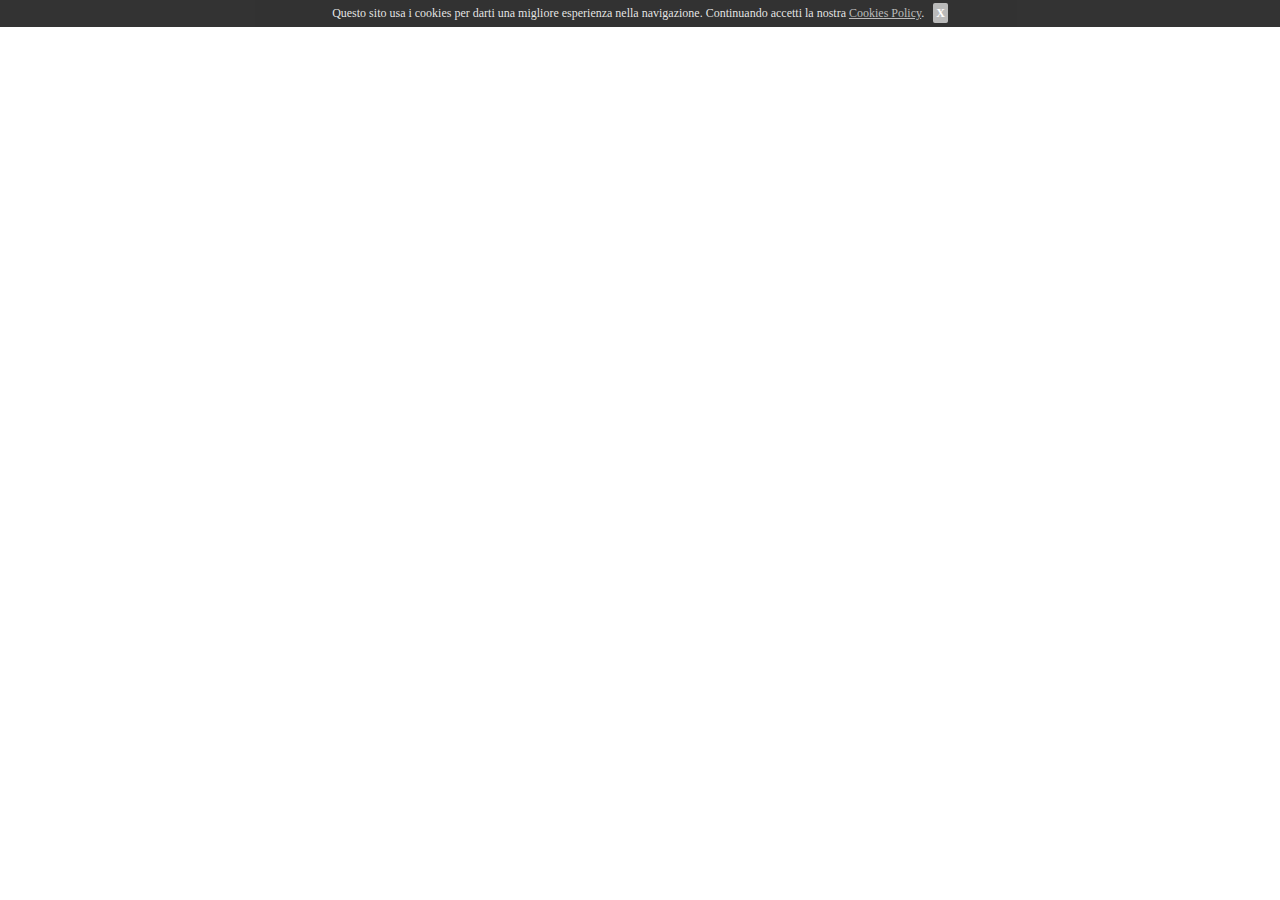
<file: PrivacyPopUp/index.html>
<!DOCTYPE html>
<html >
<head>
  <meta charset="UTF-8">
  <title>Cookie Policy PopUp</title>
  
  
  
      <link rel="stylesheet" href="css/style.css">

  
</head>

<body>
  <!-- Inserire questa porzione di codice subito dopo il tag <body> -->
<div id="cookie">
  <p>
    Questo sito usa i cookies per darti una migliore esperienza nella navigazione. Continuando accetti la nostra <a href="#">Cookies Policy</a>. 
      &nbsp; 
    <a id="close" href="#" onclick="javascript:nascondi()">X</a>
  </p>
</div>
  
    <script src="js/index.js"></script>

</body>
</html>
</file>
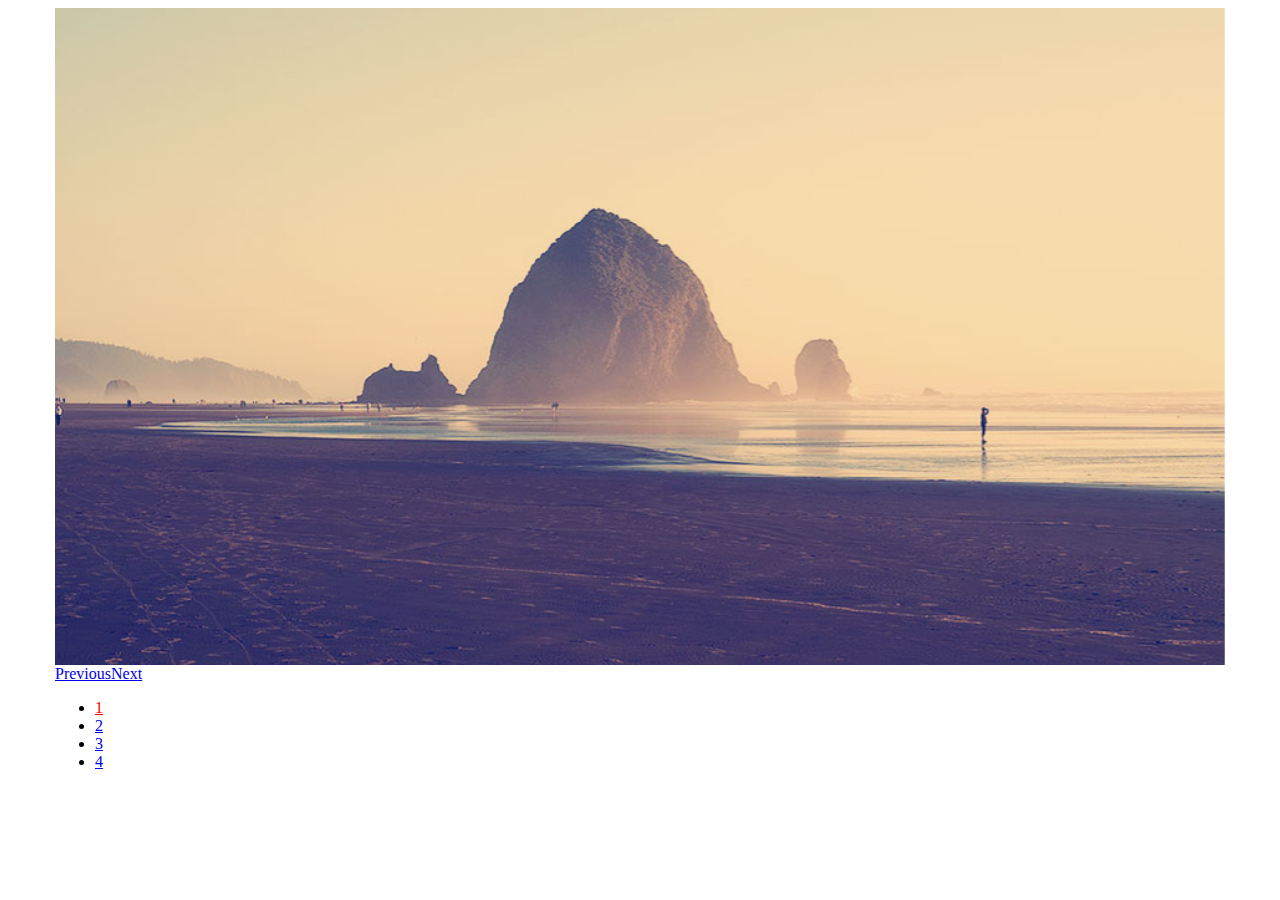
<file: Slides-SlidesJS-3/examples/basic-fade/index.html>
<!doctype html>
<html>
<head>
  <meta charset="utf-8">
  <title>SlidesJS Basic Code Example</title>
  <meta name="description" content="SlidesJS is a simple slideshow plugin for jQuery. Packed with a useful set of features to help novice and advanced developers alike create elegant and user-friendly slideshows.">
  <meta name="author" content="Nathan Searles">

  <!-- SlidesJS Required (if responsive): Sets the page width to the device width. -->
  <meta name="viewport" content="width=device-width">
  <!-- End SlidesJS Required -->

  <!-- SlidesJS Required: These styles are required if you'd like a responsive slideshow -->
  <style>
    /* Prevent the slideshow from flashing on load */
    #slides {
      display: none
    }

    /* Center the slideshow */
    .container {
      margin: 0 auto
    }

    /* Show active item in the pagination */
    .slidesjs-pagination .active {
      color:red;
    }

    /* Media quires for a responsive layout */

    /* For tablets & smart phones */
    @media (max-width: 767px) {
      body {
        padding-left: 10px;
        padding-right: 10px;
      }
      .container {
        width: auto
      }
    }

    /* For smartphones */
    @media (max-width: 480px) {
      .container {
        width: auto
      }
    }

    /* For smaller displays like laptops */
    @media (min-width: 768px) and (max-width: 979px) {
      .container {
        width: 724px
      }
    }

    /* For larger displays */
    @media (min-width: 1200px) {
      .container {
        width: 1170px
      }
    }
  </style>
  <!-- SlidesJS Required: -->
</head>
<body>

  <!-- SlidesJS Required: Start Slides -->
  <!-- The container is used to define the width of the slideshow -->
  <div class="container">
    <div id="slides">
      <img src="img/example-slide-1.jpg" alt="Photo by: Missy S Link: http://www.flickr.com/photos/listenmissy/5087404401/">
      <img src="img/example-slide-2.jpg" alt="Photo by: Daniel Parks Link: http://www.flickr.com/photos/parksdh/5227623068/">
      <img src="img/example-slide-3.jpg" alt="Photo by: Mike Ranweiler Link: http://www.flickr.com/photos/27874907@N04/4833059991/">
      <img src="img/example-slide-4.jpg" alt="Photo by: Stuart SeegerLink: http://www.flickr.com/photos/stuseeger/97577796/">
    </div>
  </div>
  <!-- End SlidesJS Required: Start Slides -->

  <!-- SlidesJS Required: Link to jQuery -->
  <script src="http://code.jquery.com/jquery-1.9.1.min.js"></script>
  <!-- End SlidesJS Required -->

  <!-- SlidesJS Required: Link to jquery.slides.js -->
  <script src="js/jquery.slides.min.js"></script>
  <!-- End SlidesJS Required -->

  <!-- SlidesJS Required: Initialize SlidesJS with a jQuery doc ready -->
  <script>
    $(function() {
      $('#slides').slidesjs({
        width: 940,
        height: 528,
        navigation: {
          effect: "fade"
        },
        pagination: {
          effect: "fade"
        },
        effect: {
          fade: {
            speed: 400
          }
        }
      });
    });
  </script>
  <!-- End SlidesJS Required -->
</body>
</html>
</file>
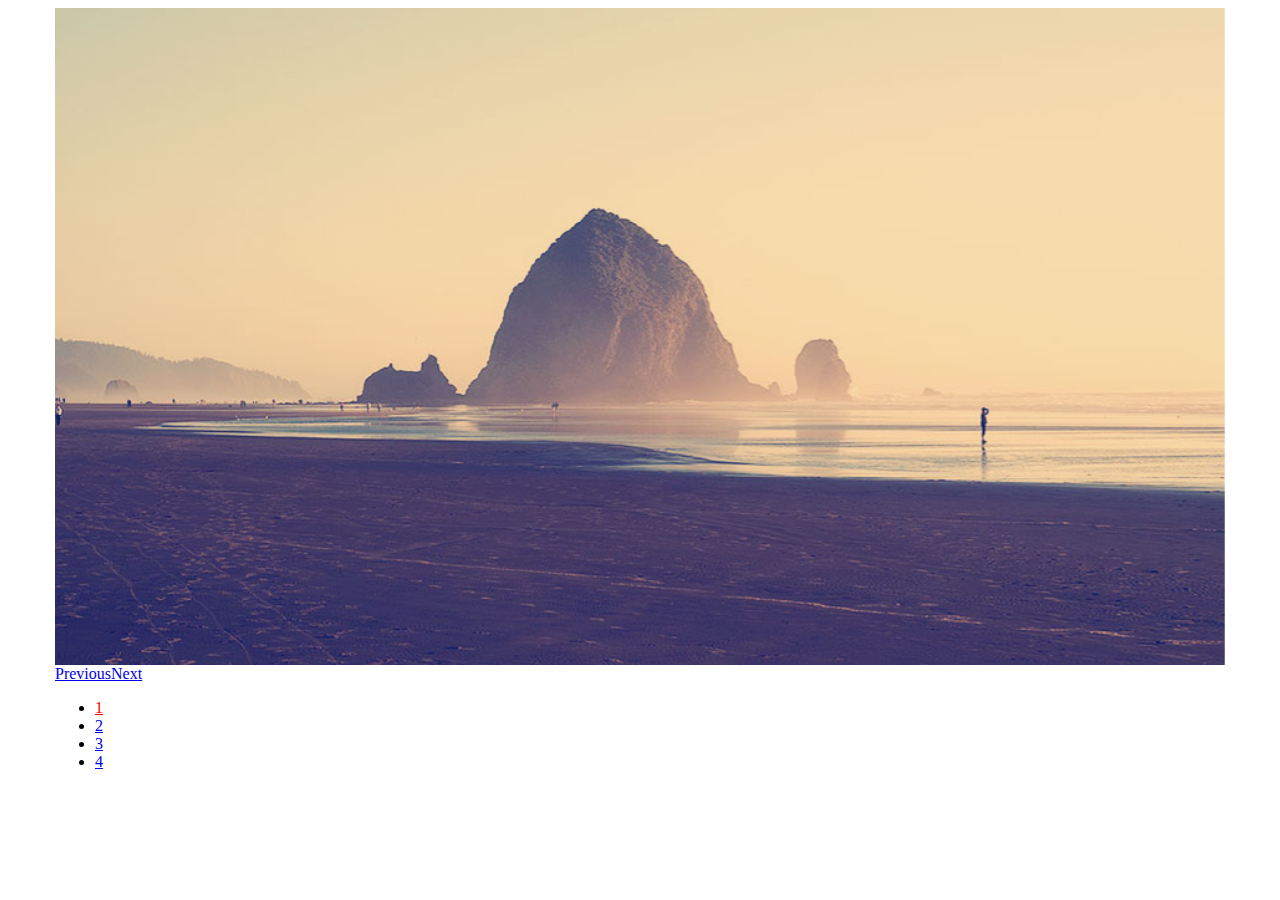
<file: Slides-SlidesJS-3/examples/basic-slide/index.html>
<!doctype html>
<html>
<head>
  <meta charset="utf-8">
  <title>SlidesJS Basic Code Example</title>
  <meta name="description" content="SlidesJS is a simple slideshow plugin for jQuery. Packed with a useful set of features to help novice and advanced developers alike create elegant and user-friendly slideshows.">
  <meta name="author" content="Nathan Searles">

  <!-- SlidesJS Required (if responsive): Sets the page width to the device width. -->
  <meta name="viewport" content="width=device-width">
  <!-- End SlidesJS Required -->

  <!-- SlidesJS Required: These styles are required if you'd like a responsive slideshow -->
  <style>
    /* Prevent the slideshow from flashing on load */
    #slides {
      display: none
    }

    /* Center the slideshow */
    .container {
      margin: 0 auto
    }

    /* Show active item in the pagination */
    .slidesjs-pagination .active {
      color:red;
    }

    /* Media quires for a responsive layout */

    /* For tablets & smart phones */
    @media (max-width: 767px) {
      body {
        padding-left: 10px;
        padding-right: 10px;
      }
      .container {
        width: auto
      }
    }

    /* For smartphones */
    @media (max-width: 480px) {
      .container {
        width: auto
      }
    }

    /* For smaller displays like laptops */
    @media (min-width: 768px) and (max-width: 979px) {
      .container {
        width: 724px
      }
    }

    /* For larger displays */
    @media (min-width: 1200px) {
      .container {
        width: 1170px
      }
    }
  </style>
  <!-- SlidesJS Required: -->
</head>
<body>

  <!-- SlidesJS Required: Start Slides -->
  <!-- The container is used to define the width of the slideshow -->
  <div class="container">
    <div id="slides">
      <img src="img/example-slide-1.jpg" alt="Photo by: Missy S Link: http://www.flickr.com/photos/listenmissy/5087404401/">
      <img src="img/example-slide-2.jpg" alt="Photo by: Daniel Parks Link: http://www.flickr.com/photos/parksdh/5227623068/">
      <img src="img/example-slide-3.jpg" alt="Photo by: Mike Ranweiler Link: http://www.flickr.com/photos/27874907@N04/4833059991/">
      <img src="img/example-slide-4.jpg" alt="Photo by: Stuart SeegerLink: http://www.flickr.com/photos/stuseeger/97577796/">
    </div>
  </div>
  <!-- End SlidesJS Required: Start Slides -->

  <!-- SlidesJS Required: Link to jQuery -->
  <script src="http://code.jquery.com/jquery-1.9.1.min.js"></script>
  <!-- End SlidesJS Required -->

  <!-- SlidesJS Required: Link to jquery.slides.js -->
  <script src="js/jquery.slides.min.js"></script>
  <!-- End SlidesJS Required -->

  <!-- SlidesJS Required: Initialize SlidesJS with a jQuery doc ready -->
  <script>
    $(function() {
      $('#slides').slidesjs({
        width: 940,
        height: 528
      });
    });
  </script>
  <!-- End SlidesJS Required -->
</body>
</html>
</file>
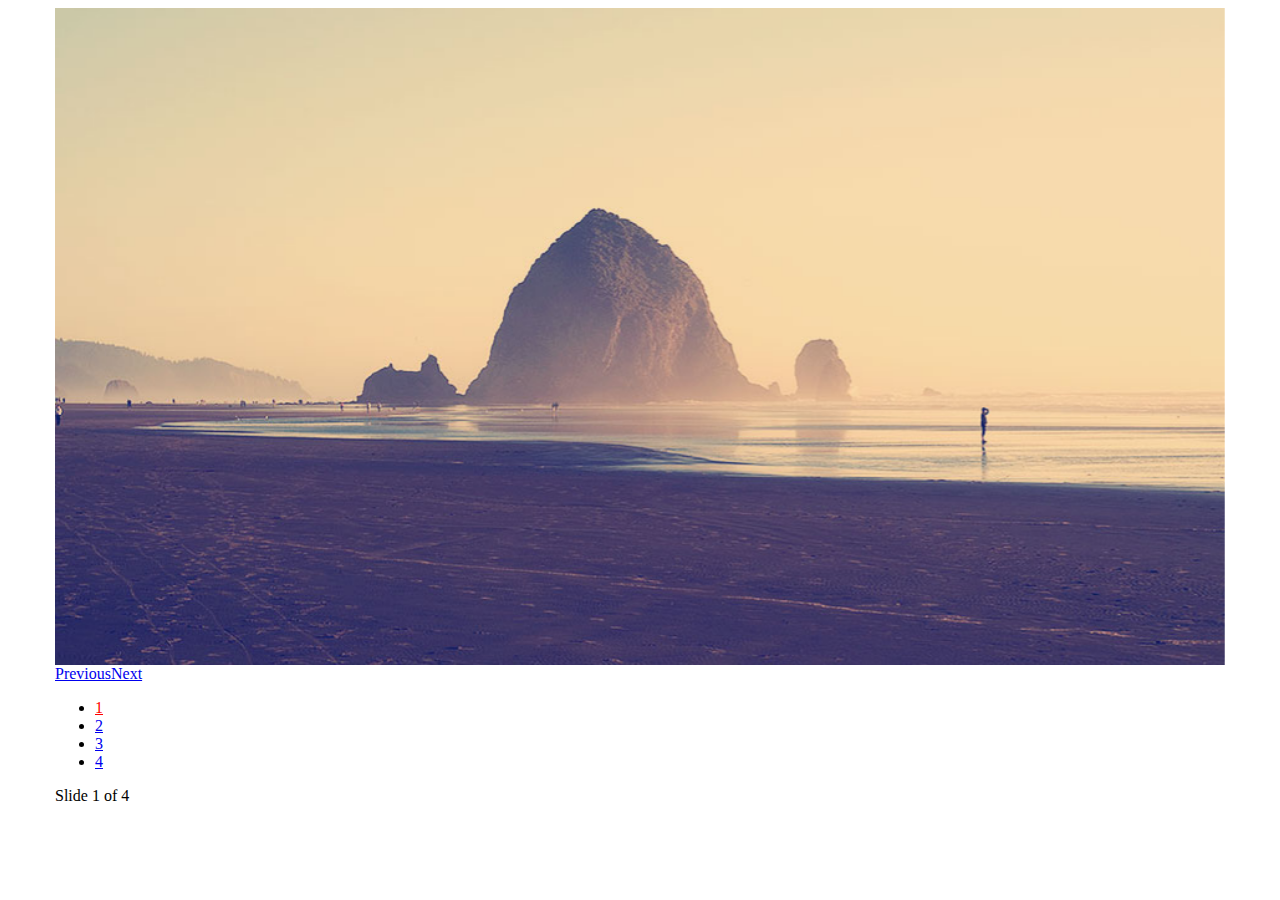
<file: Slides-SlidesJS-3/examples/callbacks/index.html>
<!doctype html>
<html>
<head>
  <meta charset="utf-8">
  <title>SlidesJS Basic Code Example</title>
  <meta name="description" content="SlidesJS is a simple slideshow plugin for jQuery. Packed with a useful set of features to help novice and advanced developers alike create elegant and user-friendly slideshows.">
  <meta name="author" content="Nathan Searles">

  <!-- SlidesJS Required (if responsive): Sets the page width to the device width. -->
  <meta name="viewport" content="width=device-width">
  <!-- End SlidesJS Required -->

  <!-- SlidesJS Required: These styles are required if you'd like a responsive slideshow -->
  <style>
    /* Prevent the slideshow from flashing on load */
    #slides {
      display: none
    }

    /* Center the slideshow */
    .container {
      margin: 0 auto
    }

    /* Show active item in the pagination */
    .slidesjs-pagination .active {
      color:red;
    }

    /* Media quires for a responsive layout */

    /* For tablets & smart phones */
    @media (max-width: 767px) {
      body {
        padding-left: 10px;
        padding-right: 10px;
      }
      .container {
        width: auto
      }
    }

    /* For smartphones */
    @media (max-width: 480px) {
      .container {
        width: auto
      }
    }

    /* For smaller displays like laptops */
    @media (min-width: 768px) and (max-width: 979px) {
      .container {
        width: 724px
      }
    }

    /* For larger displays */
    @media (min-width: 1200px) {
      .container {
        width: 1170px
      }
    }
  </style>
  <!-- SlidesJS Required: -->
</head>
<body>

  <!-- SlidesJS Required: Start Slides -->
  <!-- The container is used to define the width of the slideshow -->
  <div class="container">
    <div id="slides">
      <img src="img/example-slide-1.jpg" alt="Photo by: Missy S Link: http://www.flickr.com/photos/listenmissy/5087404401/">
      <img src="img/example-slide-2.jpg" alt="Photo by: Daniel Parks Link: http://www.flickr.com/photos/parksdh/5227623068/">
      <img src="img/example-slide-3.jpg" alt="Photo by: Mike Ranweiler Link: http://www.flickr.com/photos/27874907@N04/4833059991/">
      <img src="img/example-slide-4.jpg" alt="Photo by: Stuart SeegerLink: http://www.flickr.com/photos/stuseeger/97577796/">
    </div>
    <div id="slidesjs-log">Slide <span class="slidesjs-slide-number">1</span> of 4</div>
  </div>
  <!-- End SlidesJS Required: Start Slides -->

  <!-- SlidesJS Required: Link to jQuery -->
  <script src="http://code.jquery.com/jquery-1.9.1.min.js"></script>
  <!-- End SlidesJS Required -->

  <!-- SlidesJS Required: Link to jquery.slides.js -->
  <script src="js/jquery.slides.min.js"></script>
  <!-- End SlidesJS Required -->

  <!-- SlidesJS Required: Initialize SlidesJS with a jQuery doc ready -->
  <script>
    $(function() {
      $('#slides').slidesjs({
        width: 940,
        height: 528,
        callback: {
          loaded: function(number) {
            // Use your browser console to view log
            console.log('SlidesJS: Loaded with slide #' + number);

            // Show start slide in log
            $('#slidesjs-log .slidesjs-slide-number').text(number);
          },
          start: function(number) {
            // Use your browser console to view log
            console.log('SlidesJS: Start Animation on slide #' + number);
          },
          complete: function(number) {
            // Use your browser console to view log
            console.log('SlidesJS: Animation Complete. Current slide is #' + number);

            // Change slide number on animation complete
            $('#slidesjs-log .slidesjs-slide-number').text(number);
          }
        }
      });
    });
  </script>
  <!-- End SlidesJS Required -->
</body>
</html>
</file>
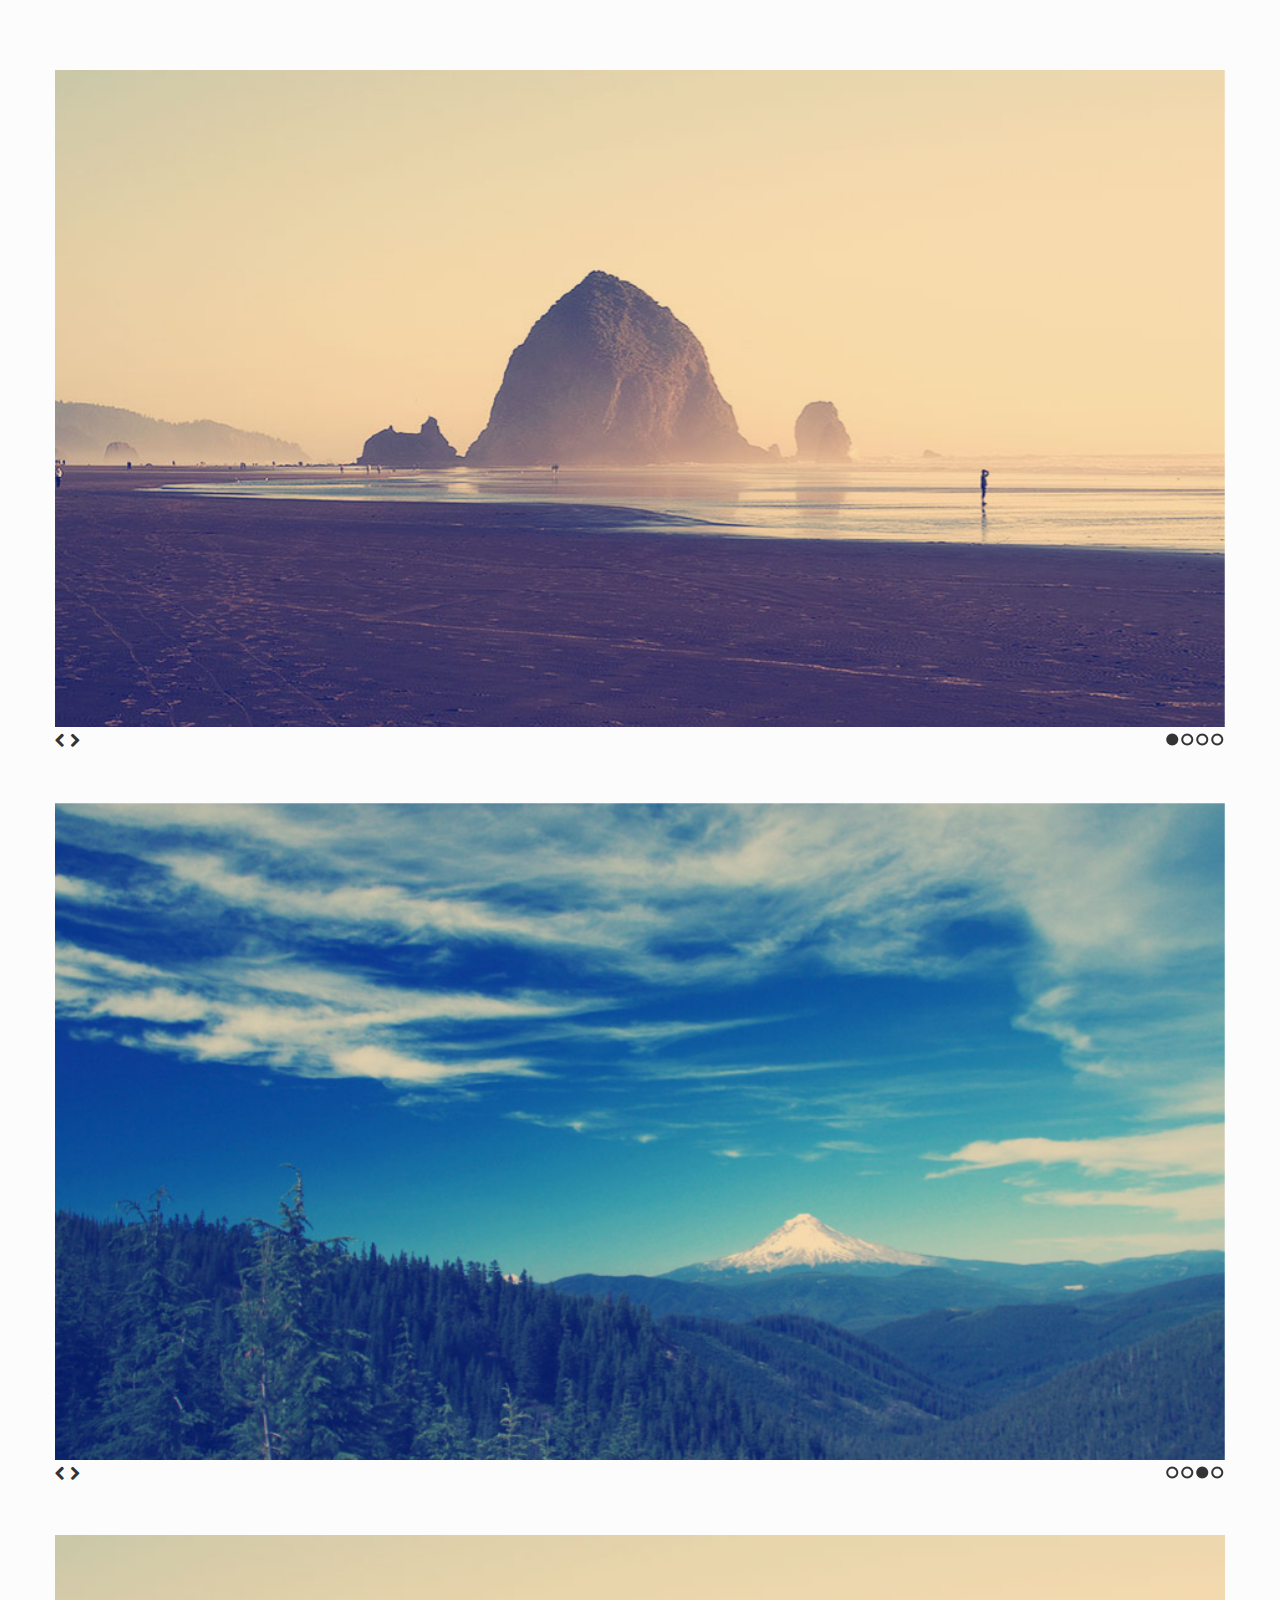
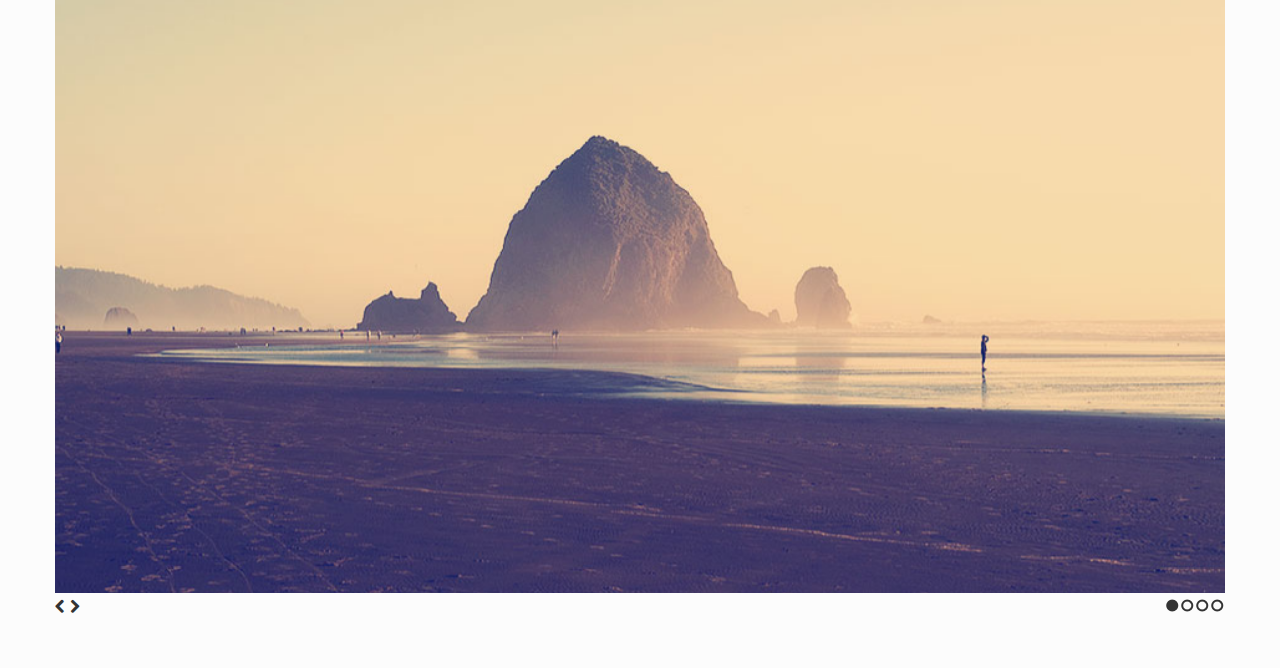
<file: Slides-SlidesJS-3/examples/multiple/index.html>
<!doctype html>
<html>
<head>
  <meta charset="utf-8">
  <title>SlidesJS Standard Code Example</title>
  <meta name="description" content="SlidesJS is a simple slideshow plugin for jQuery. Packed with a useful set of features to help novice and advanced developers alike create elegant and user-friendly slideshows.">
  <meta name="author" content="Nathan Searles">

  <!-- SlidesJS Required (if responsive): Sets the page width to the device width. -->
  <meta name="viewport" content="width=device-width">
  <!-- End SlidesJS Required -->

  <!-- CSS for slidesjs.com example -->
  <link rel="stylesheet" href="css/example.css">
  <link rel="stylesheet" href="css/font-awesome.min.css">
  <!-- End CSS for slidesjs.com example -->

  <!-- SlidesJS Optional: If you'd like to use this design -->
  <style>
    body {
      -webkit-font-smoothing: antialiased;
      font: normal 15px/1.5 "Helvetica Neue", Helvetica, Arial, sans-serif;
      color: #232525;
      padding-top:70px;
    }

    #slides,
    #slides2,
    #slides3 {
      display: none;
      margin-bottom:50px;
    }

    .slidesjs-navigation {
      margin-top:3px;
    }

    .slidesjs-previous {
      margin-right: 5px;
      float: left;
    }

    .slidesjs-next {
      margin-right: 5px;
      float: left;
    }

    .slidesjs-pagination {
      margin: 6px 0 0;
      float: right;
      list-style: none;
    }

    .slidesjs-pagination li {
      float: left;
      margin: 0 1px;
    }

    .slidesjs-pagination li a {
      display: block;
      width: 13px;
      height: 0;
      padding-top: 13px;
      background-image: url(img/pagination.png);
      background-position: 0 0;
      float: left;
      overflow: hidden;
    }

    .slidesjs-pagination li a.active,
    .slidesjs-pagination li a:hover.active {
      background-position: 0 -13px
    }

    .slidesjs-pagination li a:hover {
      background-position: 0 -26px
    }

    a:link,
    a:visited {
      color: #333
    }

    a:hover,
    a:active {
      color: #9e2020
    }

    .navbar {
      overflow: hidden
    }
  </style>
  <!-- End SlidesJS Optional-->

  <!-- SlidesJS Required: These styles are required if you'd like a responsive slideshow -->
  <style>
    #slides {
      display: none
    }

    .container {
      margin: 0 auto
    }

    /* For tablets & smart phones */
    @media (max-width: 767px) {
      body {
        padding-left: 20px;
        padding-right: 20px;
      }
      .container {
        width: auto
      }
    }

    /* For smartphones */
    @media (max-width: 480px) {
      .container {
        width: auto
      }
    }

    /* For smaller displays like laptops */
    @media (min-width: 768px) and (max-width: 979px) {
      .container {
        width: 724px
      }
    }

    /* For larger displays */
    @media (min-width: 1200px) {
      .container {
        width: 1170px
      }
    }
  </style>
  <!-- SlidesJS Required: -->
</head>
<body>
  <!-- SlidesJS Required: Start Slides -->
  <!-- The container is used to define the width of the slideshow -->
  <div class="container">
    <div id="slides">
      <img src="img/example-slide-1.jpg" alt="Photo by: Missy S Link: http://www.flickr.com/photos/listenmissy/5087404401/">
      <img src="img/example-slide-2.jpg" alt="Photo by: Daniel Parks Link: http://www.flickr.com/photos/parksdh/5227623068/">
      <img src="img/example-slide-3.jpg" alt="Photo by: Mike Ranweiler Link: http://www.flickr.com/photos/27874907@N04/4833059991/">
      <img src="img/example-slide-4.jpg" alt="Photo by: Stuart SeegerLink: http://www.flickr.com/photos/stuseeger/97577796/">
      <a href="#" class="slidesjs-previous slidesjs-navigation"><i class="icon-chevron-left"></i></a>
      <a href="#" class="slidesjs-next slidesjs-navigation"><i class="icon-chevron-right"></i></a>
    </div>

    <div id="slides2">
      <img src="img/example-slide-1.jpg" alt="Photo by: Missy S Link: http://www.flickr.com/photos/listenmissy/5087404401/">
      <img src="img/example-slide-2.jpg" alt="Photo by: Daniel Parks Link: http://www.flickr.com/photos/parksdh/5227623068/">
      <img src="img/example-slide-3.jpg" alt="Photo by: Mike Ranweiler Link: http://www.flickr.com/photos/27874907@N04/4833059991/">
      <img src="img/example-slide-4.jpg" alt="Photo by: Stuart SeegerLink: http://www.flickr.com/photos/stuseeger/97577796/">
      <a href="#" class="slidesjs-previous slidesjs-navigation"><i class="icon-chevron-left"></i></a>
      <a href="#" class="slidesjs-next slidesjs-navigation"><i class="icon-chevron-right"></i></a>
    </div>

    <div id="slides3">
      <img src="img/example-slide-1.jpg" alt="Photo by: Missy S Link: http://www.flickr.com/photos/listenmissy/5087404401/">
      <img src="img/example-slide-2.jpg" alt="Photo by: Daniel Parks Link: http://www.flickr.com/photos/parksdh/5227623068/">
      <img src="img/example-slide-3.jpg" alt="Photo by: Mike Ranweiler Link: http://www.flickr.com/photos/27874907@N04/4833059991/">
      <img src="img/example-slide-4.jpg" alt="Photo by: Stuart SeegerLink: http://www.flickr.com/photos/stuseeger/97577796/">
      <a href="#" class="slidesjs-previous slidesjs-navigation"><i class="icon-chevron-left"></i></a>
      <a href="#" class="slidesjs-next slidesjs-navigation"><i class="icon-chevron-right"></i></a>
    </div>
  </div>
  <!-- End SlidesJS Required: Start Slides -->

  <!-- SlidesJS Required: Link to jQuery -->
  <script src="http://code.jquery.com/jquery-1.9.1.min.js"></script>
  <!-- End SlidesJS Required -->

  <!-- SlidesJS Required: Link to jquery.slides.js -->
  <script src="js/jquery.slides.min.js"></script>
  <!-- End SlidesJS Required -->

  <!-- SlidesJS Required: Initialize SlidesJS with a jQuery doc ready -->
  <script>
    $(function() {
      $('#slides').slidesjs({
        width: 940,
        height: 528,
        navigation: false
      });

      /*
        To have multiple slideshows on the same page
        they just need to have separate IDs
      */
      $('#slides2').slidesjs({
        width: 940,
        height: 528,
        navigation: false,
        start: 3,
        play: {
          auto: true
        }
      });

      $('#slides3').slidesjs({
        width: 940,
        height: 528,
        navigation: false
      });
    });
  </script>
  <!-- End SlidesJS Required -->
</body>
</html>
</file>
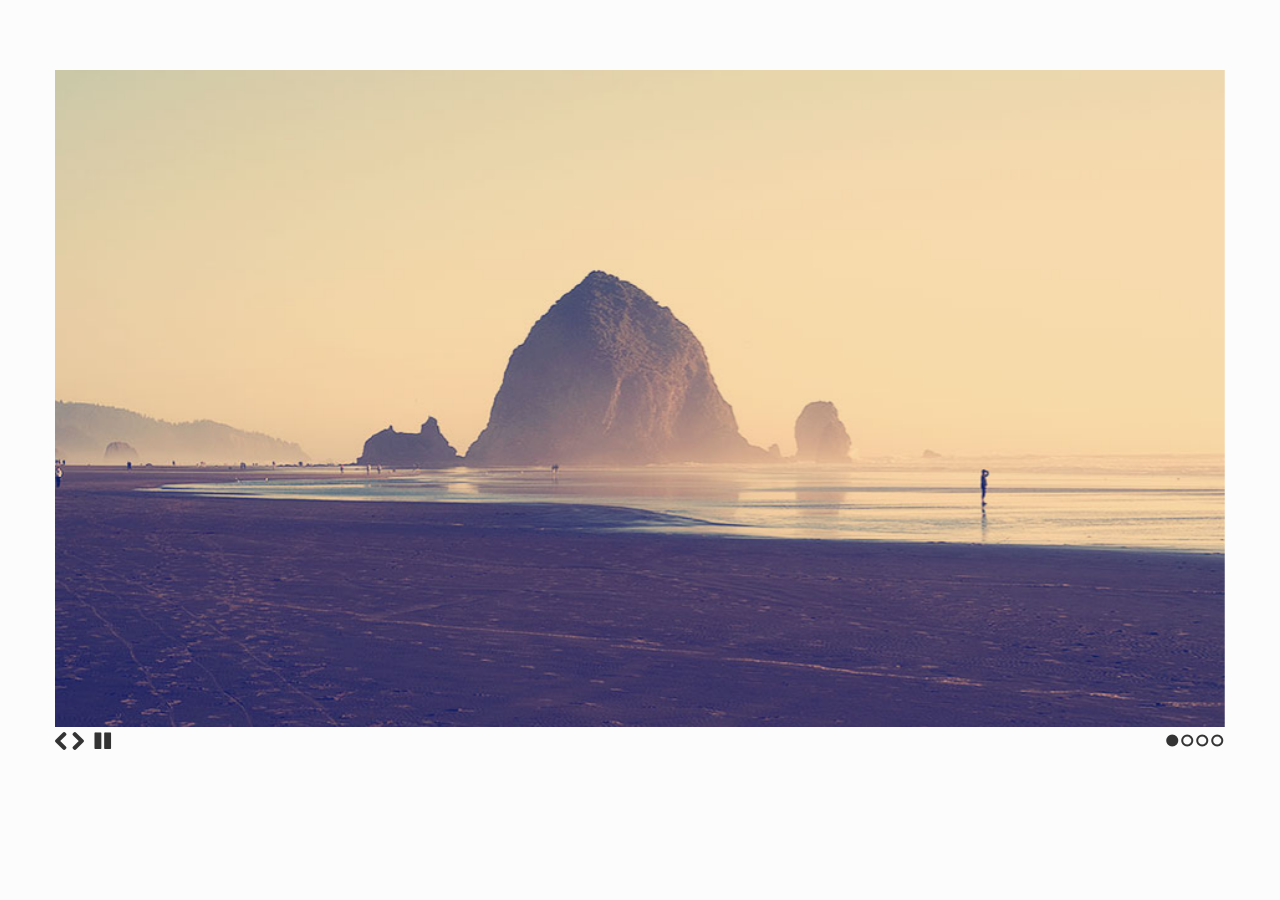
<file: Slides-SlidesJS-3/examples/playing/index.html>
<!doctype html>
<html>
<head>
  <meta charset="utf-8">
  <title>SlidesJS Standard Code Example</title>
  <meta name="description" content="SlidesJS is a simple slideshow plugin for jQuery. Packed with a useful set of features to help novice and advanced developers alike create elegant and user-friendly slideshows.">
  <meta name="author" content="Nathan Searles">

  <!-- SlidesJS Required (if responsive): Sets the page width to the device width. -->
  <meta name="viewport" content="width=device-width">
  <!-- End SlidesJS Required -->

  <!-- CSS for slidesjs.com example -->
  <link rel="stylesheet" href="css/example.css">
  <link rel="stylesheet" href="css/font-awesome.min.css">
  <!-- End CSS for slidesjs.com example -->

  <!-- SlidesJS Optional: If you'd like to use this design -->
  <style>
    body {
      -webkit-font-smoothing: antialiased;
      font: normal 15px/1.5 "Helvetica Neue", Helvetica, Arial, sans-serif;
      color: #232525;
      padding-top:70px;
    }

    #slides {
      display: none
    }

    #slides .slidesjs-navigation {
      margin-top:5px;
    }

    a.slidesjs-next,
    a.slidesjs-previous,
    a.slidesjs-play,
    a.slidesjs-stop {
      background-image: url(img/btns-next-prev.png);
      background-repeat: no-repeat;
      display:block;
      width:12px;
      height:18px;
      overflow: hidden;
      text-indent: -9999px;
      float: left;
      margin-right:5px;
    }

    a.slidesjs-next {
      margin-right:10px;
      background-position: -12px 0;
    }

    a:hover.slidesjs-next {
      background-position: -12px -18px;
    }

    a.slidesjs-previous {
      background-position: 0 0;
    }

    a:hover.slidesjs-previous {
      background-position: 0 -18px;
    }

    a.slidesjs-play {
      width:15px;
      background-position: -25px 0;
    }

    a:hover.slidesjs-play {
      background-position: -25px -18px;
    }

    a.slidesjs-stop {
      width:18px;
      background-position: -41px 0;
    }

    a:hover.slidesjs-stop {
      background-position: -41px -18px;
    }

    .slidesjs-pagination {
      margin: 7px 0 0;
      float: right;
      list-style: none;
    }

    .slidesjs-pagination li {
      float: left;
      margin: 0 1px;
    }

    .slidesjs-pagination li a {
      display: block;
      width: 13px;
      height: 0;
      padding-top: 13px;
      background-image: url(img/pagination.png);
      background-position: 0 0;
      float: left;
      overflow: hidden;
    }

    .slidesjs-pagination li a.active,
    .slidesjs-pagination li a:hover.active {
      background-position: 0 -13px
    }

    .slidesjs-pagination li a:hover {
      background-position: 0 -26px
    }

    #slides a:link,
    #slides a:visited {
      color: #333
    }

    #slides a:hover,
    #slides a:active {
      color: #9e2020
    }

    .navbar {
      overflow: hidden
    }
  </style>
  <!-- End SlidesJS Optional-->

  <!-- SlidesJS Required: These styles are required if you'd like a responsive slideshow -->
  <style>
    #slides {
      display: none
    }

    .container {
      margin: 0 auto
    }

    /* For tablets & smart phones */
    @media (max-width: 767px) {
      body {
        padding-left: 20px;
        padding-right: 20px;
      }
      .container {
        width: auto
      }
    }

    /* For smartphones */
    @media (max-width: 480px) {
      .container {
        width: auto
      }
    }

    /* For smaller displays like laptops */
    @media (min-width: 768px) and (max-width: 979px) {
      .container {
        width: 724px
      }
    }

    /* For larger displays */
    @media (min-width: 1200px) {
      .container {
        width: 1170px
      }
    }
  </style>
  <!-- SlidesJS Required: -->
</head>
<body>

  <!-- SlidesJS Required: Start Slides -->
  <!-- The container is used to define the width of the slideshow -->
  <div class="container">
    <div id="slides">
      <img src="img/example-slide-1.jpg" alt="Photo by: Missy S Link: http://www.flickr.com/photos/listenmissy/5087404401/">
      <img src="img/example-slide-2.jpg" alt="Photo by: Daniel Parks Link: http://www.flickr.com/photos/parksdh/5227623068/">
      <img src="img/example-slide-3.jpg" alt="Photo by: Mike Ranweiler Link: http://www.flickr.com/photos/27874907@N04/4833059991/">
      <img src="img/example-slide-4.jpg" alt="Photo by: Stuart SeegerLink: http://www.flickr.com/photos/stuseeger/97577796/">
    </div>
  </div>
  <!-- End SlidesJS Required: Start Slides -->

  <!-- SlidesJS Required: Link to jQuery -->
  <script src="http://code.jquery.com/jquery-1.9.1.min.js"></script>
  <!-- End SlidesJS Required -->

  <!-- SlidesJS Required: Link to jquery.slides.js -->
  <script src="js/jquery.slides.min.js"></script>
  <!-- End SlidesJS Required -->

  <!-- SlidesJS Required: Initialize SlidesJS with a jQuery doc ready -->
  <script>
    $(function() {
      $('#slides').slidesjs({
        width: 940,
        height: 528,
        play: {
          active: true,
          auto: true,
          interval: 4000,
          swap: true
        }
      });
    });
  </script>
  <!-- End SlidesJS Required -->
</body>
</html>
</file>
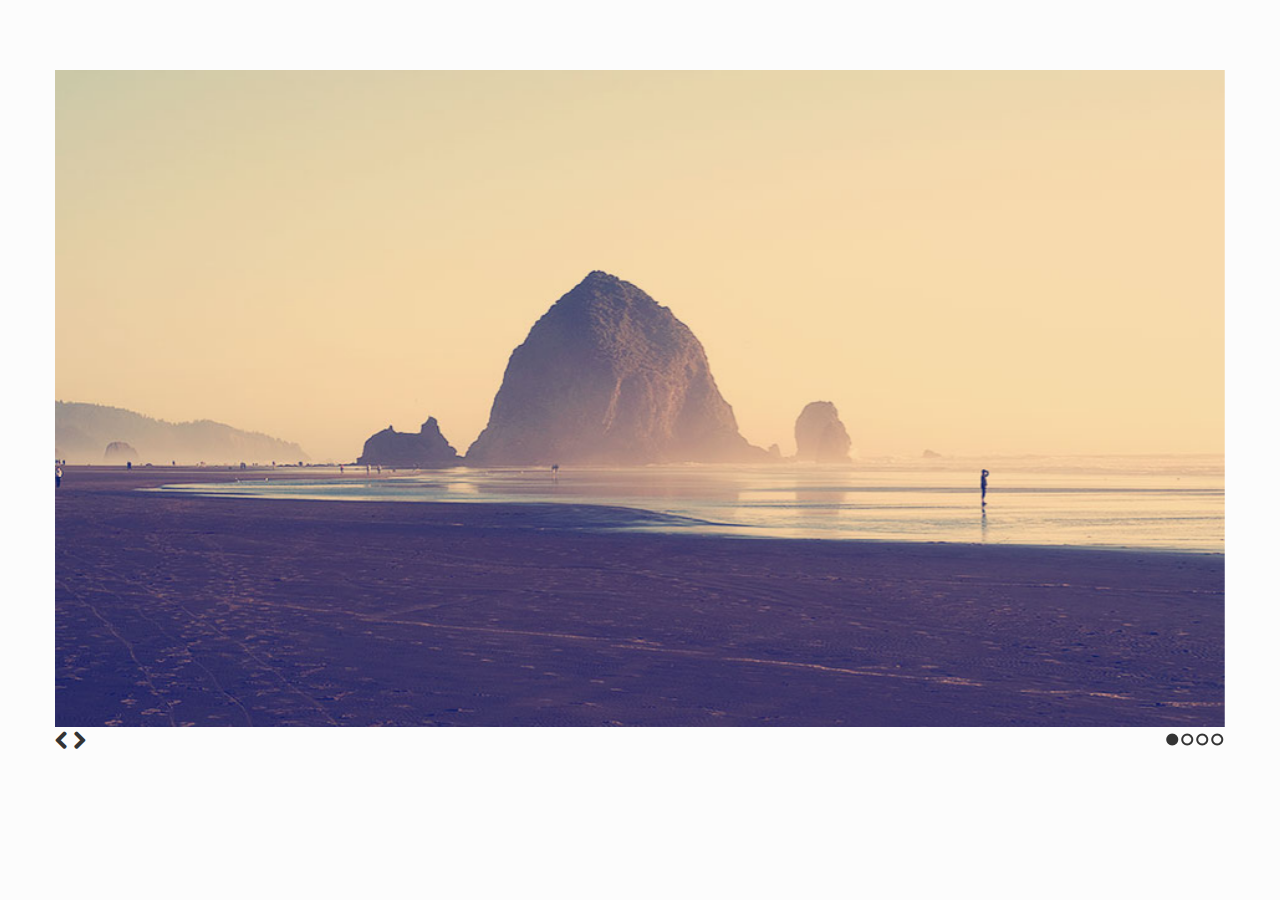
<file: Slides-SlidesJS-3/examples/standard/index.html>
<!doctype html>
<html>
<head>
  <meta charset="utf-8">
  <title>SlidesJS Standard Code Example</title>
  <meta name="description" content="SlidesJS is a simple slideshow plugin for jQuery. Packed with a useful set of features to help novice and advanced developers alike create elegant and user-friendly slideshows.">
  <meta name="author" content="Nathan Searles">

  <!-- SlidesJS Required (if responsive): Sets the page width to the device width. -->
  <meta name="viewport" content="width=device-width">
  <!-- End SlidesJS Required -->

  <!-- CSS for slidesjs.com example -->
  <link rel="stylesheet" href="css/example.css">
  <link rel="stylesheet" href="css/font-awesome.min.css">
  <!-- End CSS for slidesjs.com example -->

  <!-- SlidesJS Optional: If you'd like to use this design -->
  <style>
    body {
      -webkit-font-smoothing: antialiased;
      font: normal 15px/1.5 "Helvetica Neue", Helvetica, Arial, sans-serif;
      color: #232525;
      padding-top:70px;
    }

    #slides {
      display: none
    }

    #slides .slidesjs-navigation {
      margin-top:3px;
    }

    #slides .slidesjs-previous {
      margin-right: 5px;
      float: left;
    }

    #slides .slidesjs-next {
      margin-right: 5px;
      float: left;
    }

    .slidesjs-pagination {
      margin: 6px 0 0;
      float: right;
      list-style: none;
    }

    .slidesjs-pagination li {
      float: left;
      margin: 0 1px;
    }

    .slidesjs-pagination li a {
      display: block;
      width: 13px;
      height: 0;
      padding-top: 13px;
      background-image: url(img/pagination.png);
      background-position: 0 0;
      float: left;
      overflow: hidden;
    }

    .slidesjs-pagination li a.active,
    .slidesjs-pagination li a:hover.active {
      background-position: 0 -13px
    }

    .slidesjs-pagination li a:hover {
      background-position: 0 -26px
    }

    #slides a:link,
    #slides a:visited {
      color: #333
    }

    #slides a:hover,
    #slides a:active {
      color: #9e2020
    }

    .navbar {
      overflow: hidden
    }
  </style>
  <!-- End SlidesJS Optional-->

  <!-- SlidesJS Required: These styles are required if you'd like a responsive slideshow -->
  <style>
    #slides {
      display: none
    }

    .container {
      margin: 0 auto
    }

    /* For tablets & smart phones */
    @media (max-width: 767px) {
      body {
        padding-left: 20px;
        padding-right: 20px;
      }
      .container {
        width: auto
      }
    }

    /* For smartphones */
    @media (max-width: 480px) {
      .container {
        width: auto
      }
    }

    /* For smaller displays like laptops */
    @media (min-width: 768px) and (max-width: 979px) {
      .container {
        width: 724px
      }
    }

    /* For larger displays */
    @media (min-width: 1200px) {
      .container {
        width: 1170px
      }
    }
  </style>
  <!-- SlidesJS Required: -->
</head>
<body>

  <!-- SlidesJS Required: Start Slides -->
  <!-- The container is used to define the width of the slideshow -->
  <div class="container">
    <div id="slides">
      <img src="img/example-slide-1.jpg" alt="Photo by: Missy S Link: http://www.flickr.com/photos/listenmissy/5087404401/">
      <img src="img/example-slide-2.jpg" alt="Photo by: Daniel Parks Link: http://www.flickr.com/photos/parksdh/5227623068/">
      <img src="img/example-slide-3.jpg" alt="Photo by: Mike Ranweiler Link: http://www.flickr.com/photos/27874907@N04/4833059991/">
      <img src="img/example-slide-4.jpg" alt="Photo by: Stuart SeegerLink: http://www.flickr.com/photos/stuseeger/97577796/">
      <a href="#" class="slidesjs-previous slidesjs-navigation"><i class="icon-chevron-left icon-large"></i></a>
      <a href="#" class="slidesjs-next slidesjs-navigation"><i class="icon-chevron-right icon-large"></i></a>
    </div>
  </div>
  <!-- End SlidesJS Required: Start Slides -->

  <!-- SlidesJS Required: Link to jQuery -->
  <script src="http://code.jquery.com/jquery-1.9.1.min.js"></script>
  <!-- End SlidesJS Required -->

  <!-- SlidesJS Required: Link to jquery.slides.js -->
  <script src="js/jquery.slides.min.js"></script>
  <!-- End SlidesJS Required -->

  <!-- SlidesJS Required: Initialize SlidesJS with a jQuery doc ready -->
  <script>
    $(function() {
      $('#slides').slidesjs({
        width: 940,
        height: 528,
        navigation: false
      });
    });
  </script>
  <!-- End SlidesJS Required -->
</body>
</html>
</file>
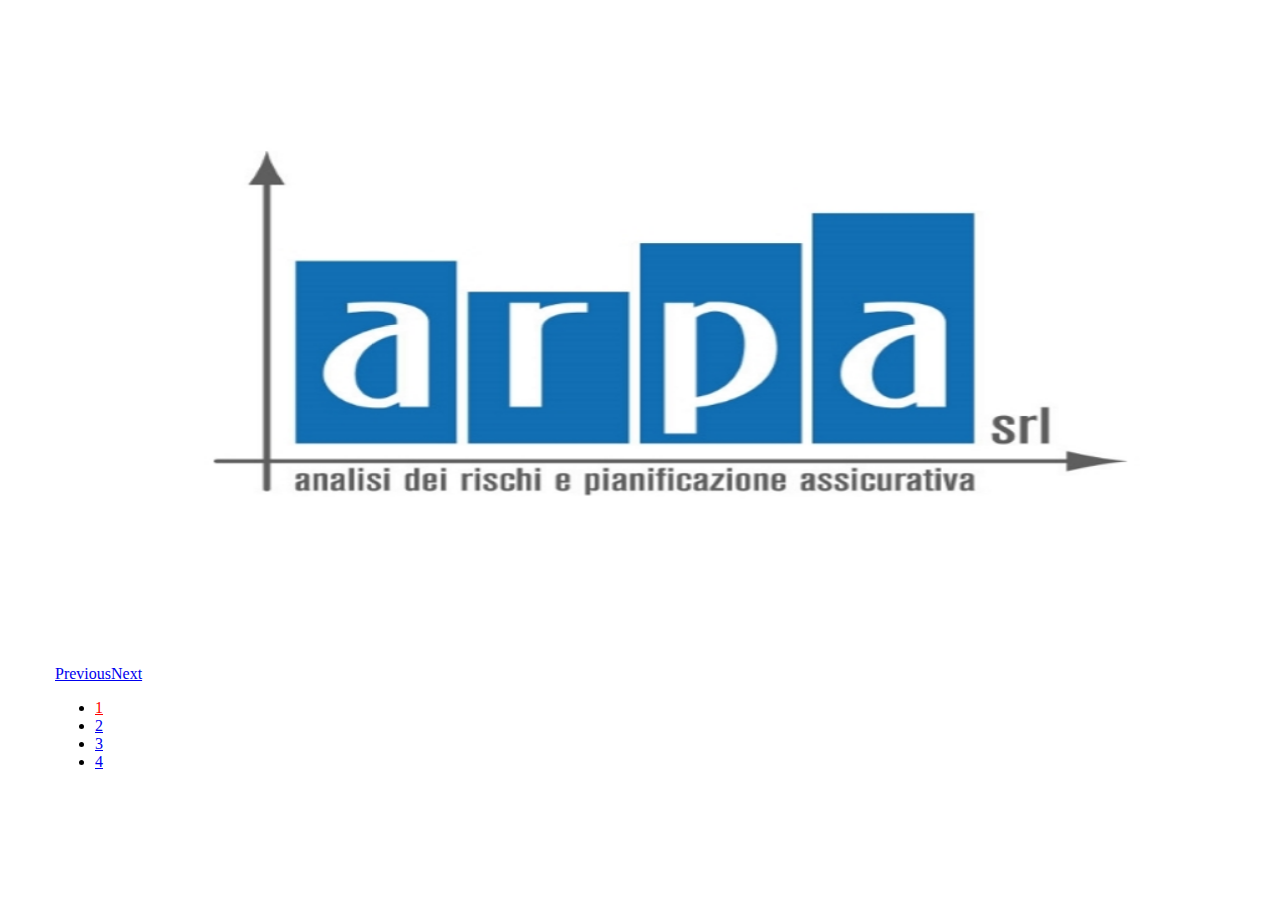
<file: HTMLPage1.htm>
﻿<!doctype html>
<html>
<head>
  <meta charset="utf-8">
  <title>SlidesJS Basic Code Example</title>
  <meta name="description" content="SlidesJS is a simple slideshow plugin for jQuery. Packed with a useful set of features to help novice and advanced developers alike create elegant and user-friendly slideshows.">
  <meta name="author" content="Nathan Searles">

  <!-- SlidesJS Required (if responsive): Sets the page width to the device width. -->
  <meta name="viewport" content="width=device-width">
  <!-- End SlidesJS Required -->

  <!-- SlidesJS Required: These styles are required if you'd like a responsive slideshow -->
  <style>
    /* Prevent the slideshow from flashing on load */
    #slides {
      display: none
    }

    /* Center the slideshow */
    .container {
      margin: 0 auto
    }

    /* Show active item in the pagination */
    .slidesjs-pagination .active {
      color:red;
    }

    /* Media quires for a responsive layout */

    /* For tablets & smart phones */
    @media (max-width: 767px) {
      body {
        padding-left: 10px;
        padding-right: 10px;
      }
      .container {
        width: auto
      }
    }

    /* For smartphones */
    @media (max-width: 480px) {
      .container {
        width: auto
      }
    }

    /* For smaller displays like laptops */
    @media (min-width: 768px) and (max-width: 979px) {
      .container {
        width: 724px
      }
    }

    /* For larger displays */
    @media (min-width: 1200px) {
      .container {
        width: 1170px
      }
    }
  </style>
  <!-- SlidesJS Required: -->
</head>
<body>

  <!-- SlidesJS Required: Start Slides -->
  <!-- The container is used to define the width of the slideshow -->
  <div class="container">
    <div id="slides">
      <img src="img/example-slide-1.jpg" alt="Photo by: Missy S Link: http://www.flickr.com/photos/listenmissy/5087404401/">
      <img src="img/example-slide-2.jpg" alt="Photo by: Daniel Parks Link: http://www.flickr.com/photos/parksdh/5227623068/">
      <img src="img/example-slide-3.jpg" alt="Photo by: Mike Ranweiler Link: http://www.flickr.com/photos/27874907@N04/4833059991/">
      <img src="img/example-slide-4.jpg" alt="Photo by: Stuart SeegerLink: http://www.flickr.com/photos/stuseeger/97577796/">
    </div>
  </div>
  <!-- End SlidesJS Required: Start Slides -->

  <!-- SlidesJS Required: Link to jQuery -->
  <script src="http://code.jquery.com/jquery-1.9.1.min.js"></script>
  <!-- End SlidesJS Required -->

  <!-- SlidesJS Required: Link to jquery.slides.js -->
  <script src="jquery.slides.min.js"></script>
  <!-- End SlidesJS Required -->

  <!-- SlidesJS Required: Initialize SlidesJS with a jQuery doc ready -->
  <script>
      $(function () {
          $('#slides').slidesjs({
              width: 940,
              height: 528
          });
      });
  </script>
  <!-- End SlidesJS Required -->
</body>
</html>
</file>
<file: PrivacyPopUp/css/style.css>
* {
  margin: 0;
  padding: 0;
}

/*body {
  background: #FFAAAA;
} */

#cookie {
  position: relative;
  top: 0;
  width: 100%;
  background-color: #000;
  opacity: 0.8;
  color: #DFDFDF;
  text-align: center;
}

#cookie p {
  padding: 6px;
  font-family: Tahoma;
  font-size: 12px;
}

#cookie a {
  color: #aaa;
  text-decoration: underline;
}

#cookie a#close {
  font-weight: 900;
  color: #fff;
  text-decoration: none;
  background: #aaa;
  padding: 3px;
  -webkit-border-radius: 2px;
  -moz-border-radius: 2px;
  border-radius: 2px;
}
</file>
<file: Slides-SlidesJS-3/examples/multiple/css/example.css>
/*!
 * Bootstrap v2.2.2
 *
 * Copyright 2012 Twitter, Inc
 * Licensed under the Apache License v2.0
 * http://www.apache.org/licenses/LICENSE-2.0
 *
 * Designed and built with all the love in the world @twitter by @mdo and @fat.
 */
.clearfix {
  *zoom: 1;
}
.clearfix:before,
.clearfix:after {
  display: table;
  content: "";
  line-height: 0;
}
.clearfix:after {
  clear: both;
}
.hide-text {
  font: 0/0 a;
  color: transparent;
  text-shadow: none;
  background-color: transparent;
  border: 0;
}
.input-block-level {
  display: block;
  width: 100%;
  min-height: 30px;
  -webkit-box-sizing: border-box;
  -moz-box-sizing: border-box;
  box-sizing: border-box;
}
article,
aside,
details,
figcaption,
figure,
footer,
header,
hgroup,
nav,
section {
  display: block;
}
audio,
canvas,
video {
  display: inline-block;
  *display: inline;
  *zoom: 1;
}
audio:not([controls]) {
  display: none;
}
html {
  font-size: 100%;
  -webkit-text-size-adjust: 100%;
  -ms-text-size-adjust: 100%;
}
a:focus {
  outline: thin dotted #333;
  outline: 5px auto -webkit-focus-ring-color;
  outline-offset: -2px;
}
a:hover,
a:active {
  outline: 0;
}
sub,
sup {
  position: relative;
  font-size: 75%;
  line-height: 0;
  vertical-align: baseline;
}
sup {
  top: -0.5em;
}
sub {
  bottom: -0.25em;
}
img {
  /* Responsive images (ensure images don't scale beyond their parents) */

  max-width: 100%;
  /* Part 1: Set a maxium relative to the parent */

  width: auto\9;
  /* IE7-8 need help adjusting responsive images */

  height: auto;
  /* Part 2: Scale the height according to the width, otherwise you get stretching */

  vertical-align: middle;
  border: 0;
  -ms-interpolation-mode: bicubic;
}
#map_canvas img,
.google-maps img {
  max-width: none;
}
button,
input,
select,
textarea {
  margin: 0;
  font-size: 100%;
  vertical-align: middle;
}
button,
input {
  *overflow: visible;
  line-height: normal;
}
button::-moz-focus-inner,
input::-moz-focus-inner {
  padding: 0;
  border: 0;
}
button,
html input[type="button"],
input[type="reset"],
input[type="submit"] {
  -webkit-appearance: button;
  cursor: pointer;
}
label,
select,
button,
input[type="button"],
input[type="reset"],
input[type="submit"],
input[type="radio"],
input[type="checkbox"] {
  cursor: pointer;
}
input[type="search"] {
  -webkit-box-sizing: content-box;
  -moz-box-sizing: content-box;
  box-sizing: content-box;
  -webkit-appearance: textfield;
}
input[type="search"]::-webkit-search-decoration,
input[type="search"]::-webkit-search-cancel-button {
  -webkit-appearance: none;
}
textarea {
  overflow: auto;
  vertical-align: top;
}
@media print {
  * {
    text-shadow: none !important;
    color: #000 !important;
    background: transparent !important;
    box-shadow: none !important;
  }
  a,
  a:visited {
    text-decoration: underline;
  }
  a[href]:after {
    content: " (" attr(href) ")";
  }
  abbr[title]:after {
    content: " (" attr(title) ")";
  }
  .ir a:after,
  a[href^="javascript:"]:after,
  a[href^="#"]:after {
    content: "";
  }
  pre,
  blockquote {
    border: 1px solid #999;
    page-break-inside: avoid;
  }
  thead {
    display: table-header-group;
  }
  tr,
  img {
    page-break-inside: avoid;
  }
  img {
    max-width: 100% !important;
  }
  @page  {
    margin: 0.5cm;
  }
  p,
  h2,
  h3 {
    orphans: 3;
    widows: 3;
  }
  h2,
  h3 {
    page-break-after: avoid;
  }
}
body {
  margin: 0;
  font-family: "Helvetica Neue", Helvetica, Arial, sans-serif;
  font-size: 14px;
  line-height: 20px;
  color: #333333;
  background-color: #ffffff;
}
/*a {
  color: #0088cc;
  text-decoration: none;
}
a:hover {
  color: #005580;
  text-decoration: underline;
}*/
.img-rounded {
  -webkit-border-radius: 6px;
  -moz-border-radius: 6px;
  border-radius: 6px;
}
.img-polaroid {
  padding: 4px;
  background-color: #fff;
  border: 1px solid #ccc;
  border: 1px solid rgba(0, 0, 0, 0.2);
  -webkit-box-shadow: 0 1px 3px rgba(0, 0, 0, 0.1);
  -moz-box-shadow: 0 1px 3px rgba(0, 0, 0, 0.1);
  box-shadow: 0 1px 3px rgba(0, 0, 0, 0.1);
}
.img-circle {
  -webkit-border-radius: 500px;
  -moz-border-radius: 500px;
  border-radius: 500px;
}
.row {
  margin-left: -20px;
  *zoom: 1;
}
.row:before,
.row:after {
  display: table;
  content: "";
  line-height: 0;
}
.row:after {
  clear: both;
}
[class*="span"] {
  float: left;
  min-height: 1px;
  margin-left: 20px;
}
.container,
.navbar-static-top .container,
.navbar-fixed-top .container,
.navbar-fixed-bottom .container {
  width: 940px;
}
.span12 {
  width: 940px;
}
.span11 {
  width: 860px;
}
.span10 {
  width: 780px;
}
.span9 {
  width: 700px;
}
.span8 {
  width: 620px;
}
.span7 {
  width: 540px;
}
.span6 {
  width: 460px;
}
.span5 {
  width: 380px;
}
.span4 {
  width: 300px;
}
.span3 {
  width: 220px;
}
.span2 {
  width: 140px;
}
.span1 {
  width: 60px;
}
.offset12 {
  margin-left: 980px;
}
.offset11 {
  margin-left: 900px;
}
.offset10 {
  margin-left: 820px;
}
.offset9 {
  margin-left: 740px;
}
.offset8 {
  margin-left: 660px;
}
.offset7 {
  margin-left: 580px;
}
.offset6 {
  margin-left: 500px;
}
.offset5 {
  margin-left: 420px;
}
.offset4 {
  margin-left: 340px;
}
.offset3 {
  margin-left: 260px;
}
.offset2 {
  margin-left: 180px;
}
.offset1 {
  margin-left: 100px;
}
.row-fluid {
  width: 100%;
  *zoom: 1;
}
.row-fluid:before,
.row-fluid:after {
  display: table;
  content: "";
  line-height: 0;
}
.row-fluid:after {
  clear: both;
}
.row-fluid [class*="span"] {
  display: block;
  width: 100%;
  min-height: 30px;
  -webkit-box-sizing: border-box;
  -moz-box-sizing: border-box;
  box-sizing: border-box;
  float: left;
  margin-left: 2.127659574468085%;
  *margin-left: 2.074468085106383%;
}
.row-fluid [class*="span"]:first-child {
  margin-left: 0;
}
.row-fluid .controls-row [class*="span"] + [class*="span"] {
  margin-left: 2.127659574468085%;
}
.row-fluid .span12 {
  width: 100%;
  *width: 99.94680851063829%;
}
.row-fluid .span11 {
  width: 91.48936170212765%;
  *width: 91.43617021276594%;
}
.row-fluid .span10 {
  width: 82.97872340425532%;
  *width: 82.92553191489361%;
}
.row-fluid .span9 {
  width: 74.46808510638297%;
  *width: 74.41489361702126%;
}
.row-fluid .span8 {
  width: 65.95744680851064%;
  *width: 65.90425531914893%;
}
.row-fluid .span7 {
  width: 57.44680851063829%;
  *width: 57.39361702127659%;
}
.row-fluid .span6 {
  width: 48.93617021276595%;
  *width: 48.88297872340425%;
}
.row-fluid .span5 {
  width: 40.42553191489362%;
  *width: 40.37234042553192%;
}
.row-fluid .span4 {
  width: 31.914893617021278%;
  *width: 31.861702127659576%;
}
.row-fluid .span3 {
  width: 23.404255319148934%;
  *width: 23.351063829787233%;
}
.row-fluid .span2 {
  width: 14.893617021276595%;
  *width: 14.840425531914894%;
}
.row-fluid .span1 {
  width: 6.382978723404255%;
  *width: 6.329787234042553%;
}
.row-fluid .offset12 {
  margin-left: 104.25531914893617%;
  *margin-left: 104.14893617021275%;
}
.row-fluid .offset12:first-child {
  margin-left: 102.12765957446808%;
  *margin-left: 102.02127659574467%;
}
.row-fluid .offset11 {
  margin-left: 95.74468085106382%;
  *margin-left: 95.6382978723404%;
}
.row-fluid .offset11:first-child {
  margin-left: 93.61702127659574%;
  *margin-left: 93.51063829787232%;
}
.row-fluid .offset10 {
  margin-left: 87.23404255319149%;
  *margin-left: 87.12765957446807%;
}
.row-fluid .offset10:first-child {
  margin-left: 85.1063829787234%;
  *margin-left: 84.99999999999999%;
}
.row-fluid .offset9 {
  margin-left: 78.72340425531914%;
  *margin-left: 78.61702127659572%;
}
.row-fluid .offset9:first-child {
  margin-left: 76.59574468085106%;
  *margin-left: 76.48936170212764%;
}
.row-fluid .offset8 {
  margin-left: 70.2127659574468%;
  *margin-left: 70.10638297872339%;
}
.row-fluid .offset8:first-child {
  margin-left: 68.08510638297872%;
  *margin-left: 67.9787234042553%;
}
.row-fluid .offset7 {
  margin-left: 61.70212765957446%;
  *margin-left: 61.59574468085106%;
}
.row-fluid .offset7:first-child {
  margin-left: 59.574468085106375%;
  *margin-left: 59.46808510638297%;
}
.row-fluid .offset6 {
  margin-left: 53.191489361702125%;
  *margin-left: 53.085106382978715%;
}
.row-fluid .offset6:first-child {
  margin-left: 51.063829787234035%;
  *margin-left: 50.95744680851063%;
}
.row-fluid .offset5 {
  margin-left: 44.68085106382979%;
  *margin-left: 44.57446808510638%;
}
.row-fluid .offset5:first-child {
  margin-left: 42.5531914893617%;
  *margin-left: 42.4468085106383%;
}
.row-fluid .offset4 {
  margin-left: 36.170212765957444%;
  *margin-left: 36.06382978723405%;
}
.row-fluid .offset4:first-child {
  margin-left: 34.04255319148936%;
  *margin-left: 33.93617021276596%;
}
.row-fluid .offset3 {
  margin-left: 27.659574468085104%;
  *margin-left: 27.5531914893617%;
}
.row-fluid .offset3:first-child {
  margin-left: 25.53191489361702%;
  *margin-left: 25.425531914893618%;
}
.row-fluid .offset2 {
  margin-left: 19.148936170212764%;
  *margin-left: 19.04255319148936%;
}
.row-fluid .offset2:first-child {
  margin-left: 17.02127659574468%;
  *margin-left: 16.914893617021278%;
}
.row-fluid .offset1 {
  margin-left: 10.638297872340425%;
  *margin-left: 10.53191489361702%;
}
.row-fluid .offset1:first-child {
  margin-left: 8.51063829787234%;
  *margin-left: 8.404255319148938%;
}
[class*="span"].hide,
.row-fluid [class*="span"].hide {
  display: none;
}
[class*="span"].pull-right,
.row-fluid [class*="span"].pull-right {
  float: right;
}
.container {
  margin-right: auto;
  margin-left: auto;
  *zoom: 1;
}
.container:before,
.container:after {
  display: table;
  content: "";
  line-height: 0;
}
.container:after {
  clear: both;
}
.container-fluid {
  padding-right: 20px;
  padding-left: 20px;
  *zoom: 1;
}
.container-fluid:before,
.container-fluid:after {
  display: table;
  content: "";
  line-height: 0;
}
.container-fluid:after {
  clear: both;
}
.btn {
  display: inline-block;
  *display: inline;
  /* IE7 inline-block hack */

  *zoom: 1;
  padding: 4px 12px;
  margin-bottom: 0;
  font-size: 14px;
  line-height: 20px;
  text-align: center;
  vertical-align: middle;
  cursor: pointer;
  color: #333333;
  text-shadow: 0 1px 1px rgba(255, 255, 255, 0.75);
  background-color: #f5f5f5;
  background-image: -moz-linear-gradient(top, #ffffff, #e6e6e6);
  background-image: -webkit-gradient(linear, 0 0, 0 100%, from(#ffffff), to(#e6e6e6));
  background-image: -webkit-linear-gradient(top, #ffffff, #e6e6e6);
  background-image: -o-linear-gradient(top, #ffffff, #e6e6e6);
  background-image: linear-gradient(to bottom, #ffffff, #e6e6e6);
  background-repeat: repeat-x;
  filter: progid:DXImageTransform.Microsoft.gradient(startColorstr='#ffffffff', endColorstr='#ffe6e6e6', GradientType=0);
  border-color: #e6e6e6 #e6e6e6 #bfbfbf;
  border-color: rgba(0, 0, 0, 0.1) rgba(0, 0, 0, 0.1) rgba(0, 0, 0, 0.25);
  *background-color: #e6e6e6;
  /* Darken IE7 buttons by default so they stand out more given they won't have borders */

  filter: progid:DXImageTransform.Microsoft.gradient(enabled = false);
  border: 1px solid #bbbbbb;
  *border: 0;
  border-bottom-color: #a2a2a2;
  -webkit-border-radius: 4px;
  -moz-border-radius: 4px;
  border-radius: 4px;
  *margin-left: .3em;
  -webkit-box-shadow: inset 0 1px 0 rgba(255,255,255,.2), 0 1px 2px rgba(0,0,0,.05);
  -moz-box-shadow: inset 0 1px 0 rgba(255,255,255,.2), 0 1px 2px rgba(0,0,0,.05);
  box-shadow: inset 0 1px 0 rgba(255,255,255,.2), 0 1px 2px rgba(0,0,0,.05);
}
.btn:hover,
.btn:active,
.btn.active,
.btn.disabled,
.btn[disabled] {
  color: #333333;
  background-color: #e6e6e6;
  *background-color: #d9d9d9;
}
.btn:active,
.btn.active {
  background-color: #cccccc \9;
}
.btn:first-child {
  *margin-left: 0;
}
.btn:hover {
  color: #333333;
  text-decoration: none;
  background-position: 0 -15px;
  -webkit-transition: background-position 0.1s linear;
  -moz-transition: background-position 0.1s linear;
  -o-transition: background-position 0.1s linear;
  transition: background-position 0.1s linear;
}
.btn:focus {
  outline: thin dotted #333;
  outline: 5px auto -webkit-focus-ring-color;
  outline-offset: -2px;
}
.btn.active,
.btn:active {
  background-image: none;
  outline: 0;
  -webkit-box-shadow: inset 0 2px 4px rgba(0,0,0,.15), 0 1px 2px rgba(0,0,0,.05);
  -moz-box-shadow: inset 0 2px 4px rgba(0,0,0,.15), 0 1px 2px rgba(0,0,0,.05);
  box-shadow: inset 0 2px 4px rgba(0,0,0,.15), 0 1px 2px rgba(0,0,0,.05);
}
.btn.disabled,
.btn[disabled] {
  cursor: default;
  background-image: none;
  opacity: 0.65;
  filter: alpha(opacity=65);
  -webkit-box-shadow: none;
  -moz-box-shadow: none;
  box-shadow: none;
}
.btn-large {
  padding: 11px 19px;
  font-size: 17.5px;
  -webkit-border-radius: 6px;
  -moz-border-radius: 6px;
  border-radius: 6px;
}
.btn-large [class^="icon-"],
.btn-large [class*=" icon-"] {
  margin-top: 4px;
}
.btn-small {
  padding: 2px 10px;
  font-size: 11.9px;
  -webkit-border-radius: 3px;
  -moz-border-radius: 3px;
  border-radius: 3px;
}
.btn-small [class^="icon-"],
.btn-small [class*=" icon-"] {
  margin-top: 0;
}
.btn-mini [class^="icon-"],
.btn-mini [class*=" icon-"] {
  margin-top: -1px;
}
.btn-mini {
  padding: 0 6px;
  font-size: 10.5px;
  -webkit-border-radius: 3px;
  -moz-border-radius: 3px;
  border-radius: 3px;
}
.btn-block {
  display: block;
  width: 100%;
  padding-left: 0;
  padding-right: 0;
  -webkit-box-sizing: border-box;
  -moz-box-sizing: border-box;
  box-sizing: border-box;
}
.btn-block + .btn-block {
  margin-top: 5px;
}
input[type="submit"].btn-block,
input[type="reset"].btn-block,
input[type="button"].btn-block {
  width: 100%;
}
.btn-primary.active,
.btn-warning.active,
.btn-danger.active,
.btn-success.active,
.btn-info.active,
.btn-inverse.active {
  color: rgba(255, 255, 255, 0.75);
}
.btn {
  border-color: #c5c5c5;
  border-color: rgba(0, 0, 0, 0.15) rgba(0, 0, 0, 0.15) rgba(0, 0, 0, 0.25);
}
.btn-primary {
  color: #ffffff;
  text-shadow: 0 -1px 0 rgba(0, 0, 0, 0.25);
  background-color: #006dcc;
  background-image: -moz-linear-gradient(top, #0088cc, #0044cc);
  background-image: -webkit-gradient(linear, 0 0, 0 100%, from(#0088cc), to(#0044cc));
  background-image: -webkit-linear-gradient(top, #0088cc, #0044cc);
  background-image: -o-linear-gradient(top, #0088cc, #0044cc);
  background-image: linear-gradient(to bottom, #0088cc, #0044cc);
  background-repeat: repeat-x;
  filter: progid:DXImageTransform.Microsoft.gradient(startColorstr='#ff0088cc', endColorstr='#ff0044cc', GradientType=0);
  border-color: #0044cc #0044cc #002a80;
  border-color: rgba(0, 0, 0, 0.1) rgba(0, 0, 0, 0.1) rgba(0, 0, 0, 0.25);
  *background-color: #0044cc;
  /* Darken IE7 buttons by default so they stand out more given they won't have borders */

  filter: progid:DXImageTransform.Microsoft.gradient(enabled = false);
}
.btn-primary:hover,
.btn-primary:active,
.btn-primary.active,
.btn-primary.disabled,
.btn-primary[disabled] {
  color: #ffffff;
  background-color: #0044cc;
  *background-color: #003bb3;
}
.btn-primary:active,
.btn-primary.active {
  background-color: #003399 \9;
}
.btn-warning {
  color: #ffffff;
  text-shadow: 0 -1px 0 rgba(0, 0, 0, 0.25);
  background-color: #faa732;
  background-image: -moz-linear-gradient(top, #fbb450, #f89406);
  background-image: -webkit-gradient(linear, 0 0, 0 100%, from(#fbb450), to(#f89406));
  background-image: -webkit-linear-gradient(top, #fbb450, #f89406);
  background-image: -o-linear-gradient(top, #fbb450, #f89406);
  background-image: linear-gradient(to bottom, #fbb450, #f89406);
  background-repeat: repeat-x;
  filter: progid:DXImageTransform.Microsoft.gradient(startColorstr='#fffbb450', endColorstr='#fff89406', GradientType=0);
  border-color: #f89406 #f89406 #ad6704;
  border-color: rgba(0, 0, 0, 0.1) rgba(0, 0, 0, 0.1) rgba(0, 0, 0, 0.25);
  *background-color: #f89406;
  /* Darken IE7 buttons by default so they stand out more given they won't have borders */

  filter: progid:DXImageTransform.Microsoft.gradient(enabled = false);
}
.btn-warning:hover,
.btn-warning:active,
.btn-warning.active,
.btn-warning.disabled,
.btn-warning[disabled] {
  color: #ffffff;
  background-color: #f89406;
  *background-color: #df8505;
}
.btn-warning:active,
.btn-warning.active {
  background-color: #c67605 \9;
}
.btn-danger {
  color: #ffffff;
  text-shadow: 0 -1px 0 rgba(0, 0, 0, 0.25);
  background-color: #da4f49;
  background-image: -moz-linear-gradient(top, #ee5f5b, #bd362f);
  background-image: -webkit-gradient(linear, 0 0, 0 100%, from(#ee5f5b), to(#bd362f));
  background-image: -webkit-linear-gradient(top, #ee5f5b, #bd362f);
  background-image: -o-linear-gradient(top, #ee5f5b, #bd362f);
  background-image: linear-gradient(to bottom, #ee5f5b, #bd362f);
  background-repeat: repeat-x;
  filter: progid:DXImageTransform.Microsoft.gradient(startColorstr='#ffee5f5b', endColorstr='#ffbd362f', GradientType=0);
  border-color: #bd362f #bd362f #802420;
  border-color: rgba(0, 0, 0, 0.1) rgba(0, 0, 0, 0.1) rgba(0, 0, 0, 0.25);
  *background-color: #bd362f;
  /* Darken IE7 buttons by default so they stand out more given they won't have borders */

  filter: progid:DXImageTransform.Microsoft.gradient(enabled = false);
}
.btn-danger:hover,
.btn-danger:active,
.btn-danger.active,
.btn-danger.disabled,
.btn-danger[disabled] {
  color: #ffffff;
  background-color: #bd362f;
  *background-color: #a9302a;
}
.btn-danger:active,
.btn-danger.active {
  background-color: #942a25 \9;
}
.btn-success {
  color: #ffffff;
  text-shadow: 0 -1px 0 rgba(0, 0, 0, 0.25);
  background-color: #5bb75b;
  background-image: -moz-linear-gradient(top, #62c462, #51a351);
  background-image: -webkit-gradient(linear, 0 0, 0 100%, from(#62c462), to(#51a351));
  background-image: -webkit-linear-gradient(top, #62c462, #51a351);
  background-image: -o-linear-gradient(top, #62c462, #51a351);
  background-image: linear-gradient(to bottom, #62c462, #51a351);
  background-repeat: repeat-x;
  filter: progid:DXImageTransform.Microsoft.gradient(startColorstr='#ff62c462', endColorstr='#ff51a351', GradientType=0);
  border-color: #51a351 #51a351 #387038;
  border-color: rgba(0, 0, 0, 0.1) rgba(0, 0, 0, 0.1) rgba(0, 0, 0, 0.25);
  *background-color: #51a351;
  /* Darken IE7 buttons by default so they stand out more given they won't have borders */

  filter: progid:DXImageTransform.Microsoft.gradient(enabled = false);
}
.btn-success:hover,
.btn-success:active,
.btn-success.active,
.btn-success.disabled,
.btn-success[disabled] {
  color: #ffffff;
  background-color: #51a351;
  *background-color: #499249;
}
.btn-success:active,
.btn-success.active {
  background-color: #408140 \9;
}
.btn-info {
  color: #ffffff;
  text-shadow: 0 -1px 0 rgba(0, 0, 0, 0.25);
  background-color: #49afcd;
  background-image: -moz-linear-gradient(top, #5bc0de, #2f96b4);
  background-image: -webkit-gradient(linear, 0 0, 0 100%, from(#5bc0de), to(#2f96b4));
  background-image: -webkit-linear-gradient(top, #5bc0de, #2f96b4);
  background-image: -o-linear-gradient(top, #5bc0de, #2f96b4);
  background-image: linear-gradient(to bottom, #5bc0de, #2f96b4);
  background-repeat: repeat-x;
  filter: progid:DXImageTransform.Microsoft.gradient(startColorstr='#ff5bc0de', endColorstr='#ff2f96b4', GradientType=0);
  border-color: #2f96b4 #2f96b4 #1f6377;
  border-color: rgba(0, 0, 0, 0.1) rgba(0, 0, 0, 0.1) rgba(0, 0, 0, 0.25);
  *background-color: #2f96b4;
  /* Darken IE7 buttons by default so they stand out more given they won't have borders */

  filter: progid:DXImageTransform.Microsoft.gradient(enabled = false);
}
.btn-info:hover,
.btn-info:active,
.btn-info.active,
.btn-info.disabled,
.btn-info[disabled] {
  color: #ffffff;
  background-color: #2f96b4;
  *background-color: #2a85a0;
}
.btn-info:active,
.btn-info.active {
  background-color: #24748c \9;
}
.btn-inverse {
  color: #ffffff;
  text-shadow: 0 -1px 0 rgba(0, 0, 0, 0.25);
  background-color: #363636;
  background-image: -moz-linear-gradient(top, #444444, #222222);
  background-image: -webkit-gradient(linear, 0 0, 0 100%, from(#444444), to(#222222));
  background-image: -webkit-linear-gradient(top, #444444, #222222);
  background-image: -o-linear-gradient(top, #444444, #222222);
  background-image: linear-gradient(to bottom, #444444, #222222);
  background-repeat: repeat-x;
  filter: progid:DXImageTransform.Microsoft.gradient(startColorstr='#ff444444', endColorstr='#ff222222', GradientType=0);
  border-color: #222222 #222222 #000000;
  border-color: rgba(0, 0, 0, 0.1) rgba(0, 0, 0, 0.1) rgba(0, 0, 0, 0.25);
  *background-color: #222222;
  /* Darken IE7 buttons by default so they stand out more given they won't have borders */

  filter: progid:DXImageTransform.Microsoft.gradient(enabled = false);
}
.btn-inverse:hover,
.btn-inverse:active,
.btn-inverse.active,
.btn-inverse.disabled,
.btn-inverse[disabled] {
  color: #ffffff;
  background-color: #222222;
  *background-color: #151515;
}
.btn-inverse:active,
.btn-inverse.active {
  background-color: #080808 \9;
}
button.btn,
input[type="submit"].btn {
  *padding-top: 3px;
  *padding-bottom: 3px;
}
button.btn::-moz-focus-inner,
input[type="submit"].btn::-moz-focus-inner {
  padding: 0;
  border: 0;
}
button.btn.btn-large,
input[type="submit"].btn.btn-large {
  *padding-top: 7px;
  *padding-bottom: 7px;
}
button.btn.btn-small,
input[type="submit"].btn.btn-small {
  *padding-top: 3px;
  *padding-bottom: 3px;
}
button.btn.btn-mini,
input[type="submit"].btn.btn-mini {
  *padding-top: 1px;
  *padding-bottom: 1px;
}
.btn-link,
.btn-link:active,
.btn-link[disabled] {
  background-color: transparent;
  background-image: none;
  -webkit-box-shadow: none;
  -moz-box-shadow: none;
  box-shadow: none;
}
.btn-link {
  border-color: transparent;
  cursor: pointer;
  color: #0088cc;
  -webkit-border-radius: 0;
  -moz-border-radius: 0;
  border-radius: 0;
}
.btn-link:hover {
  color: #005580;
  text-decoration: underline;
  background-color: transparent;
}
.btn-link[disabled]:hover {
  color: #333333;
  text-decoration: none;
}
.btn-group {
  position: relative;
  display: inline-block;
  *display: inline;
  /* IE7 inline-block hack */

  *zoom: 1;
  font-size: 0;
  vertical-align: middle;
  white-space: nowrap;
  *margin-left: .3em;
}
.btn-group:first-child {
  *margin-left: 0;
}
.btn-group + .btn-group {
  margin-left: 5px;
}
.btn-toolbar {
  font-size: 0;
  margin-top: 10px;
  margin-bottom: 10px;
}
.btn-toolbar > .btn + .btn,
.btn-toolbar > .btn-group + .btn,
.btn-toolbar > .btn + .btn-group {
  margin-left: 5px;
}
.btn-group > .btn {
  position: relative;
  -webkit-border-radius: 0;
  -moz-border-radius: 0;
  border-radius: 0;
}
.btn-group > .btn + .btn {
  margin-left: -1px;
}
.btn-group > .btn,
.btn-group > .dropdown-menu,
.btn-group > .popover {
  font-size: 14px;
}
.btn-group > .btn-mini {
  font-size: 10.5px;
}
.btn-group > .btn-small {
  font-size: 11.9px;
}
.btn-group > .btn-large {
  font-size: 17.5px;
}
.btn-group > .btn:first-child {
  margin-left: 0;
  -webkit-border-top-left-radius: 4px;
  -moz-border-radius-topleft: 4px;
  border-top-left-radius: 4px;
  -webkit-border-bottom-left-radius: 4px;
  -moz-border-radius-bottomleft: 4px;
  border-bottom-left-radius: 4px;
}
.btn-group > .btn:last-child,
.btn-group > .dropdown-toggle {
  -webkit-border-top-right-radius: 4px;
  -moz-border-radius-topright: 4px;
  border-top-right-radius: 4px;
  -webkit-border-bottom-right-radius: 4px;
  -moz-border-radius-bottomright: 4px;
  border-bottom-right-radius: 4px;
}
.btn-group > .btn.large:first-child {
  margin-left: 0;
  -webkit-border-top-left-radius: 6px;
  -moz-border-radius-topleft: 6px;
  border-top-left-radius: 6px;
  -webkit-border-bottom-left-radius: 6px;
  -moz-border-radius-bottomleft: 6px;
  border-bottom-left-radius: 6px;
}
.btn-group > .btn.large:last-child,
.btn-group > .large.dropdown-toggle {
  -webkit-border-top-right-radius: 6px;
  -moz-border-radius-topright: 6px;
  border-top-right-radius: 6px;
  -webkit-border-bottom-right-radius: 6px;
  -moz-border-radius-bottomright: 6px;
  border-bottom-right-radius: 6px;
}
.btn-group > .btn:hover,
.btn-group > .btn:focus,
.btn-group > .btn:active,
.btn-group > .btn.active {
  z-index: 2;
}
.btn-group .dropdown-toggle:active,
.btn-group.open .dropdown-toggle {
  outline: 0;
}
.btn-group > .btn + .dropdown-toggle {
  padding-left: 8px;
  padding-right: 8px;
  -webkit-box-shadow: inset 1px 0 0 rgba(255,255,255,.125), inset 0 1px 0 rgba(255,255,255,.2), 0 1px 2px rgba(0,0,0,.05);
  -moz-box-shadow: inset 1px 0 0 rgba(255,255,255,.125), inset 0 1px 0 rgba(255,255,255,.2), 0 1px 2px rgba(0,0,0,.05);
  box-shadow: inset 1px 0 0 rgba(255,255,255,.125), inset 0 1px 0 rgba(255,255,255,.2), 0 1px 2px rgba(0,0,0,.05);
  *padding-top: 5px;
  *padding-bottom: 5px;
}
.btn-group > .btn-mini + .dropdown-toggle {
  padding-left: 5px;
  padding-right: 5px;
  *padding-top: 2px;
  *padding-bottom: 2px;
}
.btn-group > .btn-small + .dropdown-toggle {
  *padding-top: 5px;
  *padding-bottom: 4px;
}
.btn-group > .btn-large + .dropdown-toggle {
  padding-left: 12px;
  padding-right: 12px;
  *padding-top: 7px;
  *padding-bottom: 7px;
}
.btn-group.open .dropdown-toggle {
  background-image: none;
  -webkit-box-shadow: inset 0 2px 4px rgba(0,0,0,.15), 0 1px 2px rgba(0,0,0,.05);
  -moz-box-shadow: inset 0 2px 4px rgba(0,0,0,.15), 0 1px 2px rgba(0,0,0,.05);
  box-shadow: inset 0 2px 4px rgba(0,0,0,.15), 0 1px 2px rgba(0,0,0,.05);
}
.btn-group.open .btn.dropdown-toggle {
  background-color: #e6e6e6;
}
.btn-group.open .btn-primary.dropdown-toggle {
  background-color: #0044cc;
}
.btn-group.open .btn-warning.dropdown-toggle {
  background-color: #f89406;
}
.btn-group.open .btn-danger.dropdown-toggle {
  background-color: #bd362f;
}
.btn-group.open .btn-success.dropdown-toggle {
  background-color: #51a351;
}
.btn-group.open .btn-info.dropdown-toggle {
  background-color: #2f96b4;
}
.btn-group.open .btn-inverse.dropdown-toggle {
  background-color: #222222;
}
.btn .caret {
  margin-top: 8px;
  margin-left: 0;
}
.btn-mini .caret,
.btn-small .caret,
.btn-large .caret {
  margin-top: 6px;
}
.btn-large .caret {
  border-left-width: 5px;
  border-right-width: 5px;
  border-top-width: 5px;
}
.dropup .btn-large .caret {
  border-bottom-width: 5px;
}
.btn-primary .caret,
.btn-warning .caret,
.btn-danger .caret,
.btn-info .caret,
.btn-success .caret,
.btn-inverse .caret {
  border-top-color: #ffffff;
  border-bottom-color: #ffffff;
}
.btn-group-vertical {
  display: inline-block;
  *display: inline;
  /* IE7 inline-block hack */

  *zoom: 1;
}
.btn-group-vertical > .btn {
  display: block;
  float: none;
  max-width: 100%;
  -webkit-border-radius: 0;
  -moz-border-radius: 0;
  border-radius: 0;
}
.btn-group-vertical > .btn + .btn {
  margin-left: 0;
  margin-top: -1px;
}
.btn-group-vertical > .btn:first-child {
  -webkit-border-radius: 4px 4px 0 0;
  -moz-border-radius: 4px 4px 0 0;
  border-radius: 4px 4px 0 0;
}
.btn-group-vertical > .btn:last-child {
  -webkit-border-radius: 0 0 4px 4px;
  -moz-border-radius: 0 0 4px 4px;
  border-radius: 0 0 4px 4px;
}
.btn-group-vertical > .btn-large:first-child {
  -webkit-border-radius: 6px 6px 0 0;
  -moz-border-radius: 6px 6px 0 0;
  border-radius: 6px 6px 0 0;
}
.btn-group-vertical > .btn-large:last-child {
  -webkit-border-radius: 0 0 6px 6px;
  -moz-border-radius: 0 0 6px 6px;
  border-radius: 0 0 6px 6px;
}
.navbar {
  overflow: visible;
  margin-bottom: 20px;
  *position: relative;
  *z-index: 2;
}
.navbar-inner {
  min-height: 40px;
  padding-left: 20px;
  padding-right: 20px;
  background-color: #fafafa;
  background-image: -moz-linear-gradient(top, #ffffff, #f2f2f2);
  background-image: -webkit-gradient(linear, 0 0, 0 100%, from(#ffffff), to(#f2f2f2));
  background-image: -webkit-linear-gradient(top, #ffffff, #f2f2f2);
  background-image: -o-linear-gradient(top, #ffffff, #f2f2f2);
  background-image: linear-gradient(to bottom, #ffffff, #f2f2f2);
  background-repeat: repeat-x;
  filter: progid:DXImageTransform.Microsoft.gradient(startColorstr='#ffffffff', endColorstr='#fff2f2f2', GradientType=0);
  border: 1px solid #d4d4d4;
  -webkit-border-radius: 4px;
  -moz-border-radius: 4px;
  border-radius: 4px;
  -webkit-box-shadow: 0 1px 4px rgba(0, 0, 0, 0.065);
  -moz-box-shadow: 0 1px 4px rgba(0, 0, 0, 0.065);
  box-shadow: 0 1px 4px rgba(0, 0, 0, 0.065);
  *zoom: 1;
}
.navbar-inner:before,
.navbar-inner:after {
  display: table;
  content: "";
  line-height: 0;
}
.navbar-inner:after {
  clear: both;
}
.navbar .container {
  width: auto !important;
}
.nav-collapse.collapse {
  height: auto;
  overflow: visible;
}
.navbar .brand {
  float: left;
  display: block;
  padding: 10px 20px 10px;
  margin-left: -20px;
  font-size: 20px;
  font-weight: 200;
  color: #777777;
  text-shadow: 0 1px 0 #ffffff;
}
.navbar .brand.pull-right {
  float: right;
}
.navbar .brand:hover {
  text-decoration: none;
}
.navbar-text {
  margin-bottom: 0;
  line-height: 40px;
  color: #777777;
}
.navbar-link {
  color: #777777;
}
.navbar-link:hover {
  color: #333333;
}
.navbar .divider-vertical {
  height: 40px;
  margin: 0 9px;
  border-left: 1px solid #f2f2f2;
  border-right: 1px solid #ffffff;
}
.navbar .btn,
.navbar .btn-group {
  margin-top: 5px;
}
.navbar .btn-group .btn,
.navbar .input-prepend .btn,
.navbar .input-append .btn {
  margin-top: 0;
}

.navbar-static-top {
  position: static;
  margin-bottom: 0;
}
.navbar-static-top .navbar-inner {
  -webkit-border-radius: 0;
  -moz-border-radius: 0;
  border-radius: 0;
}
.navbar-fixed-top,
.navbar-fixed-bottom {
  position: fixed;
  right: 0;
  left: 0;
  z-index: 1030;
  margin-bottom: 0;
}
.navbar-fixed-top .navbar-inner,
.navbar-static-top .navbar-inner {
  border-width: 0 0 1px;
}
.navbar-fixed-bottom .navbar-inner {
  border-width: 1px 0 0;
}
.navbar-fixed-top .navbar-inner,
.navbar-fixed-bottom .navbar-inner {
  padding-left: 0;
  padding-right: 0;
  -webkit-border-radius: 0;
  -moz-border-radius: 0;
  border-radius: 0;
}
.navbar-static-top .container,
.navbar-fixed-top .container,
.navbar-fixed-bottom .container {
  width: 940px;
}
.navbar-fixed-top {
  top: 0;
}
.navbar-fixed-top .navbar-inner,
.navbar-static-top .navbar-inner {
  -webkit-box-shadow: 0 1px 10px rgba(0,0,0,.1);
  -moz-box-shadow: 0 1px 10px rgba(0,0,0,.1);
  box-shadow: 0 1px 10px rgba(0,0,0,.1);
}
.navbar-fixed-bottom {
  bottom: 0;
}
.navbar-fixed-bottom .navbar-inner {
  -webkit-box-shadow: 0 -1px 10px rgba(0,0,0,.1);
  -moz-box-shadow: 0 -1px 10px rgba(0,0,0,.1);
  box-shadow: 0 -1px 10px rgba(0,0,0,.1);
}
.navbar .nav {
  position: relative;
  left: 0;
  display: block;
  float: left;
  margin: 0 10px 0 0;
  padding: 0;
}
.navbar .nav.pull-right {
  float: right;
  margin-right: 0;
}
.navbar .nav > li {
  float: left;
}
.navbar .nav > li > a {
  float: none;
  padding: 10px 15px 10px;
  color: #777777;
  text-decoration: none;
  text-shadow: 0 1px 0 #ffffff;
}
.navbar .nav .dropdown-toggle .caret {
  margin-top: 8px;
}
.navbar .nav > li > a:focus,
.navbar .nav > li > a:hover {
  background-color: transparent;
  color: #333333;
  text-decoration: none;
}
.navbar .nav > .active > a,
.navbar .nav > .active > a:hover,
.navbar .nav > .active > a:focus {
  color: #555555;
  text-decoration: none;
  background-color: #e5e5e5;
  -webkit-box-shadow: inset 0 3px 8px rgba(0, 0, 0, 0.125);
  -moz-box-shadow: inset 0 3px 8px rgba(0, 0, 0, 0.125);
  box-shadow: inset 0 3px 8px rgba(0, 0, 0, 0.125);
}
.navbar .btn-navbar {
  display: none;
  float: right;
  padding: 7px 10px;
  margin-left: 5px;
  margin-right: 5px;
  color: #ffffff;
  text-shadow: 0 -1px 0 rgba(0, 0, 0, 0.25);
  background-color: #ededed;
  background-image: -moz-linear-gradient(top, #f2f2f2, #e5e5e5);
  background-image: -webkit-gradient(linear, 0 0, 0 100%, from(#f2f2f2), to(#e5e5e5));
  background-image: -webkit-linear-gradient(top, #f2f2f2, #e5e5e5);
  background-image: -o-linear-gradient(top, #f2f2f2, #e5e5e5);
  background-image: linear-gradient(to bottom, #f2f2f2, #e5e5e5);
  background-repeat: repeat-x;
  filter: progid:DXImageTransform.Microsoft.gradient(startColorstr='#fff2f2f2', endColorstr='#ffe5e5e5', GradientType=0);
  border-color: #e5e5e5 #e5e5e5 #bfbfbf;
  border-color: rgba(0, 0, 0, 0.1) rgba(0, 0, 0, 0.1) rgba(0, 0, 0, 0.25);
  *background-color: #e5e5e5;
  /* Darken IE7 buttons by default so they stand out more given they won't have borders */

  filter: progid:DXImageTransform.Microsoft.gradient(enabled = false);
  -webkit-box-shadow: inset 0 1px 0 rgba(255,255,255,.1), 0 1px 0 rgba(255,255,255,.075);
  -moz-box-shadow: inset 0 1px 0 rgba(255,255,255,.1), 0 1px 0 rgba(255,255,255,.075);
  box-shadow: inset 0 1px 0 rgba(255,255,255,.1), 0 1px 0 rgba(255,255,255,.075);
}
.navbar .btn-navbar:hover,
.navbar .btn-navbar:active,
.navbar .btn-navbar.active,
.navbar .btn-navbar.disabled,
.navbar .btn-navbar[disabled] {
  color: #ffffff;
  background-color: #e5e5e5;
  *background-color: #d9d9d9;
}
.navbar .btn-navbar:active,
.navbar .btn-navbar.active {
  background-color: #cccccc \9;
}
.navbar .btn-navbar .icon-bar {
  display: block;
  width: 18px;
  height: 2px;
  background-color: #f5f5f5;
  -webkit-border-radius: 1px;
  -moz-border-radius: 1px;
  border-radius: 1px;
  -webkit-box-shadow: 0 1px 0 rgba(0, 0, 0, 0.25);
  -moz-box-shadow: 0 1px 0 rgba(0, 0, 0, 0.25);
  box-shadow: 0 1px 0 rgba(0, 0, 0, 0.25);
}
.btn-navbar .icon-bar + .icon-bar {
  margin-top: 3px;
}
.navbar .nav > li > .dropdown-menu:before {
  content: '';
  display: inline-block;
  border-left: 7px solid transparent;
  border-right: 7px solid transparent;
  border-bottom: 7px solid #ccc;
  border-bottom-color: rgba(0, 0, 0, 0.2);
  position: absolute;
  top: -7px;
  left: 9px;
}
.navbar .nav > li > .dropdown-menu:after {
  content: '';
  display: inline-block;
  border-left: 6px solid transparent;
  border-right: 6px solid transparent;
  border-bottom: 6px solid #ffffff;
  position: absolute;
  top: -6px;
  left: 10px;
}
.navbar-fixed-bottom .nav > li > .dropdown-menu:before {
  border-top: 7px solid #ccc;
  border-top-color: rgba(0, 0, 0, 0.2);
  border-bottom: 0;
  bottom: -7px;
  top: auto;
}
.navbar-fixed-bottom .nav > li > .dropdown-menu:after {
  border-top: 6px solid #ffffff;
  border-bottom: 0;
  bottom: -6px;
  top: auto;
}
.navbar .nav li.dropdown > a:hover .caret {
  border-top-color: #555555;
  border-bottom-color: #555555;
}
.navbar .nav li.dropdown.open > .dropdown-toggle,
.navbar .nav li.dropdown.active > .dropdown-toggle,
.navbar .nav li.dropdown.open.active > .dropdown-toggle {
  background-color: #e5e5e5;
  color: #555555;
}
.navbar .nav li.dropdown > .dropdown-toggle .caret {
  border-top-color: #777777;
  border-bottom-color: #777777;
}
.navbar .nav li.dropdown.open > .dropdown-toggle .caret,
.navbar .nav li.dropdown.active > .dropdown-toggle .caret,
.navbar .nav li.dropdown.open.active > .dropdown-toggle .caret {
  border-top-color: #555555;
  border-bottom-color: #555555;
}
.navbar .pull-right > li > .dropdown-menu,
.navbar .nav > li > .dropdown-menu.pull-right {
  left: auto;
  right: 0;
}
.navbar .pull-right > li > .dropdown-menu:before,
.navbar .nav > li > .dropdown-menu.pull-right:before {
  left: auto;
  right: 12px;
}
.navbar .pull-right > li > .dropdown-menu:after,
.navbar .nav > li > .dropdown-menu.pull-right:after {
  left: auto;
  right: 13px;
}
.navbar .pull-right > li > .dropdown-menu .dropdown-menu,
.navbar .nav > li > .dropdown-menu.pull-right .dropdown-menu {
  left: auto;
  right: 100%;
  margin-left: 0;
  margin-right: -1px;
  -webkit-border-radius: 6px 0 6px 6px;
  -moz-border-radius: 6px 0 6px 6px;
  border-radius: 6px 0 6px 6px;
}
.navbar-inverse .navbar-inner {
  background-color: #1b1b1b;
  background-image: -moz-linear-gradient(top, #222222, #111111);
  background-image: -webkit-gradient(linear, 0 0, 0 100%, from(#222222), to(#111111));
  background-image: -webkit-linear-gradient(top, #222222, #111111);
  background-image: -o-linear-gradient(top, #222222, #111111);
  background-image: linear-gradient(to bottom, #222222, #111111);
  background-repeat: repeat-x;
  filter: progid:DXImageTransform.Microsoft.gradient(startColorstr='#ff222222', endColorstr='#ff111111', GradientType=0);
  border-color: #252525;
}
.navbar-inverse .brand,
.navbar-inverse .nav > li > a {
  color: #999999;
  text-shadow: 0 -1px 0 rgba(0, 0, 0, 0.25);
}
.navbar-inverse .brand:hover,
.navbar-inverse .nav > li > a:hover {
  color: #ffffff;
}
.navbar-inverse .brand {
  color: #999999;
}
.navbar-inverse .navbar-text {
  color: #999999;
}
.navbar-inverse .nav > li > a:focus,
.navbar-inverse .nav > li > a:hover {
  background-color: transparent;
  color: #ffffff;
}
.navbar-inverse .nav .active > a,
.navbar-inverse .nav .active > a:hover,
.navbar-inverse .nav .active > a:focus {
  color: #ffffff;
  background-color: #111111;
}
.navbar-inverse .navbar-link {
  color: #999999;
}
.navbar-inverse .navbar-link:hover {
  color: #ffffff;
}
.navbar-inverse .divider-vertical {
  border-left-color: #111111;
  border-right-color: #222222;
}
.navbar-inverse .nav li.dropdown.open > .dropdown-toggle,
.navbar-inverse .nav li.dropdown.active > .dropdown-toggle,
.navbar-inverse .nav li.dropdown.open.active > .dropdown-toggle {
  background-color: #111111;
  color: #ffffff;
}
.navbar-inverse .nav li.dropdown > a:hover .caret {
  border-top-color: #ffffff;
  border-bottom-color: #ffffff;
}
.navbar-inverse .nav li.dropdown > .dropdown-toggle .caret {
  border-top-color: #999999;
  border-bottom-color: #999999;
}
.navbar-inverse .nav li.dropdown.open > .dropdown-toggle .caret,
.navbar-inverse .nav li.dropdown.active > .dropdown-toggle .caret,
.navbar-inverse .nav li.dropdown.open.active > .dropdown-toggle .caret {
  border-top-color: #ffffff;
  border-bottom-color: #ffffff;
}
.navbar-inverse .navbar-search .search-query {
  color: #ffffff;
  background-color: #515151;
  border-color: #111111;
  -webkit-box-shadow: inset 0 1px 2px rgba(0,0,0,.1), 0 1px 0 rgba(255,255,255,.15);
  -moz-box-shadow: inset 0 1px 2px rgba(0,0,0,.1), 0 1px 0 rgba(255,255,255,.15);
  box-shadow: inset 0 1px 2px rgba(0,0,0,.1), 0 1px 0 rgba(255,255,255,.15);
  -webkit-transition: none;
  -moz-transition: none;
  -o-transition: none;
  transition: none;
}
.navbar-inverse .navbar-search .search-query:-moz-placeholder {
  color: #cccccc;
}
.navbar-inverse .navbar-search .search-query:-ms-input-placeholder {
  color: #cccccc;
}
.navbar-inverse .navbar-search .search-query::-webkit-input-placeholder {
  color: #cccccc;
}
.navbar-inverse .navbar-search .search-query:focus,
.navbar-inverse .navbar-search .search-query.focused {
  padding: 5px 15px;
  color: #333333;
  text-shadow: 0 1px 0 #ffffff;
  background-color: #ffffff;
  border: 0;
  -webkit-box-shadow: 0 0 3px rgba(0, 0, 0, 0.15);
  -moz-box-shadow: 0 0 3px rgba(0, 0, 0, 0.15);
  box-shadow: 0 0 3px rgba(0, 0, 0, 0.15);
  outline: 0;
}
.navbar-inverse .btn-navbar {
  color: #ffffff;
  text-shadow: 0 -1px 0 rgba(0, 0, 0, 0.25);
  background-color: #0e0e0e;
  background-image: -moz-linear-gradient(top, #151515, #040404);
  background-image: -webkit-gradient(linear, 0 0, 0 100%, from(#151515), to(#040404));
  background-image: -webkit-linear-gradient(top, #151515, #040404);
  background-image: -o-linear-gradient(top, #151515, #040404);
  background-image: linear-gradient(to bottom, #151515, #040404);
  background-repeat: repeat-x;
  filter: progid:DXImageTransform.Microsoft.gradient(startColorstr='#ff151515', endColorstr='#ff040404', GradientType=0);
  border-color: #040404 #040404 #000000;
  border-color: rgba(0, 0, 0, 0.1) rgba(0, 0, 0, 0.1) rgba(0, 0, 0, 0.25);
  *background-color: #040404;
  /* Darken IE7 buttons by default so they stand out more given they won't have borders */

  filter: progid:DXImageTransform.Microsoft.gradient(enabled = false);
}
.navbar-inverse .btn-navbar:hover,
.navbar-inverse .btn-navbar:active,
.navbar-inverse .btn-navbar.active,
.navbar-inverse .btn-navbar.disabled,
.navbar-inverse .btn-navbar[disabled] {
  color: #ffffff;
  background-color: #040404;
  *background-color: #000000;
}
.navbar-inverse .btn-navbar:active,
.navbar-inverse .btn-navbar.active {
  background-color: #000000 \9;
}
.accordion {
  margin-bottom: 20px;
}
.accordion-group {
  margin-bottom: 2px;
  border: 1px solid #e5e5e5;
  -webkit-border-radius: 4px;
  -moz-border-radius: 4px;
  border-radius: 4px;
}
.accordion-heading {
  border-bottom: 0;
}
.accordion-heading .accordion-toggle {
  display: block;
  padding: 8px 15px;
}
.accordion-toggle {
  cursor: pointer;
}
.accordion-inner {
  padding: 9px 15px;
  border-top: 1px solid #e5e5e5;
}
.hidden {
  display: none;
  visibility: hidden;
}
.visible-phone {
  display: none !important;
}
.visible-tablet {
  display: none !important;
}
.hidden-desktop {
  display: none !important;
}
.visible-desktop {
  display: inherit !important;
}

/*
  Code example styles
*/
body {
  background: #fcfcfc;
  -webkit-font-smoothing: antialiased;
  font: normal 15px/1.5 "Helvetica Neue", Helvetica, Arial, sans-serif;
  color: #232525;
}

.nav {
    list-style-type: none;
    top: 8px;
}

.nav li {
    marign: 0;
    padding: 0;
}

.nav a {
    font-size: 12px;
    text-transform: uppercase;
    line-height: 1;
    font-weight: 800;
    color: #afb2b6;
    text-decoration: none;
    display: block;
    float: left;
    padding: 6px 15px 2px;
    border-radius: 10px;
    margin: 0 5px;
    text-shadow: 0 1px 4px rgba(0,0,0,.8);
}

.nav .active a, .nav a:hover { color: #fff }

.nav a.active {
    color: #fff;
    text-shadow: 0 -1px 0 rgba(0,0,0,.2);
    box-shadow: 0 1px 2px rgba(255,255,255,.1),inset 0 -1px 4px rgba(0,0,0,1);
    background-color: #111;
}

/* Ad Packs */
#ad_packs {
    margin: 45px 0 30px 0;
    width: 298px;
    overflow: hidden;
}

#footer.small #ad_packs {
  margin:0;
}

#bsap_aplink {
    float: right;
    font-size: 10px;
}

/* Type styles */
h1 {
    font-size: 23px;
    text-transform: uppercase;
}

h2 { font-size: 18px }

h3 { margin: 0 }

p {
    font-weight: 400;
    color: #333;
    margin:0 0 15px;
}

small {
    font-weight: 400;
    color: #333;
}

a:link, a:visited {
    color: #d22929;
    text-decoration: none;
    font-weight: 600;
}

a:hover, a:active {
    color: #9e2020;
    text-decoration: none;
    font-weight: 600;
}

a.btn {
  color:#fff;
  margin-bottom: 10px;
}

.section {
  padding-top:30px;
}

#footer {
  font-size: 12px;
}

#footer .span8 {
  padding-top:20px;
}
</file>
<file: Slides-SlidesJS-3/examples/playing/css/example.css>
/*!
 * Bootstrap v2.2.2
 *
 * Copyright 2012 Twitter, Inc
 * Licensed under the Apache License v2.0
 * http://www.apache.org/licenses/LICENSE-2.0
 *
 * Designed and built with all the love in the world @twitter by @mdo and @fat.
 */
.clearfix {
  *zoom: 1;
}
.clearfix:before,
.clearfix:after {
  display: table;
  content: "";
  line-height: 0;
}
.clearfix:after {
  clear: both;
}
.hide-text {
  font: 0/0 a;
  color: transparent;
  text-shadow: none;
  background-color: transparent;
  border: 0;
}
.input-block-level {
  display: block;
  width: 100%;
  min-height: 30px;
  -webkit-box-sizing: border-box;
  -moz-box-sizing: border-box;
  box-sizing: border-box;
}
article,
aside,
details,
figcaption,
figure,
footer,
header,
hgroup,
nav,
section {
  display: block;
}
audio,
canvas,
video {
  display: inline-block;
  *display: inline;
  *zoom: 1;
}
audio:not([controls]) {
  display: none;
}
html {
  font-size: 100%;
  -webkit-text-size-adjust: 100%;
  -ms-text-size-adjust: 100%;
}
a:focus {
  outline: thin dotted #333;
  outline: 5px auto -webkit-focus-ring-color;
  outline-offset: -2px;
}
a:hover,
a:active {
  outline: 0;
}
sub,
sup {
  position: relative;
  font-size: 75%;
  line-height: 0;
  vertical-align: baseline;
}
sup {
  top: -0.5em;
}
sub {
  bottom: -0.25em;
}
img {
  /* Responsive images (ensure images don't scale beyond their parents) */

  max-width: 100%;
  /* Part 1: Set a maxium relative to the parent */

  width: auto\9;
  /* IE7-8 need help adjusting responsive images */

  height: auto;
  /* Part 2: Scale the height according to the width, otherwise you get stretching */

  vertical-align: middle;
  border: 0;
  -ms-interpolation-mode: bicubic;
}
#map_canvas img,
.google-maps img {
  max-width: none;
}
button,
input,
select,
textarea {
  margin: 0;
  font-size: 100%;
  vertical-align: middle;
}
button,
input {
  *overflow: visible;
  line-height: normal;
}
button::-moz-focus-inner,
input::-moz-focus-inner {
  padding: 0;
  border: 0;
}
button,
html input[type="button"],
input[type="reset"],
input[type="submit"] {
  -webkit-appearance: button;
  cursor: pointer;
}
label,
select,
button,
input[type="button"],
input[type="reset"],
input[type="submit"],
input[type="radio"],
input[type="checkbox"] {
  cursor: pointer;
}
input[type="search"] {
  -webkit-box-sizing: content-box;
  -moz-box-sizing: content-box;
  box-sizing: content-box;
  -webkit-appearance: textfield;
}
input[type="search"]::-webkit-search-decoration,
input[type="search"]::-webkit-search-cancel-button {
  -webkit-appearance: none;
}
textarea {
  overflow: auto;
  vertical-align: top;
}
@media print {
  * {
    text-shadow: none !important;
    color: #000 !important;
    background: transparent !important;
    box-shadow: none !important;
  }
  a,
  a:visited {
    text-decoration: underline;
  }
  a[href]:after {
    content: " (" attr(href) ")";
  }
  abbr[title]:after {
    content: " (" attr(title) ")";
  }
  .ir a:after,
  a[href^="javascript:"]:after,
  a[href^="#"]:after {
    content: "";
  }
  pre,
  blockquote {
    border: 1px solid #999;
    page-break-inside: avoid;
  }
  thead {
    display: table-header-group;
  }
  tr,
  img {
    page-break-inside: avoid;
  }
  img {
    max-width: 100% !important;
  }
  @page  {
    margin: 0.5cm;
  }
  p,
  h2,
  h3 {
    orphans: 3;
    widows: 3;
  }
  h2,
  h3 {
    page-break-after: avoid;
  }
}
body {
  margin: 0;
  font-family: "Helvetica Neue", Helvetica, Arial, sans-serif;
  font-size: 14px;
  line-height: 20px;
  color: #333333;
  background-color: #ffffff;
}
/*a {
  color: #0088cc;
  text-decoration: none;
}
a:hover {
  color: #005580;
  text-decoration: underline;
}*/
.img-rounded {
  -webkit-border-radius: 6px;
  -moz-border-radius: 6px;
  border-radius: 6px;
}
.img-polaroid {
  padding: 4px;
  background-color: #fff;
  border: 1px solid #ccc;
  border: 1px solid rgba(0, 0, 0, 0.2);
  -webkit-box-shadow: 0 1px 3px rgba(0, 0, 0, 0.1);
  -moz-box-shadow: 0 1px 3px rgba(0, 0, 0, 0.1);
  box-shadow: 0 1px 3px rgba(0, 0, 0, 0.1);
}
.img-circle {
  -webkit-border-radius: 500px;
  -moz-border-radius: 500px;
  border-radius: 500px;
}
.row {
  margin-left: -20px;
  *zoom: 1;
}
.row:before,
.row:after {
  display: table;
  content: "";
  line-height: 0;
}
.row:after {
  clear: both;
}
[class*="span"] {
  float: left;
  min-height: 1px;
  margin-left: 20px;
}
.container,
.navbar-static-top .container,
.navbar-fixed-top .container,
.navbar-fixed-bottom .container {
  width: 940px;
}
.span12 {
  width: 940px;
}
.span11 {
  width: 860px;
}
.span10 {
  width: 780px;
}
.span9 {
  width: 700px;
}
.span8 {
  width: 620px;
}
.span7 {
  width: 540px;
}
.span6 {
  width: 460px;
}
.span5 {
  width: 380px;
}
.span4 {
  width: 300px;
}
.span3 {
  width: 220px;
}
.span2 {
  width: 140px;
}
.span1 {
  width: 60px;
}
.offset12 {
  margin-left: 980px;
}
.offset11 {
  margin-left: 900px;
}
.offset10 {
  margin-left: 820px;
}
.offset9 {
  margin-left: 740px;
}
.offset8 {
  margin-left: 660px;
}
.offset7 {
  margin-left: 580px;
}
.offset6 {
  margin-left: 500px;
}
.offset5 {
  margin-left: 420px;
}
.offset4 {
  margin-left: 340px;
}
.offset3 {
  margin-left: 260px;
}
.offset2 {
  margin-left: 180px;
}
.offset1 {
  margin-left: 100px;
}
.row-fluid {
  width: 100%;
  *zoom: 1;
}
.row-fluid:before,
.row-fluid:after {
  display: table;
  content: "";
  line-height: 0;
}
.row-fluid:after {
  clear: both;
}
.row-fluid [class*="span"] {
  display: block;
  width: 100%;
  min-height: 30px;
  -webkit-box-sizing: border-box;
  -moz-box-sizing: border-box;
  box-sizing: border-box;
  float: left;
  margin-left: 2.127659574468085%;
  *margin-left: 2.074468085106383%;
}
.row-fluid [class*="span"]:first-child {
  margin-left: 0;
}
.row-fluid .controls-row [class*="span"] + [class*="span"] {
  margin-left: 2.127659574468085%;
}
.row-fluid .span12 {
  width: 100%;
  *width: 99.94680851063829%;
}
.row-fluid .span11 {
  width: 91.48936170212765%;
  *width: 91.43617021276594%;
}
.row-fluid .span10 {
  width: 82.97872340425532%;
  *width: 82.92553191489361%;
}
.row-fluid .span9 {
  width: 74.46808510638297%;
  *width: 74.41489361702126%;
}
.row-fluid .span8 {
  width: 65.95744680851064%;
  *width: 65.90425531914893%;
}
.row-fluid .span7 {
  width: 57.44680851063829%;
  *width: 57.39361702127659%;
}
.row-fluid .span6 {
  width: 48.93617021276595%;
  *width: 48.88297872340425%;
}
.row-fluid .span5 {
  width: 40.42553191489362%;
  *width: 40.37234042553192%;
}
.row-fluid .span4 {
  width: 31.914893617021278%;
  *width: 31.861702127659576%;
}
.row-fluid .span3 {
  width: 23.404255319148934%;
  *width: 23.351063829787233%;
}
.row-fluid .span2 {
  width: 14.893617021276595%;
  *width: 14.840425531914894%;
}
.row-fluid .span1 {
  width: 6.382978723404255%;
  *width: 6.329787234042553%;
}
.row-fluid .offset12 {
  margin-left: 104.25531914893617%;
  *margin-left: 104.14893617021275%;
}
.row-fluid .offset12:first-child {
  margin-left: 102.12765957446808%;
  *margin-left: 102.02127659574467%;
}
.row-fluid .offset11 {
  margin-left: 95.74468085106382%;
  *margin-left: 95.6382978723404%;
}
.row-fluid .offset11:first-child {
  margin-left: 93.61702127659574%;
  *margin-left: 93.51063829787232%;
}
.row-fluid .offset10 {
  margin-left: 87.23404255319149%;
  *margin-left: 87.12765957446807%;
}
.row-fluid .offset10:first-child {
  margin-left: 85.1063829787234%;
  *margin-left: 84.99999999999999%;
}
.row-fluid .offset9 {
  margin-left: 78.72340425531914%;
  *margin-left: 78.61702127659572%;
}
.row-fluid .offset9:first-child {
  margin-left: 76.59574468085106%;
  *margin-left: 76.48936170212764%;
}
.row-fluid .offset8 {
  margin-left: 70.2127659574468%;
  *margin-left: 70.10638297872339%;
}
.row-fluid .offset8:first-child {
  margin-left: 68.08510638297872%;
  *margin-left: 67.9787234042553%;
}
.row-fluid .offset7 {
  margin-left: 61.70212765957446%;
  *margin-left: 61.59574468085106%;
}
.row-fluid .offset7:first-child {
  margin-left: 59.574468085106375%;
  *margin-left: 59.46808510638297%;
}
.row-fluid .offset6 {
  margin-left: 53.191489361702125%;
  *margin-left: 53.085106382978715%;
}
.row-fluid .offset6:first-child {
  margin-left: 51.063829787234035%;
  *margin-left: 50.95744680851063%;
}
.row-fluid .offset5 {
  margin-left: 44.68085106382979%;
  *margin-left: 44.57446808510638%;
}
.row-fluid .offset5:first-child {
  margin-left: 42.5531914893617%;
  *margin-left: 42.4468085106383%;
}
.row-fluid .offset4 {
  margin-left: 36.170212765957444%;
  *margin-left: 36.06382978723405%;
}
.row-fluid .offset4:first-child {
  margin-left: 34.04255319148936%;
  *margin-left: 33.93617021276596%;
}
.row-fluid .offset3 {
  margin-left: 27.659574468085104%;
  *margin-left: 27.5531914893617%;
}
.row-fluid .offset3:first-child {
  margin-left: 25.53191489361702%;
  *margin-left: 25.425531914893618%;
}
.row-fluid .offset2 {
  margin-left: 19.148936170212764%;
  *margin-left: 19.04255319148936%;
}
.row-fluid .offset2:first-child {
  margin-left: 17.02127659574468%;
  *margin-left: 16.914893617021278%;
}
.row-fluid .offset1 {
  margin-left: 10.638297872340425%;
  *margin-left: 10.53191489361702%;
}
.row-fluid .offset1:first-child {
  margin-left: 8.51063829787234%;
  *margin-left: 8.404255319148938%;
}
[class*="span"].hide,
.row-fluid [class*="span"].hide {
  display: none;
}
[class*="span"].pull-right,
.row-fluid [class*="span"].pull-right {
  float: right;
}
.container {
  margin-right: auto;
  margin-left: auto;
  *zoom: 1;
}
.container:before,
.container:after {
  display: table;
  content: "";
  line-height: 0;
}
.container:after {
  clear: both;
}
.container-fluid {
  padding-right: 20px;
  padding-left: 20px;
  *zoom: 1;
}
.container-fluid:before,
.container-fluid:after {
  display: table;
  content: "";
  line-height: 0;
}
.container-fluid:after {
  clear: both;
}
.btn {
  display: inline-block;
  *display: inline;
  /* IE7 inline-block hack */

  *zoom: 1;
  padding: 4px 12px;
  margin-bottom: 0;
  font-size: 14px;
  line-height: 20px;
  text-align: center;
  vertical-align: middle;
  cursor: pointer;
  color: #333333;
  text-shadow: 0 1px 1px rgba(255, 255, 255, 0.75);
  background-color: #f5f5f5;
  background-image: -moz-linear-gradient(top, #ffffff, #e6e6e6);
  background-image: -webkit-gradient(linear, 0 0, 0 100%, from(#ffffff), to(#e6e6e6));
  background-image: -webkit-linear-gradient(top, #ffffff, #e6e6e6);
  background-image: -o-linear-gradient(top, #ffffff, #e6e6e6);
  background-image: linear-gradient(to bottom, #ffffff, #e6e6e6);
  background-repeat: repeat-x;
  filter: progid:DXImageTransform.Microsoft.gradient(startColorstr='#ffffffff', endColorstr='#ffe6e6e6', GradientType=0);
  border-color: #e6e6e6 #e6e6e6 #bfbfbf;
  border-color: rgba(0, 0, 0, 0.1) rgba(0, 0, 0, 0.1) rgba(0, 0, 0, 0.25);
  *background-color: #e6e6e6;
  /* Darken IE7 buttons by default so they stand out more given they won't have borders */

  filter: progid:DXImageTransform.Microsoft.gradient(enabled = false);
  border: 1px solid #bbbbbb;
  *border: 0;
  border-bottom-color: #a2a2a2;
  -webkit-border-radius: 4px;
  -moz-border-radius: 4px;
  border-radius: 4px;
  *margin-left: .3em;
  -webkit-box-shadow: inset 0 1px 0 rgba(255,255,255,.2), 0 1px 2px rgba(0,0,0,.05);
  -moz-box-shadow: inset 0 1px 0 rgba(255,255,255,.2), 0 1px 2px rgba(0,0,0,.05);
  box-shadow: inset 0 1px 0 rgba(255,255,255,.2), 0 1px 2px rgba(0,0,0,.05);
}
.btn:hover,
.btn:active,
.btn.active,
.btn.disabled,
.btn[disabled] {
  color: #333333;
  background-color: #e6e6e6;
  *background-color: #d9d9d9;
}
.btn:active,
.btn.active {
  background-color: #cccccc \9;
}
.btn:first-child {
  *margin-left: 0;
}
.btn:hover {
  color: #333333;
  text-decoration: none;
  background-position: 0 -15px;
  -webkit-transition: background-position 0.1s linear;
  -moz-transition: background-position 0.1s linear;
  -o-transition: background-position 0.1s linear;
  transition: background-position 0.1s linear;
}
.btn:focus {
  outline: thin dotted #333;
  outline: 5px auto -webkit-focus-ring-color;
  outline-offset: -2px;
}
.btn.active,
.btn:active {
  background-image: none;
  outline: 0;
  -webkit-box-shadow: inset 0 2px 4px rgba(0,0,0,.15), 0 1px 2px rgba(0,0,0,.05);
  -moz-box-shadow: inset 0 2px 4px rgba(0,0,0,.15), 0 1px 2px rgba(0,0,0,.05);
  box-shadow: inset 0 2px 4px rgba(0,0,0,.15), 0 1px 2px rgba(0,0,0,.05);
}
.btn.disabled,
.btn[disabled] {
  cursor: default;
  background-image: none;
  opacity: 0.65;
  filter: alpha(opacity=65);
  -webkit-box-shadow: none;
  -moz-box-shadow: none;
  box-shadow: none;
}
.btn-large {
  padding: 11px 19px;
  font-size: 17.5px;
  -webkit-border-radius: 6px;
  -moz-border-radius: 6px;
  border-radius: 6px;
}
.btn-large [class^="icon-"],
.btn-large [class*=" icon-"] {
  margin-top: 4px;
}
.btn-small {
  padding: 2px 10px;
  font-size: 11.9px;
  -webkit-border-radius: 3px;
  -moz-border-radius: 3px;
  border-radius: 3px;
}
.btn-small [class^="icon-"],
.btn-small [class*=" icon-"] {
  margin-top: 0;
}
.btn-mini [class^="icon-"],
.btn-mini [class*=" icon-"] {
  margin-top: -1px;
}
.btn-mini {
  padding: 0 6px;
  font-size: 10.5px;
  -webkit-border-radius: 3px;
  -moz-border-radius: 3px;
  border-radius: 3px;
}
.btn-block {
  display: block;
  width: 100%;
  padding-left: 0;
  padding-right: 0;
  -webkit-box-sizing: border-box;
  -moz-box-sizing: border-box;
  box-sizing: border-box;
}
.btn-block + .btn-block {
  margin-top: 5px;
}
input[type="submit"].btn-block,
input[type="reset"].btn-block,
input[type="button"].btn-block {
  width: 100%;
}
.btn-primary.active,
.btn-warning.active,
.btn-danger.active,
.btn-success.active,
.btn-info.active,
.btn-inverse.active {
  color: rgba(255, 255, 255, 0.75);
}
.btn {
  border-color: #c5c5c5;
  border-color: rgba(0, 0, 0, 0.15) rgba(0, 0, 0, 0.15) rgba(0, 0, 0, 0.25);
}
.btn-primary {
  color: #ffffff;
  text-shadow: 0 -1px 0 rgba(0, 0, 0, 0.25);
  background-color: #006dcc;
  background-image: -moz-linear-gradient(top, #0088cc, #0044cc);
  background-image: -webkit-gradient(linear, 0 0, 0 100%, from(#0088cc), to(#0044cc));
  background-image: -webkit-linear-gradient(top, #0088cc, #0044cc);
  background-image: -o-linear-gradient(top, #0088cc, #0044cc);
  background-image: linear-gradient(to bottom, #0088cc, #0044cc);
  background-repeat: repeat-x;
  filter: progid:DXImageTransform.Microsoft.gradient(startColorstr='#ff0088cc', endColorstr='#ff0044cc', GradientType=0);
  border-color: #0044cc #0044cc #002a80;
  border-color: rgba(0, 0, 0, 0.1) rgba(0, 0, 0, 0.1) rgba(0, 0, 0, 0.25);
  *background-color: #0044cc;
  /* Darken IE7 buttons by default so they stand out more given they won't have borders */

  filter: progid:DXImageTransform.Microsoft.gradient(enabled = false);
}
.btn-primary:hover,
.btn-primary:active,
.btn-primary.active,
.btn-primary.disabled,
.btn-primary[disabled] {
  color: #ffffff;
  background-color: #0044cc;
  *background-color: #003bb3;
}
.btn-primary:active,
.btn-primary.active {
  background-color: #003399 \9;
}
.btn-warning {
  color: #ffffff;
  text-shadow: 0 -1px 0 rgba(0, 0, 0, 0.25);
  background-color: #faa732;
  background-image: -moz-linear-gradient(top, #fbb450, #f89406);
  background-image: -webkit-gradient(linear, 0 0, 0 100%, from(#fbb450), to(#f89406));
  background-image: -webkit-linear-gradient(top, #fbb450, #f89406);
  background-image: -o-linear-gradient(top, #fbb450, #f89406);
  background-image: linear-gradient(to bottom, #fbb450, #f89406);
  background-repeat: repeat-x;
  filter: progid:DXImageTransform.Microsoft.gradient(startColorstr='#fffbb450', endColorstr='#fff89406', GradientType=0);
  border-color: #f89406 #f89406 #ad6704;
  border-color: rgba(0, 0, 0, 0.1) rgba(0, 0, 0, 0.1) rgba(0, 0, 0, 0.25);
  *background-color: #f89406;
  /* Darken IE7 buttons by default so they stand out more given they won't have borders */

  filter: progid:DXImageTransform.Microsoft.gradient(enabled = false);
}
.btn-warning:hover,
.btn-warning:active,
.btn-warning.active,
.btn-warning.disabled,
.btn-warning[disabled] {
  color: #ffffff;
  background-color: #f89406;
  *background-color: #df8505;
}
.btn-warning:active,
.btn-warning.active {
  background-color: #c67605 \9;
}
.btn-danger {
  color: #ffffff;
  text-shadow: 0 -1px 0 rgba(0, 0, 0, 0.25);
  background-color: #da4f49;
  background-image: -moz-linear-gradient(top, #ee5f5b, #bd362f);
  background-image: -webkit-gradient(linear, 0 0, 0 100%, from(#ee5f5b), to(#bd362f));
  background-image: -webkit-linear-gradient(top, #ee5f5b, #bd362f);
  background-image: -o-linear-gradient(top, #ee5f5b, #bd362f);
  background-image: linear-gradient(to bottom, #ee5f5b, #bd362f);
  background-repeat: repeat-x;
  filter: progid:DXImageTransform.Microsoft.gradient(startColorstr='#ffee5f5b', endColorstr='#ffbd362f', GradientType=0);
  border-color: #bd362f #bd362f #802420;
  border-color: rgba(0, 0, 0, 0.1) rgba(0, 0, 0, 0.1) rgba(0, 0, 0, 0.25);
  *background-color: #bd362f;
  /* Darken IE7 buttons by default so they stand out more given they won't have borders */

  filter: progid:DXImageTransform.Microsoft.gradient(enabled = false);
}
.btn-danger:hover,
.btn-danger:active,
.btn-danger.active,
.btn-danger.disabled,
.btn-danger[disabled] {
  color: #ffffff;
  background-color: #bd362f;
  *background-color: #a9302a;
}
.btn-danger:active,
.btn-danger.active {
  background-color: #942a25 \9;
}
.btn-success {
  color: #ffffff;
  text-shadow: 0 -1px 0 rgba(0, 0, 0, 0.25);
  background-color: #5bb75b;
  background-image: -moz-linear-gradient(top, #62c462, #51a351);
  background-image: -webkit-gradient(linear, 0 0, 0 100%, from(#62c462), to(#51a351));
  background-image: -webkit-linear-gradient(top, #62c462, #51a351);
  background-image: -o-linear-gradient(top, #62c462, #51a351);
  background-image: linear-gradient(to bottom, #62c462, #51a351);
  background-repeat: repeat-x;
  filter: progid:DXImageTransform.Microsoft.gradient(startColorstr='#ff62c462', endColorstr='#ff51a351', GradientType=0);
  border-color: #51a351 #51a351 #387038;
  border-color: rgba(0, 0, 0, 0.1) rgba(0, 0, 0, 0.1) rgba(0, 0, 0, 0.25);
  *background-color: #51a351;
  /* Darken IE7 buttons by default so they stand out more given they won't have borders */

  filter: progid:DXImageTransform.Microsoft.gradient(enabled = false);
}
.btn-success:hover,
.btn-success:active,
.btn-success.active,
.btn-success.disabled,
.btn-success[disabled] {
  color: #ffffff;
  background-color: #51a351;
  *background-color: #499249;
}
.btn-success:active,
.btn-success.active {
  background-color: #408140 \9;
}
.btn-info {
  color: #ffffff;
  text-shadow: 0 -1px 0 rgba(0, 0, 0, 0.25);
  background-color: #49afcd;
  background-image: -moz-linear-gradient(top, #5bc0de, #2f96b4);
  background-image: -webkit-gradient(linear, 0 0, 0 100%, from(#5bc0de), to(#2f96b4));
  background-image: -webkit-linear-gradient(top, #5bc0de, #2f96b4);
  background-image: -o-linear-gradient(top, #5bc0de, #2f96b4);
  background-image: linear-gradient(to bottom, #5bc0de, #2f96b4);
  background-repeat: repeat-x;
  filter: progid:DXImageTransform.Microsoft.gradient(startColorstr='#ff5bc0de', endColorstr='#ff2f96b4', GradientType=0);
  border-color: #2f96b4 #2f96b4 #1f6377;
  border-color: rgba(0, 0, 0, 0.1) rgba(0, 0, 0, 0.1) rgba(0, 0, 0, 0.25);
  *background-color: #2f96b4;
  /* Darken IE7 buttons by default so they stand out more given they won't have borders */

  filter: progid:DXImageTransform.Microsoft.gradient(enabled = false);
}
.btn-info:hover,
.btn-info:active,
.btn-info.active,
.btn-info.disabled,
.btn-info[disabled] {
  color: #ffffff;
  background-color: #2f96b4;
  *background-color: #2a85a0;
}
.btn-info:active,
.btn-info.active {
  background-color: #24748c \9;
}
.btn-inverse {
  color: #ffffff;
  text-shadow: 0 -1px 0 rgba(0, 0, 0, 0.25);
  background-color: #363636;
  background-image: -moz-linear-gradient(top, #444444, #222222);
  background-image: -webkit-gradient(linear, 0 0, 0 100%, from(#444444), to(#222222));
  background-image: -webkit-linear-gradient(top, #444444, #222222);
  background-image: -o-linear-gradient(top, #444444, #222222);
  background-image: linear-gradient(to bottom, #444444, #222222);
  background-repeat: repeat-x;
  filter: progid:DXImageTransform.Microsoft.gradient(startColorstr='#ff444444', endColorstr='#ff222222', GradientType=0);
  border-color: #222222 #222222 #000000;
  border-color: rgba(0, 0, 0, 0.1) rgba(0, 0, 0, 0.1) rgba(0, 0, 0, 0.25);
  *background-color: #222222;
  /* Darken IE7 buttons by default so they stand out more given they won't have borders */

  filter: progid:DXImageTransform.Microsoft.gradient(enabled = false);
}
.btn-inverse:hover,
.btn-inverse:active,
.btn-inverse.active,
.btn-inverse.disabled,
.btn-inverse[disabled] {
  color: #ffffff;
  background-color: #222222;
  *background-color: #151515;
}
.btn-inverse:active,
.btn-inverse.active {
  background-color: #080808 \9;
}
button.btn,
input[type="submit"].btn {
  *padding-top: 3px;
  *padding-bottom: 3px;
}
button.btn::-moz-focus-inner,
input[type="submit"].btn::-moz-focus-inner {
  padding: 0;
  border: 0;
}
button.btn.btn-large,
input[type="submit"].btn.btn-large {
  *padding-top: 7px;
  *padding-bottom: 7px;
}
button.btn.btn-small,
input[type="submit"].btn.btn-small {
  *padding-top: 3px;
  *padding-bottom: 3px;
}
button.btn.btn-mini,
input[type="submit"].btn.btn-mini {
  *padding-top: 1px;
  *padding-bottom: 1px;
}
.btn-link,
.btn-link:active,
.btn-link[disabled] {
  background-color: transparent;
  background-image: none;
  -webkit-box-shadow: none;
  -moz-box-shadow: none;
  box-shadow: none;
}
.btn-link {
  border-color: transparent;
  cursor: pointer;
  color: #0088cc;
  -webkit-border-radius: 0;
  -moz-border-radius: 0;
  border-radius: 0;
}
.btn-link:hover {
  color: #005580;
  text-decoration: underline;
  background-color: transparent;
}
.btn-link[disabled]:hover {
  color: #333333;
  text-decoration: none;
}
.btn-group {
  position: relative;
  display: inline-block;
  *display: inline;
  /* IE7 inline-block hack */

  *zoom: 1;
  font-size: 0;
  vertical-align: middle;
  white-space: nowrap;
  *margin-left: .3em;
}
.btn-group:first-child {
  *margin-left: 0;
}
.btn-group + .btn-group {
  margin-left: 5px;
}
.btn-toolbar {
  font-size: 0;
  margin-top: 10px;
  margin-bottom: 10px;
}
.btn-toolbar > .btn + .btn,
.btn-toolbar > .btn-group + .btn,
.btn-toolbar > .btn + .btn-group {
  margin-left: 5px;
}
.btn-group > .btn {
  position: relative;
  -webkit-border-radius: 0;
  -moz-border-radius: 0;
  border-radius: 0;
}
.btn-group > .btn + .btn {
  margin-left: -1px;
}
.btn-group > .btn,
.btn-group > .dropdown-menu,
.btn-group > .popover {
  font-size: 14px;
}
.btn-group > .btn-mini {
  font-size: 10.5px;
}
.btn-group > .btn-small {
  font-size: 11.9px;
}
.btn-group > .btn-large {
  font-size: 17.5px;
}
.btn-group > .btn:first-child {
  margin-left: 0;
  -webkit-border-top-left-radius: 4px;
  -moz-border-radius-topleft: 4px;
  border-top-left-radius: 4px;
  -webkit-border-bottom-left-radius: 4px;
  -moz-border-radius-bottomleft: 4px;
  border-bottom-left-radius: 4px;
}
.btn-group > .btn:last-child,
.btn-group > .dropdown-toggle {
  -webkit-border-top-right-radius: 4px;
  -moz-border-radius-topright: 4px;
  border-top-right-radius: 4px;
  -webkit-border-bottom-right-radius: 4px;
  -moz-border-radius-bottomright: 4px;
  border-bottom-right-radius: 4px;
}
.btn-group > .btn.large:first-child {
  margin-left: 0;
  -webkit-border-top-left-radius: 6px;
  -moz-border-radius-topleft: 6px;
  border-top-left-radius: 6px;
  -webkit-border-bottom-left-radius: 6px;
  -moz-border-radius-bottomleft: 6px;
  border-bottom-left-radius: 6px;
}
.btn-group > .btn.large:last-child,
.btn-group > .large.dropdown-toggle {
  -webkit-border-top-right-radius: 6px;
  -moz-border-radius-topright: 6px;
  border-top-right-radius: 6px;
  -webkit-border-bottom-right-radius: 6px;
  -moz-border-radius-bottomright: 6px;
  border-bottom-right-radius: 6px;
}
.btn-group > .btn:hover,
.btn-group > .btn:focus,
.btn-group > .btn:active,
.btn-group > .btn.active {
  z-index: 2;
}
.btn-group .dropdown-toggle:active,
.btn-group.open .dropdown-toggle {
  outline: 0;
}
.btn-group > .btn + .dropdown-toggle {
  padding-left: 8px;
  padding-right: 8px;
  -webkit-box-shadow: inset 1px 0 0 rgba(255,255,255,.125), inset 0 1px 0 rgba(255,255,255,.2), 0 1px 2px rgba(0,0,0,.05);
  -moz-box-shadow: inset 1px 0 0 rgba(255,255,255,.125), inset 0 1px 0 rgba(255,255,255,.2), 0 1px 2px rgba(0,0,0,.05);
  box-shadow: inset 1px 0 0 rgba(255,255,255,.125), inset 0 1px 0 rgba(255,255,255,.2), 0 1px 2px rgba(0,0,0,.05);
  *padding-top: 5px;
  *padding-bottom: 5px;
}
.btn-group > .btn-mini + .dropdown-toggle {
  padding-left: 5px;
  padding-right: 5px;
  *padding-top: 2px;
  *padding-bottom: 2px;
}
.btn-group > .btn-small + .dropdown-toggle {
  *padding-top: 5px;
  *padding-bottom: 4px;
}
.btn-group > .btn-large + .dropdown-toggle {
  padding-left: 12px;
  padding-right: 12px;
  *padding-top: 7px;
  *padding-bottom: 7px;
}
.btn-group.open .dropdown-toggle {
  background-image: none;
  -webkit-box-shadow: inset 0 2px 4px rgba(0,0,0,.15), 0 1px 2px rgba(0,0,0,.05);
  -moz-box-shadow: inset 0 2px 4px rgba(0,0,0,.15), 0 1px 2px rgba(0,0,0,.05);
  box-shadow: inset 0 2px 4px rgba(0,0,0,.15), 0 1px 2px rgba(0,0,0,.05);
}
.btn-group.open .btn.dropdown-toggle {
  background-color: #e6e6e6;
}
.btn-group.open .btn-primary.dropdown-toggle {
  background-color: #0044cc;
}
.btn-group.open .btn-warning.dropdown-toggle {
  background-color: #f89406;
}
.btn-group.open .btn-danger.dropdown-toggle {
  background-color: #bd362f;
}
.btn-group.open .btn-success.dropdown-toggle {
  background-color: #51a351;
}
.btn-group.open .btn-info.dropdown-toggle {
  background-color: #2f96b4;
}
.btn-group.open .btn-inverse.dropdown-toggle {
  background-color: #222222;
}
.btn .caret {
  margin-top: 8px;
  margin-left: 0;
}
.btn-mini .caret,
.btn-small .caret,
.btn-large .caret {
  margin-top: 6px;
}
.btn-large .caret {
  border-left-width: 5px;
  border-right-width: 5px;
  border-top-width: 5px;
}
.dropup .btn-large .caret {
  border-bottom-width: 5px;
}
.btn-primary .caret,
.btn-warning .caret,
.btn-danger .caret,
.btn-info .caret,
.btn-success .caret,
.btn-inverse .caret {
  border-top-color: #ffffff;
  border-bottom-color: #ffffff;
}
.btn-group-vertical {
  display: inline-block;
  *display: inline;
  /* IE7 inline-block hack */

  *zoom: 1;
}
.btn-group-vertical > .btn {
  display: block;
  float: none;
  max-width: 100%;
  -webkit-border-radius: 0;
  -moz-border-radius: 0;
  border-radius: 0;
}
.btn-group-vertical > .btn + .btn {
  margin-left: 0;
  margin-top: -1px;
}
.btn-group-vertical > .btn:first-child {
  -webkit-border-radius: 4px 4px 0 0;
  -moz-border-radius: 4px 4px 0 0;
  border-radius: 4px 4px 0 0;
}
.btn-group-vertical > .btn:last-child {
  -webkit-border-radius: 0 0 4px 4px;
  -moz-border-radius: 0 0 4px 4px;
  border-radius: 0 0 4px 4px;
}
.btn-group-vertical > .btn-large:first-child {
  -webkit-border-radius: 6px 6px 0 0;
  -moz-border-radius: 6px 6px 0 0;
  border-radius: 6px 6px 0 0;
}
.btn-group-vertical > .btn-large:last-child {
  -webkit-border-radius: 0 0 6px 6px;
  -moz-border-radius: 0 0 6px 6px;
  border-radius: 0 0 6px 6px;
}
.navbar {
  overflow: visible;
  margin-bottom: 20px;
  *position: relative;
  *z-index: 2;
}
.navbar-inner {
  min-height: 40px;
  padding-left: 20px;
  padding-right: 20px;
  background-color: #fafafa;
  background-image: -moz-linear-gradient(top, #ffffff, #f2f2f2);
  background-image: -webkit-gradient(linear, 0 0, 0 100%, from(#ffffff), to(#f2f2f2));
  background-image: -webkit-linear-gradient(top, #ffffff, #f2f2f2);
  background-image: -o-linear-gradient(top, #ffffff, #f2f2f2);
  background-image: linear-gradient(to bottom, #ffffff, #f2f2f2);
  background-repeat: repeat-x;
  filter: progid:DXImageTransform.Microsoft.gradient(startColorstr='#ffffffff', endColorstr='#fff2f2f2', GradientType=0);
  border: 1px solid #d4d4d4;
  -webkit-border-radius: 4px;
  -moz-border-radius: 4px;
  border-radius: 4px;
  -webkit-box-shadow: 0 1px 4px rgba(0, 0, 0, 0.065);
  -moz-box-shadow: 0 1px 4px rgba(0, 0, 0, 0.065);
  box-shadow: 0 1px 4px rgba(0, 0, 0, 0.065);
  *zoom: 1;
}
.navbar-inner:before,
.navbar-inner:after {
  display: table;
  content: "";
  line-height: 0;
}
.navbar-inner:after {
  clear: both;
}
.navbar .container {
  width: auto !important;
}
.nav-collapse.collapse {
  height: auto;
  overflow: visible;
}
.navbar .brand {
  float: left;
  display: block;
  padding: 10px 20px 10px;
  margin-left: -20px;
  font-size: 20px;
  font-weight: 200;
  color: #777777;
  text-shadow: 0 1px 0 #ffffff;
}
.navbar .brand.pull-right {
  float: right;
}
.navbar .brand:hover {
  text-decoration: none;
}
.navbar-text {
  margin-bottom: 0;
  line-height: 40px;
  color: #777777;
}
.navbar-link {
  color: #777777;
}
.navbar-link:hover {
  color: #333333;
}
.navbar .divider-vertical {
  height: 40px;
  margin: 0 9px;
  border-left: 1px solid #f2f2f2;
  border-right: 1px solid #ffffff;
}
.navbar .btn,
.navbar .btn-group {
  margin-top: 5px;
}
.navbar .btn-group .btn,
.navbar .input-prepend .btn,
.navbar .input-append .btn {
  margin-top: 0;
}

.navbar-static-top {
  position: static;
  margin-bottom: 0;
}
.navbar-static-top .navbar-inner {
  -webkit-border-radius: 0;
  -moz-border-radius: 0;
  border-radius: 0;
}
.navbar-fixed-top,
.navbar-fixed-bottom {
  position: fixed;
  right: 0;
  left: 0;
  z-index: 1030;
  margin-bottom: 0;
}
.navbar-fixed-top .navbar-inner,
.navbar-static-top .navbar-inner {
  border-width: 0 0 1px;
}
.navbar-fixed-bottom .navbar-inner {
  border-width: 1px 0 0;
}
.navbar-fixed-top .navbar-inner,
.navbar-fixed-bottom .navbar-inner {
  padding-left: 0;
  padding-right: 0;
  -webkit-border-radius: 0;
  -moz-border-radius: 0;
  border-radius: 0;
}
.navbar-static-top .container,
.navbar-fixed-top .container,
.navbar-fixed-bottom .container {
  width: 940px;
}
.navbar-fixed-top {
  top: 0;
}
.navbar-fixed-top .navbar-inner,
.navbar-static-top .navbar-inner {
  -webkit-box-shadow: 0 1px 10px rgba(0,0,0,.1);
  -moz-box-shadow: 0 1px 10px rgba(0,0,0,.1);
  box-shadow: 0 1px 10px rgba(0,0,0,.1);
}
.navbar-fixed-bottom {
  bottom: 0;
}
.navbar-fixed-bottom .navbar-inner {
  -webkit-box-shadow: 0 -1px 10px rgba(0,0,0,.1);
  -moz-box-shadow: 0 -1px 10px rgba(0,0,0,.1);
  box-shadow: 0 -1px 10px rgba(0,0,0,.1);
}
.navbar .nav {
  position: relative;
  left: 0;
  display: block;
  float: left;
  margin: 0 10px 0 0;
  padding: 0;
}
.navbar .nav.pull-right {
  float: right;
  margin-right: 0;
}
.navbar .nav > li {
  float: left;
}
.navbar .nav > li > a {
  float: none;
  padding: 10px 15px 10px;
  color: #777777;
  text-decoration: none;
  text-shadow: 0 1px 0 #ffffff;
}
.navbar .nav .dropdown-toggle .caret {
  margin-top: 8px;
}
.navbar .nav > li > a:focus,
.navbar .nav > li > a:hover {
  background-color: transparent;
  color: #333333;
  text-decoration: none;
}
.navbar .nav > .active > a,
.navbar .nav > .active > a:hover,
.navbar .nav > .active > a:focus {
  color: #555555;
  text-decoration: none;
  background-color: #e5e5e5;
  -webkit-box-shadow: inset 0 3px 8px rgba(0, 0, 0, 0.125);
  -moz-box-shadow: inset 0 3px 8px rgba(0, 0, 0, 0.125);
  box-shadow: inset 0 3px 8px rgba(0, 0, 0, 0.125);
}
.navbar .btn-navbar {
  display: none;
  float: right;
  padding: 7px 10px;
  margin-left: 5px;
  margin-right: 5px;
  color: #ffffff;
  text-shadow: 0 -1px 0 rgba(0, 0, 0, 0.25);
  background-color: #ededed;
  background-image: -moz-linear-gradient(top, #f2f2f2, #e5e5e5);
  background-image: -webkit-gradient(linear, 0 0, 0 100%, from(#f2f2f2), to(#e5e5e5));
  background-image: -webkit-linear-gradient(top, #f2f2f2, #e5e5e5);
  background-image: -o-linear-gradient(top, #f2f2f2, #e5e5e5);
  background-image: linear-gradient(to bottom, #f2f2f2, #e5e5e5);
  background-repeat: repeat-x;
  filter: progid:DXImageTransform.Microsoft.gradient(startColorstr='#fff2f2f2', endColorstr='#ffe5e5e5', GradientType=0);
  border-color: #e5e5e5 #e5e5e5 #bfbfbf;
  border-color: rgba(0, 0, 0, 0.1) rgba(0, 0, 0, 0.1) rgba(0, 0, 0, 0.25);
  *background-color: #e5e5e5;
  /* Darken IE7 buttons by default so they stand out more given they won't have borders */

  filter: progid:DXImageTransform.Microsoft.gradient(enabled = false);
  -webkit-box-shadow: inset 0 1px 0 rgba(255,255,255,.1), 0 1px 0 rgba(255,255,255,.075);
  -moz-box-shadow: inset 0 1px 0 rgba(255,255,255,.1), 0 1px 0 rgba(255,255,255,.075);
  box-shadow: inset 0 1px 0 rgba(255,255,255,.1), 0 1px 0 rgba(255,255,255,.075);
}
.navbar .btn-navbar:hover,
.navbar .btn-navbar:active,
.navbar .btn-navbar.active,
.navbar .btn-navbar.disabled,
.navbar .btn-navbar[disabled] {
  color: #ffffff;
  background-color: #e5e5e5;
  *background-color: #d9d9d9;
}
.navbar .btn-navbar:active,
.navbar .btn-navbar.active {
  background-color: #cccccc \9;
}
.navbar .btn-navbar .icon-bar {
  display: block;
  width: 18px;
  height: 2px;
  background-color: #f5f5f5;
  -webkit-border-radius: 1px;
  -moz-border-radius: 1px;
  border-radius: 1px;
  -webkit-box-shadow: 0 1px 0 rgba(0, 0, 0, 0.25);
  -moz-box-shadow: 0 1px 0 rgba(0, 0, 0, 0.25);
  box-shadow: 0 1px 0 rgba(0, 0, 0, 0.25);
}
.btn-navbar .icon-bar + .icon-bar {
  margin-top: 3px;
}
.navbar .nav > li > .dropdown-menu:before {
  content: '';
  display: inline-block;
  border-left: 7px solid transparent;
  border-right: 7px solid transparent;
  border-bottom: 7px solid #ccc;
  border-bottom-color: rgba(0, 0, 0, 0.2);
  position: absolute;
  top: -7px;
  left: 9px;
}
.navbar .nav > li > .dropdown-menu:after {
  content: '';
  display: inline-block;
  border-left: 6px solid transparent;
  border-right: 6px solid transparent;
  border-bottom: 6px solid #ffffff;
  position: absolute;
  top: -6px;
  left: 10px;
}
.navbar-fixed-bottom .nav > li > .dropdown-menu:before {
  border-top: 7px solid #ccc;
  border-top-color: rgba(0, 0, 0, 0.2);
  border-bottom: 0;
  bottom: -7px;
  top: auto;
}
.navbar-fixed-bottom .nav > li > .dropdown-menu:after {
  border-top: 6px solid #ffffff;
  border-bottom: 0;
  bottom: -6px;
  top: auto;
}
.navbar .nav li.dropdown > a:hover .caret {
  border-top-color: #555555;
  border-bottom-color: #555555;
}
.navbar .nav li.dropdown.open > .dropdown-toggle,
.navbar .nav li.dropdown.active > .dropdown-toggle,
.navbar .nav li.dropdown.open.active > .dropdown-toggle {
  background-color: #e5e5e5;
  color: #555555;
}
.navbar .nav li.dropdown > .dropdown-toggle .caret {
  border-top-color: #777777;
  border-bottom-color: #777777;
}
.navbar .nav li.dropdown.open > .dropdown-toggle .caret,
.navbar .nav li.dropdown.active > .dropdown-toggle .caret,
.navbar .nav li.dropdown.open.active > .dropdown-toggle .caret {
  border-top-color: #555555;
  border-bottom-color: #555555;
}
.navbar .pull-right > li > .dropdown-menu,
.navbar .nav > li > .dropdown-menu.pull-right {
  left: auto;
  right: 0;
}
.navbar .pull-right > li > .dropdown-menu:before,
.navbar .nav > li > .dropdown-menu.pull-right:before {
  left: auto;
  right: 12px;
}
.navbar .pull-right > li > .dropdown-menu:after,
.navbar .nav > li > .dropdown-menu.pull-right:after {
  left: auto;
  right: 13px;
}
.navbar .pull-right > li > .dropdown-menu .dropdown-menu,
.navbar .nav > li > .dropdown-menu.pull-right .dropdown-menu {
  left: auto;
  right: 100%;
  margin-left: 0;
  margin-right: -1px;
  -webkit-border-radius: 6px 0 6px 6px;
  -moz-border-radius: 6px 0 6px 6px;
  border-radius: 6px 0 6px 6px;
}
.navbar-inverse .navbar-inner {
  background-color: #1b1b1b;
  background-image: -moz-linear-gradient(top, #222222, #111111);
  background-image: -webkit-gradient(linear, 0 0, 0 100%, from(#222222), to(#111111));
  background-image: -webkit-linear-gradient(top, #222222, #111111);
  background-image: -o-linear-gradient(top, #222222, #111111);
  background-image: linear-gradient(to bottom, #222222, #111111);
  background-repeat: repeat-x;
  filter: progid:DXImageTransform.Microsoft.gradient(startColorstr='#ff222222', endColorstr='#ff111111', GradientType=0);
  border-color: #252525;
}
.navbar-inverse .brand,
.navbar-inverse .nav > li > a {
  color: #999999;
  text-shadow: 0 -1px 0 rgba(0, 0, 0, 0.25);
}
.navbar-inverse .brand:hover,
.navbar-inverse .nav > li > a:hover {
  color: #ffffff;
}
.navbar-inverse .brand {
  color: #999999;
}
.navbar-inverse .navbar-text {
  color: #999999;
}
.navbar-inverse .nav > li > a:focus,
.navbar-inverse .nav > li > a:hover {
  background-color: transparent;
  color: #ffffff;
}
.navbar-inverse .nav .active > a,
.navbar-inverse .nav .active > a:hover,
.navbar-inverse .nav .active > a:focus {
  color: #ffffff;
  background-color: #111111;
}
.navbar-inverse .navbar-link {
  color: #999999;
}
.navbar-inverse .navbar-link:hover {
  color: #ffffff;
}
.navbar-inverse .divider-vertical {
  border-left-color: #111111;
  border-right-color: #222222;
}
.navbar-inverse .nav li.dropdown.open > .dropdown-toggle,
.navbar-inverse .nav li.dropdown.active > .dropdown-toggle,
.navbar-inverse .nav li.dropdown.open.active > .dropdown-toggle {
  background-color: #111111;
  color: #ffffff;
}
.navbar-inverse .nav li.dropdown > a:hover .caret {
  border-top-color: #ffffff;
  border-bottom-color: #ffffff;
}
.navbar-inverse .nav li.dropdown > .dropdown-toggle .caret {
  border-top-color: #999999;
  border-bottom-color: #999999;
}
.navbar-inverse .nav li.dropdown.open > .dropdown-toggle .caret,
.navbar-inverse .nav li.dropdown.active > .dropdown-toggle .caret,
.navbar-inverse .nav li.dropdown.open.active > .dropdown-toggle .caret {
  border-top-color: #ffffff;
  border-bottom-color: #ffffff;
}
.navbar-inverse .navbar-search .search-query {
  color: #ffffff;
  background-color: #515151;
  border-color: #111111;
  -webkit-box-shadow: inset 0 1px 2px rgba(0,0,0,.1), 0 1px 0 rgba(255,255,255,.15);
  -moz-box-shadow: inset 0 1px 2px rgba(0,0,0,.1), 0 1px 0 rgba(255,255,255,.15);
  box-shadow: inset 0 1px 2px rgba(0,0,0,.1), 0 1px 0 rgba(255,255,255,.15);
  -webkit-transition: none;
  -moz-transition: none;
  -o-transition: none;
  transition: none;
}
.navbar-inverse .navbar-search .search-query:-moz-placeholder {
  color: #cccccc;
}
.navbar-inverse .navbar-search .search-query:-ms-input-placeholder {
  color: #cccccc;
}
.navbar-inverse .navbar-search .search-query::-webkit-input-placeholder {
  color: #cccccc;
}
.navbar-inverse .navbar-search .search-query:focus,
.navbar-inverse .navbar-search .search-query.focused {
  padding: 5px 15px;
  color: #333333;
  text-shadow: 0 1px 0 #ffffff;
  background-color: #ffffff;
  border: 0;
  -webkit-box-shadow: 0 0 3px rgba(0, 0, 0, 0.15);
  -moz-box-shadow: 0 0 3px rgba(0, 0, 0, 0.15);
  box-shadow: 0 0 3px rgba(0, 0, 0, 0.15);
  outline: 0;
}
.navbar-inverse .btn-navbar {
  color: #ffffff;
  text-shadow: 0 -1px 0 rgba(0, 0, 0, 0.25);
  background-color: #0e0e0e;
  background-image: -moz-linear-gradient(top, #151515, #040404);
  background-image: -webkit-gradient(linear, 0 0, 0 100%, from(#151515), to(#040404));
  background-image: -webkit-linear-gradient(top, #151515, #040404);
  background-image: -o-linear-gradient(top, #151515, #040404);
  background-image: linear-gradient(to bottom, #151515, #040404);
  background-repeat: repeat-x;
  filter: progid:DXImageTransform.Microsoft.gradient(startColorstr='#ff151515', endColorstr='#ff040404', GradientType=0);
  border-color: #040404 #040404 #000000;
  border-color: rgba(0, 0, 0, 0.1) rgba(0, 0, 0, 0.1) rgba(0, 0, 0, 0.25);
  *background-color: #040404;
  /* Darken IE7 buttons by default so they stand out more given they won't have borders */

  filter: progid:DXImageTransform.Microsoft.gradient(enabled = false);
}
.navbar-inverse .btn-navbar:hover,
.navbar-inverse .btn-navbar:active,
.navbar-inverse .btn-navbar.active,
.navbar-inverse .btn-navbar.disabled,
.navbar-inverse .btn-navbar[disabled] {
  color: #ffffff;
  background-color: #040404;
  *background-color: #000000;
}
.navbar-inverse .btn-navbar:active,
.navbar-inverse .btn-navbar.active {
  background-color: #000000 \9;
}
.accordion {
  margin-bottom: 20px;
}
.accordion-group {
  margin-bottom: 2px;
  border: 1px solid #e5e5e5;
  -webkit-border-radius: 4px;
  -moz-border-radius: 4px;
  border-radius: 4px;
}
.accordion-heading {
  border-bottom: 0;
}
.accordion-heading .accordion-toggle {
  display: block;
  padding: 8px 15px;
}
.accordion-toggle {
  cursor: pointer;
}
.accordion-inner {
  padding: 9px 15px;
  border-top: 1px solid #e5e5e5;
}
.hidden {
  display: none;
  visibility: hidden;
}
.visible-phone {
  display: none !important;
}
.visible-tablet {
  display: none !important;
}
.hidden-desktop {
  display: none !important;
}
.visible-desktop {
  display: inherit !important;
}

/*
  Code example styles
*/
body {
  background: #fcfcfc;
  -webkit-font-smoothing: antialiased;
  font: normal 15px/1.5 "Helvetica Neue", Helvetica, Arial, sans-serif;
  color: #232525;
}

.nav {
    list-style-type: none;
    top: 8px;
}

.nav li {
    marign: 0;
    padding: 0;
}

.nav a {
    font-size: 12px;
    text-transform: uppercase;
    line-height: 1;
    font-weight: 800;
    color: #afb2b6;
    text-decoration: none;
    display: block;
    float: left;
    padding: 6px 15px 2px;
    border-radius: 10px;
    margin: 0 5px;
    text-shadow: 0 1px 4px rgba(0,0,0,.8);
}

.nav .active a, .nav a:hover { color: #fff }

.nav a.active {
    color: #fff;
    text-shadow: 0 -1px 0 rgba(0,0,0,.2);
    box-shadow: 0 1px 2px rgba(255,255,255,.1),inset 0 -1px 4px rgba(0,0,0,1);
    background-color: #111;
}

/* Ad Packs */
#ad_packs {
    margin: 45px 0 30px 0;
    width: 298px;
    overflow: hidden;
}

#footer.small #ad_packs {
  margin:0;
}

#bsap_aplink {
    float: right;
    font-size: 10px;
}

/* Type styles */
h1 {
    font-size: 23px;
    text-transform: uppercase;
}

h2 { font-size: 18px }

h3 { margin: 0 }

p {
    font-weight: 400;
    color: #333;
    margin:0 0 15px;
}

small {
    font-weight: 400;
    color: #333;
}

a:link, a:visited {
    color: #d22929;
    text-decoration: none;
    font-weight: 600;
}

a:hover, a:active {
    color: #9e2020;
    text-decoration: none;
    font-weight: 600;
}

a.btn {
  color:#fff;
  margin-bottom: 10px;
}

.section {
  padding-top:30px;
}

#footer {
  font-size: 12px;
}

#footer .span8 {
  padding-top:20px;
}
</file>
<file: Slides-SlidesJS-3/examples/standard/css/example.css>
/*!
 * Bootstrap v2.2.2
 *
 * Copyright 2012 Twitter, Inc
 * Licensed under the Apache License v2.0
 * http://www.apache.org/licenses/LICENSE-2.0
 *
 * Designed and built with all the love in the world @twitter by @mdo and @fat.
 */
.clearfix {
  *zoom: 1;
}
.clearfix:before,
.clearfix:after {
  display: table;
  content: "";
  line-height: 0;
}
.clearfix:after {
  clear: both;
}
.hide-text {
  font: 0/0 a;
  color: transparent;
  text-shadow: none;
  background-color: transparent;
  border: 0;
}
.input-block-level {
  display: block;
  width: 100%;
  min-height: 30px;
  -webkit-box-sizing: border-box;
  -moz-box-sizing: border-box;
  box-sizing: border-box;
}
article,
aside,
details,
figcaption,
figure,
footer,
header,
hgroup,
nav,
section {
  display: block;
}
audio,
canvas,
video {
  display: inline-block;
  *display: inline;
  *zoom: 1;
}
audio:not([controls]) {
  display: none;
}
html {
  font-size: 100%;
  -webkit-text-size-adjust: 100%;
  -ms-text-size-adjust: 100%;
}
a:focus {
  outline: thin dotted #333;
  outline: 5px auto -webkit-focus-ring-color;
  outline-offset: -2px;
}
a:hover,
a:active {
  outline: 0;
}
sub,
sup {
  position: relative;
  font-size: 75%;
  line-height: 0;
  vertical-align: baseline;
}
sup {
  top: -0.5em;
}
sub {
  bottom: -0.25em;
}
img {
  /* Responsive images (ensure images don't scale beyond their parents) */

  max-width: 100%;
  /* Part 1: Set a maxium relative to the parent */

  width: auto\9;
  /* IE7-8 need help adjusting responsive images */

  height: auto;
  /* Part 2: Scale the height according to the width, otherwise you get stretching */

  vertical-align: middle;
  border: 0;
  -ms-interpolation-mode: bicubic;
}
#map_canvas img,
.google-maps img {
  max-width: none;
}
button,
input,
select,
textarea {
  margin: 0;
  font-size: 100%;
  vertical-align: middle;
}
button,
input {
  *overflow: visible;
  line-height: normal;
}
button::-moz-focus-inner,
input::-moz-focus-inner {
  padding: 0;
  border: 0;
}
button,
html input[type="button"],
input[type="reset"],
input[type="submit"] {
  -webkit-appearance: button;
  cursor: pointer;
}
label,
select,
button,
input[type="button"],
input[type="reset"],
input[type="submit"],
input[type="radio"],
input[type="checkbox"] {
  cursor: pointer;
}
input[type="search"] {
  -webkit-box-sizing: content-box;
  -moz-box-sizing: content-box;
  box-sizing: content-box;
  -webkit-appearance: textfield;
}
input[type="search"]::-webkit-search-decoration,
input[type="search"]::-webkit-search-cancel-button {
  -webkit-appearance: none;
}
textarea {
  overflow: auto;
  vertical-align: top;
}
@media print {
  * {
    text-shadow: none !important;
    color: #000 !important;
    background: transparent !important;
    box-shadow: none !important;
  }
  a,
  a:visited {
    text-decoration: underline;
  }
  a[href]:after {
    content: " (" attr(href) ")";
  }
  abbr[title]:after {
    content: " (" attr(title) ")";
  }
  .ir a:after,
  a[href^="javascript:"]:after,
  a[href^="#"]:after {
    content: "";
  }
  pre,
  blockquote {
    border: 1px solid #999;
    page-break-inside: avoid;
  }
  thead {
    display: table-header-group;
  }
  tr,
  img {
    page-break-inside: avoid;
  }
  img {
    max-width: 100% !important;
  }
  @page  {
    margin: 0.5cm;
  }
  p,
  h2,
  h3 {
    orphans: 3;
    widows: 3;
  }
  h2,
  h3 {
    page-break-after: avoid;
  }
}
body {
  margin: 0;
  font-family: "Helvetica Neue", Helvetica, Arial, sans-serif;
  font-size: 14px;
  line-height: 20px;
  color: #333333;
  background-color: #ffffff;
}
/*a {
  color: #0088cc;
  text-decoration: none;
}
a:hover {
  color: #005580;
  text-decoration: underline;
}*/
.img-rounded {
  -webkit-border-radius: 6px;
  -moz-border-radius: 6px;
  border-radius: 6px;
}
.img-polaroid {
  padding: 4px;
  background-color: #fff;
  border: 1px solid #ccc;
  border: 1px solid rgba(0, 0, 0, 0.2);
  -webkit-box-shadow: 0 1px 3px rgba(0, 0, 0, 0.1);
  -moz-box-shadow: 0 1px 3px rgba(0, 0, 0, 0.1);
  box-shadow: 0 1px 3px rgba(0, 0, 0, 0.1);
}
.img-circle {
  -webkit-border-radius: 500px;
  -moz-border-radius: 500px;
  border-radius: 500px;
}
.row {
  margin-left: -20px;
  *zoom: 1;
}
.row:before,
.row:after {
  display: table;
  content: "";
  line-height: 0;
}
.row:after {
  clear: both;
}
[class*="span"] {
  float: left;
  min-height: 1px;
  margin-left: 20px;
}
.container,
.navbar-static-top .container,
.navbar-fixed-top .container,
.navbar-fixed-bottom .container {
  width: 940px;
}
.span12 {
  width: 940px;
}
.span11 {
  width: 860px;
}
.span10 {
  width: 780px;
}
.span9 {
  width: 700px;
}
.span8 {
  width: 620px;
}
.span7 {
  width: 540px;
}
.span6 {
  width: 460px;
}
.span5 {
  width: 380px;
}
.span4 {
  width: 300px;
}
.span3 {
  width: 220px;
}
.span2 {
  width: 140px;
}
.span1 {
  width: 60px;
}
.offset12 {
  margin-left: 980px;
}
.offset11 {
  margin-left: 900px;
}
.offset10 {
  margin-left: 820px;
}
.offset9 {
  margin-left: 740px;
}
.offset8 {
  margin-left: 660px;
}
.offset7 {
  margin-left: 580px;
}
.offset6 {
  margin-left: 500px;
}
.offset5 {
  margin-left: 420px;
}
.offset4 {
  margin-left: 340px;
}
.offset3 {
  margin-left: 260px;
}
.offset2 {
  margin-left: 180px;
}
.offset1 {
  margin-left: 100px;
}
.row-fluid {
  width: 100%;
  *zoom: 1;
}
.row-fluid:before,
.row-fluid:after {
  display: table;
  content: "";
  line-height: 0;
}
.row-fluid:after {
  clear: both;
}
.row-fluid [class*="span"] {
  display: block;
  width: 100%;
  min-height: 30px;
  -webkit-box-sizing: border-box;
  -moz-box-sizing: border-box;
  box-sizing: border-box;
  float: left;
  margin-left: 2.127659574468085%;
  *margin-left: 2.074468085106383%;
}
.row-fluid [class*="span"]:first-child {
  margin-left: 0;
}
.row-fluid .controls-row [class*="span"] + [class*="span"] {
  margin-left: 2.127659574468085%;
}
.row-fluid .span12 {
  width: 100%;
  *width: 99.94680851063829%;
}
.row-fluid .span11 {
  width: 91.48936170212765%;
  *width: 91.43617021276594%;
}
.row-fluid .span10 {
  width: 82.97872340425532%;
  *width: 82.92553191489361%;
}
.row-fluid .span9 {
  width: 74.46808510638297%;
  *width: 74.41489361702126%;
}
.row-fluid .span8 {
  width: 65.95744680851064%;
  *width: 65.90425531914893%;
}
.row-fluid .span7 {
  width: 57.44680851063829%;
  *width: 57.39361702127659%;
}
.row-fluid .span6 {
  width: 48.93617021276595%;
  *width: 48.88297872340425%;
}
.row-fluid .span5 {
  width: 40.42553191489362%;
  *width: 40.37234042553192%;
}
.row-fluid .span4 {
  width: 31.914893617021278%;
  *width: 31.861702127659576%;
}
.row-fluid .span3 {
  width: 23.404255319148934%;
  *width: 23.351063829787233%;
}
.row-fluid .span2 {
  width: 14.893617021276595%;
  *width: 14.840425531914894%;
}
.row-fluid .span1 {
  width: 6.382978723404255%;
  *width: 6.329787234042553%;
}
.row-fluid .offset12 {
  margin-left: 104.25531914893617%;
  *margin-left: 104.14893617021275%;
}
.row-fluid .offset12:first-child {
  margin-left: 102.12765957446808%;
  *margin-left: 102.02127659574467%;
}
.row-fluid .offset11 {
  margin-left: 95.74468085106382%;
  *margin-left: 95.6382978723404%;
}
.row-fluid .offset11:first-child {
  margin-left: 93.61702127659574%;
  *margin-left: 93.51063829787232%;
}
.row-fluid .offset10 {
  margin-left: 87.23404255319149%;
  *margin-left: 87.12765957446807%;
}
.row-fluid .offset10:first-child {
  margin-left: 85.1063829787234%;
  *margin-left: 84.99999999999999%;
}
.row-fluid .offset9 {
  margin-left: 78.72340425531914%;
  *margin-left: 78.61702127659572%;
}
.row-fluid .offset9:first-child {
  margin-left: 76.59574468085106%;
  *margin-left: 76.48936170212764%;
}
.row-fluid .offset8 {
  margin-left: 70.2127659574468%;
  *margin-left: 70.10638297872339%;
}
.row-fluid .offset8:first-child {
  margin-left: 68.08510638297872%;
  *margin-left: 67.9787234042553%;
}
.row-fluid .offset7 {
  margin-left: 61.70212765957446%;
  *margin-left: 61.59574468085106%;
}
.row-fluid .offset7:first-child {
  margin-left: 59.574468085106375%;
  *margin-left: 59.46808510638297%;
}
.row-fluid .offset6 {
  margin-left: 53.191489361702125%;
  *margin-left: 53.085106382978715%;
}
.row-fluid .offset6:first-child {
  margin-left: 51.063829787234035%;
  *margin-left: 50.95744680851063%;
}
.row-fluid .offset5 {
  margin-left: 44.68085106382979%;
  *margin-left: 44.57446808510638%;
}
.row-fluid .offset5:first-child {
  margin-left: 42.5531914893617%;
  *margin-left: 42.4468085106383%;
}
.row-fluid .offset4 {
  margin-left: 36.170212765957444%;
  *margin-left: 36.06382978723405%;
}
.row-fluid .offset4:first-child {
  margin-left: 34.04255319148936%;
  *margin-left: 33.93617021276596%;
}
.row-fluid .offset3 {
  margin-left: 27.659574468085104%;
  *margin-left: 27.5531914893617%;
}
.row-fluid .offset3:first-child {
  margin-left: 25.53191489361702%;
  *margin-left: 25.425531914893618%;
}
.row-fluid .offset2 {
  margin-left: 19.148936170212764%;
  *margin-left: 19.04255319148936%;
}
.row-fluid .offset2:first-child {
  margin-left: 17.02127659574468%;
  *margin-left: 16.914893617021278%;
}
.row-fluid .offset1 {
  margin-left: 10.638297872340425%;
  *margin-left: 10.53191489361702%;
}
.row-fluid .offset1:first-child {
  margin-left: 8.51063829787234%;
  *margin-left: 8.404255319148938%;
}
[class*="span"].hide,
.row-fluid [class*="span"].hide {
  display: none;
}
[class*="span"].pull-right,
.row-fluid [class*="span"].pull-right {
  float: right;
}
.container {
  margin-right: auto;
  margin-left: auto;
  *zoom: 1;
}
.container:before,
.container:after {
  display: table;
  content: "";
  line-height: 0;
}
.container:after {
  clear: both;
}
.container-fluid {
  padding-right: 20px;
  padding-left: 20px;
  *zoom: 1;
}
.container-fluid:before,
.container-fluid:after {
  display: table;
  content: "";
  line-height: 0;
}
.container-fluid:after {
  clear: both;
}
.btn {
  display: inline-block;
  *display: inline;
  /* IE7 inline-block hack */

  *zoom: 1;
  padding: 4px 12px;
  margin-bottom: 0;
  font-size: 14px;
  line-height: 20px;
  text-align: center;
  vertical-align: middle;
  cursor: pointer;
  color: #333333;
  text-shadow: 0 1px 1px rgba(255, 255, 255, 0.75);
  background-color: #f5f5f5;
  background-image: -moz-linear-gradient(top, #ffffff, #e6e6e6);
  background-image: -webkit-gradient(linear, 0 0, 0 100%, from(#ffffff), to(#e6e6e6));
  background-image: -webkit-linear-gradient(top, #ffffff, #e6e6e6);
  background-image: -o-linear-gradient(top, #ffffff, #e6e6e6);
  background-image: linear-gradient(to bottom, #ffffff, #e6e6e6);
  background-repeat: repeat-x;
  filter: progid:DXImageTransform.Microsoft.gradient(startColorstr='#ffffffff', endColorstr='#ffe6e6e6', GradientType=0);
  border-color: #e6e6e6 #e6e6e6 #bfbfbf;
  border-color: rgba(0, 0, 0, 0.1) rgba(0, 0, 0, 0.1) rgba(0, 0, 0, 0.25);
  *background-color: #e6e6e6;
  /* Darken IE7 buttons by default so they stand out more given they won't have borders */

  filter: progid:DXImageTransform.Microsoft.gradient(enabled = false);
  border: 1px solid #bbbbbb;
  *border: 0;
  border-bottom-color: #a2a2a2;
  -webkit-border-radius: 4px;
  -moz-border-radius: 4px;
  border-radius: 4px;
  *margin-left: .3em;
  -webkit-box-shadow: inset 0 1px 0 rgba(255,255,255,.2), 0 1px 2px rgba(0,0,0,.05);
  -moz-box-shadow: inset 0 1px 0 rgba(255,255,255,.2), 0 1px 2px rgba(0,0,0,.05);
  box-shadow: inset 0 1px 0 rgba(255,255,255,.2), 0 1px 2px rgba(0,0,0,.05);
}
.btn:hover,
.btn:active,
.btn.active,
.btn.disabled,
.btn[disabled] {
  color: #333333;
  background-color: #e6e6e6;
  *background-color: #d9d9d9;
}
.btn:active,
.btn.active {
  background-color: #cccccc \9;
}
.btn:first-child {
  *margin-left: 0;
}
.btn:hover {
  color: #333333;
  text-decoration: none;
  background-position: 0 -15px;
  -webkit-transition: background-position 0.1s linear;
  -moz-transition: background-position 0.1s linear;
  -o-transition: background-position 0.1s linear;
  transition: background-position 0.1s linear;
}
.btn:focus {
  outline: thin dotted #333;
  outline: 5px auto -webkit-focus-ring-color;
  outline-offset: -2px;
}
.btn.active,
.btn:active {
  background-image: none;
  outline: 0;
  -webkit-box-shadow: inset 0 2px 4px rgba(0,0,0,.15), 0 1px 2px rgba(0,0,0,.05);
  -moz-box-shadow: inset 0 2px 4px rgba(0,0,0,.15), 0 1px 2px rgba(0,0,0,.05);
  box-shadow: inset 0 2px 4px rgba(0,0,0,.15), 0 1px 2px rgba(0,0,0,.05);
}
.btn.disabled,
.btn[disabled] {
  cursor: default;
  background-image: none;
  opacity: 0.65;
  filter: alpha(opacity=65);
  -webkit-box-shadow: none;
  -moz-box-shadow: none;
  box-shadow: none;
}
.btn-large {
  padding: 11px 19px;
  font-size: 17.5px;
  -webkit-border-radius: 6px;
  -moz-border-radius: 6px;
  border-radius: 6px;
}
.btn-large [class^="icon-"],
.btn-large [class*=" icon-"] {
  margin-top: 4px;
}
.btn-small {
  padding: 2px 10px;
  font-size: 11.9px;
  -webkit-border-radius: 3px;
  -moz-border-radius: 3px;
  border-radius: 3px;
}
.btn-small [class^="icon-"],
.btn-small [class*=" icon-"] {
  margin-top: 0;
}
.btn-mini [class^="icon-"],
.btn-mini [class*=" icon-"] {
  margin-top: -1px;
}
.btn-mini {
  padding: 0 6px;
  font-size: 10.5px;
  -webkit-border-radius: 3px;
  -moz-border-radius: 3px;
  border-radius: 3px;
}
.btn-block {
  display: block;
  width: 100%;
  padding-left: 0;
  padding-right: 0;
  -webkit-box-sizing: border-box;
  -moz-box-sizing: border-box;
  box-sizing: border-box;
}
.btn-block + .btn-block {
  margin-top: 5px;
}
input[type="submit"].btn-block,
input[type="reset"].btn-block,
input[type="button"].btn-block {
  width: 100%;
}
.btn-primary.active,
.btn-warning.active,
.btn-danger.active,
.btn-success.active,
.btn-info.active,
.btn-inverse.active {
  color: rgba(255, 255, 255, 0.75);
}
.btn {
  border-color: #c5c5c5;
  border-color: rgba(0, 0, 0, 0.15) rgba(0, 0, 0, 0.15) rgba(0, 0, 0, 0.25);
}
.btn-primary {
  color: #ffffff;
  text-shadow: 0 -1px 0 rgba(0, 0, 0, 0.25);
  background-color: #006dcc;
  background-image: -moz-linear-gradient(top, #0088cc, #0044cc);
  background-image: -webkit-gradient(linear, 0 0, 0 100%, from(#0088cc), to(#0044cc));
  background-image: -webkit-linear-gradient(top, #0088cc, #0044cc);
  background-image: -o-linear-gradient(top, #0088cc, #0044cc);
  background-image: linear-gradient(to bottom, #0088cc, #0044cc);
  background-repeat: repeat-x;
  filter: progid:DXImageTransform.Microsoft.gradient(startColorstr='#ff0088cc', endColorstr='#ff0044cc', GradientType=0);
  border-color: #0044cc #0044cc #002a80;
  border-color: rgba(0, 0, 0, 0.1) rgba(0, 0, 0, 0.1) rgba(0, 0, 0, 0.25);
  *background-color: #0044cc;
  /* Darken IE7 buttons by default so they stand out more given they won't have borders */

  filter: progid:DXImageTransform.Microsoft.gradient(enabled = false);
}
.btn-primary:hover,
.btn-primary:active,
.btn-primary.active,
.btn-primary.disabled,
.btn-primary[disabled] {
  color: #ffffff;
  background-color: #0044cc;
  *background-color: #003bb3;
}
.btn-primary:active,
.btn-primary.active {
  background-color: #003399 \9;
}
.btn-warning {
  color: #ffffff;
  text-shadow: 0 -1px 0 rgba(0, 0, 0, 0.25);
  background-color: #faa732;
  background-image: -moz-linear-gradient(top, #fbb450, #f89406);
  background-image: -webkit-gradient(linear, 0 0, 0 100%, from(#fbb450), to(#f89406));
  background-image: -webkit-linear-gradient(top, #fbb450, #f89406);
  background-image: -o-linear-gradient(top, #fbb450, #f89406);
  background-image: linear-gradient(to bottom, #fbb450, #f89406);
  background-repeat: repeat-x;
  filter: progid:DXImageTransform.Microsoft.gradient(startColorstr='#fffbb450', endColorstr='#fff89406', GradientType=0);
  border-color: #f89406 #f89406 #ad6704;
  border-color: rgba(0, 0, 0, 0.1) rgba(0, 0, 0, 0.1) rgba(0, 0, 0, 0.25);
  *background-color: #f89406;
  /* Darken IE7 buttons by default so they stand out more given they won't have borders */

  filter: progid:DXImageTransform.Microsoft.gradient(enabled = false);
}
.btn-warning:hover,
.btn-warning:active,
.btn-warning.active,
.btn-warning.disabled,
.btn-warning[disabled] {
  color: #ffffff;
  background-color: #f89406;
  *background-color: #df8505;
}
.btn-warning:active,
.btn-warning.active {
  background-color: #c67605 \9;
}
.btn-danger {
  color: #ffffff;
  text-shadow: 0 -1px 0 rgba(0, 0, 0, 0.25);
  background-color: #da4f49;
  background-image: -moz-linear-gradient(top, #ee5f5b, #bd362f);
  background-image: -webkit-gradient(linear, 0 0, 0 100%, from(#ee5f5b), to(#bd362f));
  background-image: -webkit-linear-gradient(top, #ee5f5b, #bd362f);
  background-image: -o-linear-gradient(top, #ee5f5b, #bd362f);
  background-image: linear-gradient(to bottom, #ee5f5b, #bd362f);
  background-repeat: repeat-x;
  filter: progid:DXImageTransform.Microsoft.gradient(startColorstr='#ffee5f5b', endColorstr='#ffbd362f', GradientType=0);
  border-color: #bd362f #bd362f #802420;
  border-color: rgba(0, 0, 0, 0.1) rgba(0, 0, 0, 0.1) rgba(0, 0, 0, 0.25);
  *background-color: #bd362f;
  /* Darken IE7 buttons by default so they stand out more given they won't have borders */

  filter: progid:DXImageTransform.Microsoft.gradient(enabled = false);
}
.btn-danger:hover,
.btn-danger:active,
.btn-danger.active,
.btn-danger.disabled,
.btn-danger[disabled] {
  color: #ffffff;
  background-color: #bd362f;
  *background-color: #a9302a;
}
.btn-danger:active,
.btn-danger.active {
  background-color: #942a25 \9;
}
.btn-success {
  color: #ffffff;
  text-shadow: 0 -1px 0 rgba(0, 0, 0, 0.25);
  background-color: #5bb75b;
  background-image: -moz-linear-gradient(top, #62c462, #51a351);
  background-image: -webkit-gradient(linear, 0 0, 0 100%, from(#62c462), to(#51a351));
  background-image: -webkit-linear-gradient(top, #62c462, #51a351);
  background-image: -o-linear-gradient(top, #62c462, #51a351);
  background-image: linear-gradient(to bottom, #62c462, #51a351);
  background-repeat: repeat-x;
  filter: progid:DXImageTransform.Microsoft.gradient(startColorstr='#ff62c462', endColorstr='#ff51a351', GradientType=0);
  border-color: #51a351 #51a351 #387038;
  border-color: rgba(0, 0, 0, 0.1) rgba(0, 0, 0, 0.1) rgba(0, 0, 0, 0.25);
  *background-color: #51a351;
  /* Darken IE7 buttons by default so they stand out more given they won't have borders */

  filter: progid:DXImageTransform.Microsoft.gradient(enabled = false);
}
.btn-success:hover,
.btn-success:active,
.btn-success.active,
.btn-success.disabled,
.btn-success[disabled] {
  color: #ffffff;
  background-color: #51a351;
  *background-color: #499249;
}
.btn-success:active,
.btn-success.active {
  background-color: #408140 \9;
}
.btn-info {
  color: #ffffff;
  text-shadow: 0 -1px 0 rgba(0, 0, 0, 0.25);
  background-color: #49afcd;
  background-image: -moz-linear-gradient(top, #5bc0de, #2f96b4);
  background-image: -webkit-gradient(linear, 0 0, 0 100%, from(#5bc0de), to(#2f96b4));
  background-image: -webkit-linear-gradient(top, #5bc0de, #2f96b4);
  background-image: -o-linear-gradient(top, #5bc0de, #2f96b4);
  background-image: linear-gradient(to bottom, #5bc0de, #2f96b4);
  background-repeat: repeat-x;
  filter: progid:DXImageTransform.Microsoft.gradient(startColorstr='#ff5bc0de', endColorstr='#ff2f96b4', GradientType=0);
  border-color: #2f96b4 #2f96b4 #1f6377;
  border-color: rgba(0, 0, 0, 0.1) rgba(0, 0, 0, 0.1) rgba(0, 0, 0, 0.25);
  *background-color: #2f96b4;
  /* Darken IE7 buttons by default so they stand out more given they won't have borders */

  filter: progid:DXImageTransform.Microsoft.gradient(enabled = false);
}
.btn-info:hover,
.btn-info:active,
.btn-info.active,
.btn-info.disabled,
.btn-info[disabled] {
  color: #ffffff;
  background-color: #2f96b4;
  *background-color: #2a85a0;
}
.btn-info:active,
.btn-info.active {
  background-color: #24748c \9;
}
.btn-inverse {
  color: #ffffff;
  text-shadow: 0 -1px 0 rgba(0, 0, 0, 0.25);
  background-color: #363636;
  background-image: -moz-linear-gradient(top, #444444, #222222);
  background-image: -webkit-gradient(linear, 0 0, 0 100%, from(#444444), to(#222222));
  background-image: -webkit-linear-gradient(top, #444444, #222222);
  background-image: -o-linear-gradient(top, #444444, #222222);
  background-image: linear-gradient(to bottom, #444444, #222222);
  background-repeat: repeat-x;
  filter: progid:DXImageTransform.Microsoft.gradient(startColorstr='#ff444444', endColorstr='#ff222222', GradientType=0);
  border-color: #222222 #222222 #000000;
  border-color: rgba(0, 0, 0, 0.1) rgba(0, 0, 0, 0.1) rgba(0, 0, 0, 0.25);
  *background-color: #222222;
  /* Darken IE7 buttons by default so they stand out more given they won't have borders */

  filter: progid:DXImageTransform.Microsoft.gradient(enabled = false);
}
.btn-inverse:hover,
.btn-inverse:active,
.btn-inverse.active,
.btn-inverse.disabled,
.btn-inverse[disabled] {
  color: #ffffff;
  background-color: #222222;
  *background-color: #151515;
}
.btn-inverse:active,
.btn-inverse.active {
  background-color: #080808 \9;
}
button.btn,
input[type="submit"].btn {
  *padding-top: 3px;
  *padding-bottom: 3px;
}
button.btn::-moz-focus-inner,
input[type="submit"].btn::-moz-focus-inner {
  padding: 0;
  border: 0;
}
button.btn.btn-large,
input[type="submit"].btn.btn-large {
  *padding-top: 7px;
  *padding-bottom: 7px;
}
button.btn.btn-small,
input[type="submit"].btn.btn-small {
  *padding-top: 3px;
  *padding-bottom: 3px;
}
button.btn.btn-mini,
input[type="submit"].btn.btn-mini {
  *padding-top: 1px;
  *padding-bottom: 1px;
}
.btn-link,
.btn-link:active,
.btn-link[disabled] {
  background-color: transparent;
  background-image: none;
  -webkit-box-shadow: none;
  -moz-box-shadow: none;
  box-shadow: none;
}
.btn-link {
  border-color: transparent;
  cursor: pointer;
  color: #0088cc;
  -webkit-border-radius: 0;
  -moz-border-radius: 0;
  border-radius: 0;
}
.btn-link:hover {
  color: #005580;
  text-decoration: underline;
  background-color: transparent;
}
.btn-link[disabled]:hover {
  color: #333333;
  text-decoration: none;
}
.btn-group {
  position: relative;
  display: inline-block;
  *display: inline;
  /* IE7 inline-block hack */

  *zoom: 1;
  font-size: 0;
  vertical-align: middle;
  white-space: nowrap;
  *margin-left: .3em;
}
.btn-group:first-child {
  *margin-left: 0;
}
.btn-group + .btn-group {
  margin-left: 5px;
}
.btn-toolbar {
  font-size: 0;
  margin-top: 10px;
  margin-bottom: 10px;
}
.btn-toolbar > .btn + .btn,
.btn-toolbar > .btn-group + .btn,
.btn-toolbar > .btn + .btn-group {
  margin-left: 5px;
}
.btn-group > .btn {
  position: relative;
  -webkit-border-radius: 0;
  -moz-border-radius: 0;
  border-radius: 0;
}
.btn-group > .btn + .btn {
  margin-left: -1px;
}
.btn-group > .btn,
.btn-group > .dropdown-menu,
.btn-group > .popover {
  font-size: 14px;
}
.btn-group > .btn-mini {
  font-size: 10.5px;
}
.btn-group > .btn-small {
  font-size: 11.9px;
}
.btn-group > .btn-large {
  font-size: 17.5px;
}
.btn-group > .btn:first-child {
  margin-left: 0;
  -webkit-border-top-left-radius: 4px;
  -moz-border-radius-topleft: 4px;
  border-top-left-radius: 4px;
  -webkit-border-bottom-left-radius: 4px;
  -moz-border-radius-bottomleft: 4px;
  border-bottom-left-radius: 4px;
}
.btn-group > .btn:last-child,
.btn-group > .dropdown-toggle {
  -webkit-border-top-right-radius: 4px;
  -moz-border-radius-topright: 4px;
  border-top-right-radius: 4px;
  -webkit-border-bottom-right-radius: 4px;
  -moz-border-radius-bottomright: 4px;
  border-bottom-right-radius: 4px;
}
.btn-group > .btn.large:first-child {
  margin-left: 0;
  -webkit-border-top-left-radius: 6px;
  -moz-border-radius-topleft: 6px;
  border-top-left-radius: 6px;
  -webkit-border-bottom-left-radius: 6px;
  -moz-border-radius-bottomleft: 6px;
  border-bottom-left-radius: 6px;
}
.btn-group > .btn.large:last-child,
.btn-group > .large.dropdown-toggle {
  -webkit-border-top-right-radius: 6px;
  -moz-border-radius-topright: 6px;
  border-top-right-radius: 6px;
  -webkit-border-bottom-right-radius: 6px;
  -moz-border-radius-bottomright: 6px;
  border-bottom-right-radius: 6px;
}
.btn-group > .btn:hover,
.btn-group > .btn:focus,
.btn-group > .btn:active,
.btn-group > .btn.active {
  z-index: 2;
}
.btn-group .dropdown-toggle:active,
.btn-group.open .dropdown-toggle {
  outline: 0;
}
.btn-group > .btn + .dropdown-toggle {
  padding-left: 8px;
  padding-right: 8px;
  -webkit-box-shadow: inset 1px 0 0 rgba(255,255,255,.125), inset 0 1px 0 rgba(255,255,255,.2), 0 1px 2px rgba(0,0,0,.05);
  -moz-box-shadow: inset 1px 0 0 rgba(255,255,255,.125), inset 0 1px 0 rgba(255,255,255,.2), 0 1px 2px rgba(0,0,0,.05);
  box-shadow: inset 1px 0 0 rgba(255,255,255,.125), inset 0 1px 0 rgba(255,255,255,.2), 0 1px 2px rgba(0,0,0,.05);
  *padding-top: 5px;
  *padding-bottom: 5px;
}
.btn-group > .btn-mini + .dropdown-toggle {
  padding-left: 5px;
  padding-right: 5px;
  *padding-top: 2px;
  *padding-bottom: 2px;
}
.btn-group > .btn-small + .dropdown-toggle {
  *padding-top: 5px;
  *padding-bottom: 4px;
}
.btn-group > .btn-large + .dropdown-toggle {
  padding-left: 12px;
  padding-right: 12px;
  *padding-top: 7px;
  *padding-bottom: 7px;
}
.btn-group.open .dropdown-toggle {
  background-image: none;
  -webkit-box-shadow: inset 0 2px 4px rgba(0,0,0,.15), 0 1px 2px rgba(0,0,0,.05);
  -moz-box-shadow: inset 0 2px 4px rgba(0,0,0,.15), 0 1px 2px rgba(0,0,0,.05);
  box-shadow: inset 0 2px 4px rgba(0,0,0,.15), 0 1px 2px rgba(0,0,0,.05);
}
.btn-group.open .btn.dropdown-toggle {
  background-color: #e6e6e6;
}
.btn-group.open .btn-primary.dropdown-toggle {
  background-color: #0044cc;
}
.btn-group.open .btn-warning.dropdown-toggle {
  background-color: #f89406;
}
.btn-group.open .btn-danger.dropdown-toggle {
  background-color: #bd362f;
}
.btn-group.open .btn-success.dropdown-toggle {
  background-color: #51a351;
}
.btn-group.open .btn-info.dropdown-toggle {
  background-color: #2f96b4;
}
.btn-group.open .btn-inverse.dropdown-toggle {
  background-color: #222222;
}
.btn .caret {
  margin-top: 8px;
  margin-left: 0;
}
.btn-mini .caret,
.btn-small .caret,
.btn-large .caret {
  margin-top: 6px;
}
.btn-large .caret {
  border-left-width: 5px;
  border-right-width: 5px;
  border-top-width: 5px;
}
.dropup .btn-large .caret {
  border-bottom-width: 5px;
}
.btn-primary .caret,
.btn-warning .caret,
.btn-danger .caret,
.btn-info .caret,
.btn-success .caret,
.btn-inverse .caret {
  border-top-color: #ffffff;
  border-bottom-color: #ffffff;
}
.btn-group-vertical {
  display: inline-block;
  *display: inline;
  /* IE7 inline-block hack */

  *zoom: 1;
}
.btn-group-vertical > .btn {
  display: block;
  float: none;
  max-width: 100%;
  -webkit-border-radius: 0;
  -moz-border-radius: 0;
  border-radius: 0;
}
.btn-group-vertical > .btn + .btn {
  margin-left: 0;
  margin-top: -1px;
}
.btn-group-vertical > .btn:first-child {
  -webkit-border-radius: 4px 4px 0 0;
  -moz-border-radius: 4px 4px 0 0;
  border-radius: 4px 4px 0 0;
}
.btn-group-vertical > .btn:last-child {
  -webkit-border-radius: 0 0 4px 4px;
  -moz-border-radius: 0 0 4px 4px;
  border-radius: 0 0 4px 4px;
}
.btn-group-vertical > .btn-large:first-child {
  -webkit-border-radius: 6px 6px 0 0;
  -moz-border-radius: 6px 6px 0 0;
  border-radius: 6px 6px 0 0;
}
.btn-group-vertical > .btn-large:last-child {
  -webkit-border-radius: 0 0 6px 6px;
  -moz-border-radius: 0 0 6px 6px;
  border-radius: 0 0 6px 6px;
}
.navbar {
  overflow: visible;
  margin-bottom: 20px;
  *position: relative;
  *z-index: 2;
}
.navbar-inner {
  min-height: 40px;
  padding-left: 20px;
  padding-right: 20px;
  background-color: #fafafa;
  background-image: -moz-linear-gradient(top, #ffffff, #f2f2f2);
  background-image: -webkit-gradient(linear, 0 0, 0 100%, from(#ffffff), to(#f2f2f2));
  background-image: -webkit-linear-gradient(top, #ffffff, #f2f2f2);
  background-image: -o-linear-gradient(top, #ffffff, #f2f2f2);
  background-image: linear-gradient(to bottom, #ffffff, #f2f2f2);
  background-repeat: repeat-x;
  filter: progid:DXImageTransform.Microsoft.gradient(startColorstr='#ffffffff', endColorstr='#fff2f2f2', GradientType=0);
  border: 1px solid #d4d4d4;
  -webkit-border-radius: 4px;
  -moz-border-radius: 4px;
  border-radius: 4px;
  -webkit-box-shadow: 0 1px 4px rgba(0, 0, 0, 0.065);
  -moz-box-shadow: 0 1px 4px rgba(0, 0, 0, 0.065);
  box-shadow: 0 1px 4px rgba(0, 0, 0, 0.065);
  *zoom: 1;
}
.navbar-inner:before,
.navbar-inner:after {
  display: table;
  content: "";
  line-height: 0;
}
.navbar-inner:after {
  clear: both;
}
.navbar .container {
  width: auto !important;
}
.nav-collapse.collapse {
  height: auto;
  overflow: visible;
}
.navbar .brand {
  float: left;
  display: block;
  padding: 10px 20px 10px;
  margin-left: -20px;
  font-size: 20px;
  font-weight: 200;
  color: #777777;
  text-shadow: 0 1px 0 #ffffff;
}
.navbar .brand.pull-right {
  float: right;
}
.navbar .brand:hover {
  text-decoration: none;
}
.navbar-text {
  margin-bottom: 0;
  line-height: 40px;
  color: #777777;
}
.navbar-link {
  color: #777777;
}
.navbar-link:hover {
  color: #333333;
}
.navbar .divider-vertical {
  height: 40px;
  margin: 0 9px;
  border-left: 1px solid #f2f2f2;
  border-right: 1px solid #ffffff;
}
.navbar .btn,
.navbar .btn-group {
  margin-top: 5px;
}
.navbar .btn-group .btn,
.navbar .input-prepend .btn,
.navbar .input-append .btn {
  margin-top: 0;
}

.navbar-static-top {
  position: static;
  margin-bottom: 0;
}
.navbar-static-top .navbar-inner {
  -webkit-border-radius: 0;
  -moz-border-radius: 0;
  border-radius: 0;
}
.navbar-fixed-top,
.navbar-fixed-bottom {
  position: fixed;
  right: 0;
  left: 0;
  z-index: 1030;
  margin-bottom: 0;
}
.navbar-fixed-top .navbar-inner,
.navbar-static-top .navbar-inner {
  border-width: 0 0 1px;
}
.navbar-fixed-bottom .navbar-inner {
  border-width: 1px 0 0;
}
.navbar-fixed-top .navbar-inner,
.navbar-fixed-bottom .navbar-inner {
  padding-left: 0;
  padding-right: 0;
  -webkit-border-radius: 0;
  -moz-border-radius: 0;
  border-radius: 0;
}
.navbar-static-top .container,
.navbar-fixed-top .container,
.navbar-fixed-bottom .container {
  width: 940px;
}
.navbar-fixed-top {
  top: 0;
}
.navbar-fixed-top .navbar-inner,
.navbar-static-top .navbar-inner {
  -webkit-box-shadow: 0 1px 10px rgba(0,0,0,.1);
  -moz-box-shadow: 0 1px 10px rgba(0,0,0,.1);
  box-shadow: 0 1px 10px rgba(0,0,0,.1);
}
.navbar-fixed-bottom {
  bottom: 0;
}
.navbar-fixed-bottom .navbar-inner {
  -webkit-box-shadow: 0 -1px 10px rgba(0,0,0,.1);
  -moz-box-shadow: 0 -1px 10px rgba(0,0,0,.1);
  box-shadow: 0 -1px 10px rgba(0,0,0,.1);
}
.navbar .nav {
  position: relative;
  left: 0;
  display: block;
  float: left;
  margin: 0 10px 0 0;
  padding: 0;
}
.navbar .nav.pull-right {
  float: right;
  margin-right: 0;
}
.navbar .nav > li {
  float: left;
}
.navbar .nav > li > a {
  float: none;
  padding: 10px 15px 10px;
  color: #777777;
  text-decoration: none;
  text-shadow: 0 1px 0 #ffffff;
}
.navbar .nav .dropdown-toggle .caret {
  margin-top: 8px;
}
.navbar .nav > li > a:focus,
.navbar .nav > li > a:hover {
  background-color: transparent;
  color: #333333;
  text-decoration: none;
}
.navbar .nav > .active > a,
.navbar .nav > .active > a:hover,
.navbar .nav > .active > a:focus {
  color: #555555;
  text-decoration: none;
  background-color: #e5e5e5;
  -webkit-box-shadow: inset 0 3px 8px rgba(0, 0, 0, 0.125);
  -moz-box-shadow: inset 0 3px 8px rgba(0, 0, 0, 0.125);
  box-shadow: inset 0 3px 8px rgba(0, 0, 0, 0.125);
}
.navbar .btn-navbar {
  display: none;
  float: right;
  padding: 7px 10px;
  margin-left: 5px;
  margin-right: 5px;
  color: #ffffff;
  text-shadow: 0 -1px 0 rgba(0, 0, 0, 0.25);
  background-color: #ededed;
  background-image: -moz-linear-gradient(top, #f2f2f2, #e5e5e5);
  background-image: -webkit-gradient(linear, 0 0, 0 100%, from(#f2f2f2), to(#e5e5e5));
  background-image: -webkit-linear-gradient(top, #f2f2f2, #e5e5e5);
  background-image: -o-linear-gradient(top, #f2f2f2, #e5e5e5);
  background-image: linear-gradient(to bottom, #f2f2f2, #e5e5e5);
  background-repeat: repeat-x;
  filter: progid:DXImageTransform.Microsoft.gradient(startColorstr='#fff2f2f2', endColorstr='#ffe5e5e5', GradientType=0);
  border-color: #e5e5e5 #e5e5e5 #bfbfbf;
  border-color: rgba(0, 0, 0, 0.1) rgba(0, 0, 0, 0.1) rgba(0, 0, 0, 0.25);
  *background-color: #e5e5e5;
  /* Darken IE7 buttons by default so they stand out more given they won't have borders */

  filter: progid:DXImageTransform.Microsoft.gradient(enabled = false);
  -webkit-box-shadow: inset 0 1px 0 rgba(255,255,255,.1), 0 1px 0 rgba(255,255,255,.075);
  -moz-box-shadow: inset 0 1px 0 rgba(255,255,255,.1), 0 1px 0 rgba(255,255,255,.075);
  box-shadow: inset 0 1px 0 rgba(255,255,255,.1), 0 1px 0 rgba(255,255,255,.075);
}
.navbar .btn-navbar:hover,
.navbar .btn-navbar:active,
.navbar .btn-navbar.active,
.navbar .btn-navbar.disabled,
.navbar .btn-navbar[disabled] {
  color: #ffffff;
  background-color: #e5e5e5;
  *background-color: #d9d9d9;
}
.navbar .btn-navbar:active,
.navbar .btn-navbar.active {
  background-color: #cccccc \9;
}
.navbar .btn-navbar .icon-bar {
  display: block;
  width: 18px;
  height: 2px;
  background-color: #f5f5f5;
  -webkit-border-radius: 1px;
  -moz-border-radius: 1px;
  border-radius: 1px;
  -webkit-box-shadow: 0 1px 0 rgba(0, 0, 0, 0.25);
  -moz-box-shadow: 0 1px 0 rgba(0, 0, 0, 0.25);
  box-shadow: 0 1px 0 rgba(0, 0, 0, 0.25);
}
.btn-navbar .icon-bar + .icon-bar {
  margin-top: 3px;
}
.navbar .nav > li > .dropdown-menu:before {
  content: '';
  display: inline-block;
  border-left: 7px solid transparent;
  border-right: 7px solid transparent;
  border-bottom: 7px solid #ccc;
  border-bottom-color: rgba(0, 0, 0, 0.2);
  position: absolute;
  top: -7px;
  left: 9px;
}
.navbar .nav > li > .dropdown-menu:after {
  content: '';
  display: inline-block;
  border-left: 6px solid transparent;
  border-right: 6px solid transparent;
  border-bottom: 6px solid #ffffff;
  position: absolute;
  top: -6px;
  left: 10px;
}
.navbar-fixed-bottom .nav > li > .dropdown-menu:before {
  border-top: 7px solid #ccc;
  border-top-color: rgba(0, 0, 0, 0.2);
  border-bottom: 0;
  bottom: -7px;
  top: auto;
}
.navbar-fixed-bottom .nav > li > .dropdown-menu:after {
  border-top: 6px solid #ffffff;
  border-bottom: 0;
  bottom: -6px;
  top: auto;
}
.navbar .nav li.dropdown > a:hover .caret {
  border-top-color: #555555;
  border-bottom-color: #555555;
}
.navbar .nav li.dropdown.open > .dropdown-toggle,
.navbar .nav li.dropdown.active > .dropdown-toggle,
.navbar .nav li.dropdown.open.active > .dropdown-toggle {
  background-color: #e5e5e5;
  color: #555555;
}
.navbar .nav li.dropdown > .dropdown-toggle .caret {
  border-top-color: #777777;
  border-bottom-color: #777777;
}
.navbar .nav li.dropdown.open > .dropdown-toggle .caret,
.navbar .nav li.dropdown.active > .dropdown-toggle .caret,
.navbar .nav li.dropdown.open.active > .dropdown-toggle .caret {
  border-top-color: #555555;
  border-bottom-color: #555555;
}
.navbar .pull-right > li > .dropdown-menu,
.navbar .nav > li > .dropdown-menu.pull-right {
  left: auto;
  right: 0;
}
.navbar .pull-right > li > .dropdown-menu:before,
.navbar .nav > li > .dropdown-menu.pull-right:before {
  left: auto;
  right: 12px;
}
.navbar .pull-right > li > .dropdown-menu:after,
.navbar .nav > li > .dropdown-menu.pull-right:after {
  left: auto;
  right: 13px;
}
.navbar .pull-right > li > .dropdown-menu .dropdown-menu,
.navbar .nav > li > .dropdown-menu.pull-right .dropdown-menu {
  left: auto;
  right: 100%;
  margin-left: 0;
  margin-right: -1px;
  -webkit-border-radius: 6px 0 6px 6px;
  -moz-border-radius: 6px 0 6px 6px;
  border-radius: 6px 0 6px 6px;
}
.navbar-inverse .navbar-inner {
  background-color: #1b1b1b;
  background-image: -moz-linear-gradient(top, #222222, #111111);
  background-image: -webkit-gradient(linear, 0 0, 0 100%, from(#222222), to(#111111));
  background-image: -webkit-linear-gradient(top, #222222, #111111);
  background-image: -o-linear-gradient(top, #222222, #111111);
  background-image: linear-gradient(to bottom, #222222, #111111);
  background-repeat: repeat-x;
  filter: progid:DXImageTransform.Microsoft.gradient(startColorstr='#ff222222', endColorstr='#ff111111', GradientType=0);
  border-color: #252525;
}
.navbar-inverse .brand,
.navbar-inverse .nav > li > a {
  color: #999999;
  text-shadow: 0 -1px 0 rgba(0, 0, 0, 0.25);
}
.navbar-inverse .brand:hover,
.navbar-inverse .nav > li > a:hover {
  color: #ffffff;
}
.navbar-inverse .brand {
  color: #999999;
}
.navbar-inverse .navbar-text {
  color: #999999;
}
.navbar-inverse .nav > li > a:focus,
.navbar-inverse .nav > li > a:hover {
  background-color: transparent;
  color: #ffffff;
}
.navbar-inverse .nav .active > a,
.navbar-inverse .nav .active > a:hover,
.navbar-inverse .nav .active > a:focus {
  color: #ffffff;
  background-color: #111111;
}
.navbar-inverse .navbar-link {
  color: #999999;
}
.navbar-inverse .navbar-link:hover {
  color: #ffffff;
}
.navbar-inverse .divider-vertical {
  border-left-color: #111111;
  border-right-color: #222222;
}
.navbar-inverse .nav li.dropdown.open > .dropdown-toggle,
.navbar-inverse .nav li.dropdown.active > .dropdown-toggle,
.navbar-inverse .nav li.dropdown.open.active > .dropdown-toggle {
  background-color: #111111;
  color: #ffffff;
}
.navbar-inverse .nav li.dropdown > a:hover .caret {
  border-top-color: #ffffff;
  border-bottom-color: #ffffff;
}
.navbar-inverse .nav li.dropdown > .dropdown-toggle .caret {
  border-top-color: #999999;
  border-bottom-color: #999999;
}
.navbar-inverse .nav li.dropdown.open > .dropdown-toggle .caret,
.navbar-inverse .nav li.dropdown.active > .dropdown-toggle .caret,
.navbar-inverse .nav li.dropdown.open.active > .dropdown-toggle .caret {
  border-top-color: #ffffff;
  border-bottom-color: #ffffff;
}
.navbar-inverse .navbar-search .search-query {
  color: #ffffff;
  background-color: #515151;
  border-color: #111111;
  -webkit-box-shadow: inset 0 1px 2px rgba(0,0,0,.1), 0 1px 0 rgba(255,255,255,.15);
  -moz-box-shadow: inset 0 1px 2px rgba(0,0,0,.1), 0 1px 0 rgba(255,255,255,.15);
  box-shadow: inset 0 1px 2px rgba(0,0,0,.1), 0 1px 0 rgba(255,255,255,.15);
  -webkit-transition: none;
  -moz-transition: none;
  -o-transition: none;
  transition: none;
}
.navbar-inverse .navbar-search .search-query:-moz-placeholder {
  color: #cccccc;
}
.navbar-inverse .navbar-search .search-query:-ms-input-placeholder {
  color: #cccccc;
}
.navbar-inverse .navbar-search .search-query::-webkit-input-placeholder {
  color: #cccccc;
}
.navbar-inverse .navbar-search .search-query:focus,
.navbar-inverse .navbar-search .search-query.focused {
  padding: 5px 15px;
  color: #333333;
  text-shadow: 0 1px 0 #ffffff;
  background-color: #ffffff;
  border: 0;
  -webkit-box-shadow: 0 0 3px rgba(0, 0, 0, 0.15);
  -moz-box-shadow: 0 0 3px rgba(0, 0, 0, 0.15);
  box-shadow: 0 0 3px rgba(0, 0, 0, 0.15);
  outline: 0;
}
.navbar-inverse .btn-navbar {
  color: #ffffff;
  text-shadow: 0 -1px 0 rgba(0, 0, 0, 0.25);
  background-color: #0e0e0e;
  background-image: -moz-linear-gradient(top, #151515, #040404);
  background-image: -webkit-gradient(linear, 0 0, 0 100%, from(#151515), to(#040404));
  background-image: -webkit-linear-gradient(top, #151515, #040404);
  background-image: -o-linear-gradient(top, #151515, #040404);
  background-image: linear-gradient(to bottom, #151515, #040404);
  background-repeat: repeat-x;
  filter: progid:DXImageTransform.Microsoft.gradient(startColorstr='#ff151515', endColorstr='#ff040404', GradientType=0);
  border-color: #040404 #040404 #000000;
  border-color: rgba(0, 0, 0, 0.1) rgba(0, 0, 0, 0.1) rgba(0, 0, 0, 0.25);
  *background-color: #040404;
  /* Darken IE7 buttons by default so they stand out more given they won't have borders */

  filter: progid:DXImageTransform.Microsoft.gradient(enabled = false);
}
.navbar-inverse .btn-navbar:hover,
.navbar-inverse .btn-navbar:active,
.navbar-inverse .btn-navbar.active,
.navbar-inverse .btn-navbar.disabled,
.navbar-inverse .btn-navbar[disabled] {
  color: #ffffff;
  background-color: #040404;
  *background-color: #000000;
}
.navbar-inverse .btn-navbar:active,
.navbar-inverse .btn-navbar.active {
  background-color: #000000 \9;
}
.accordion {
  margin-bottom: 20px;
}
.accordion-group {
  margin-bottom: 2px;
  border: 1px solid #e5e5e5;
  -webkit-border-radius: 4px;
  -moz-border-radius: 4px;
  border-radius: 4px;
}
.accordion-heading {
  border-bottom: 0;
}
.accordion-heading .accordion-toggle {
  display: block;
  padding: 8px 15px;
}
.accordion-toggle {
  cursor: pointer;
}
.accordion-inner {
  padding: 9px 15px;
  border-top: 1px solid #e5e5e5;
}
.hidden {
  display: none;
  visibility: hidden;
}
.visible-phone {
  display: none !important;
}
.visible-tablet {
  display: none !important;
}
.hidden-desktop {
  display: none !important;
}
.visible-desktop {
  display: inherit !important;
}

/*
  Code example styles
*/
body {
  background: #fcfcfc;
  -webkit-font-smoothing: antialiased;
  font: normal 15px/1.5 "Helvetica Neue", Helvetica, Arial, sans-serif;
  color: #232525;
}

.nav {
    list-style-type: none;
    top: 8px;
}

.nav li {
    marign: 0;
    padding: 0;
}

.nav a {
    font-size: 12px;
    text-transform: uppercase;
    line-height: 1;
    font-weight: 800;
    color: #afb2b6;
    text-decoration: none;
    display: block;
    float: left;
    padding: 6px 15px 2px;
    border-radius: 10px;
    margin: 0 5px;
    text-shadow: 0 1px 4px rgba(0,0,0,.8);
}

.nav .active a, .nav a:hover { color: #fff }

.nav a.active {
    color: #fff;
    text-shadow: 0 -1px 0 rgba(0,0,0,.2);
    box-shadow: 0 1px 2px rgba(255,255,255,.1),inset 0 -1px 4px rgba(0,0,0,1);
    background-color: #111;
}

/* Ad Packs */
#ad_packs {
    margin: 45px 0 30px 0;
    width: 298px;
    overflow: hidden;
}

#footer.small #ad_packs {
  margin:0;
}

#bsap_aplink {
    float: right;
    font-size: 10px;
}

/* Type styles */
h1 {
    font-size: 23px;
    text-transform: uppercase;
}

h2 { font-size: 18px }

h3 { margin: 0 }

p {
    font-weight: 400;
    color: #333;
    margin:0 0 15px;
}

small {
    font-weight: 400;
    color: #333;
}

a:link, a:visited {
    color: #d22929;
    text-decoration: none;
    font-weight: 600;
}

a:hover, a:active {
    color: #9e2020;
    text-decoration: none;
    font-weight: 600;
}

a.btn {
  color:#fff;
  margin-bottom: 10px;
}

.section {
  padding-top:30px;
}

#footer {
  font-size: 12px;
}

#footer .span8 {
  padding-top:20px;
}
</file>
